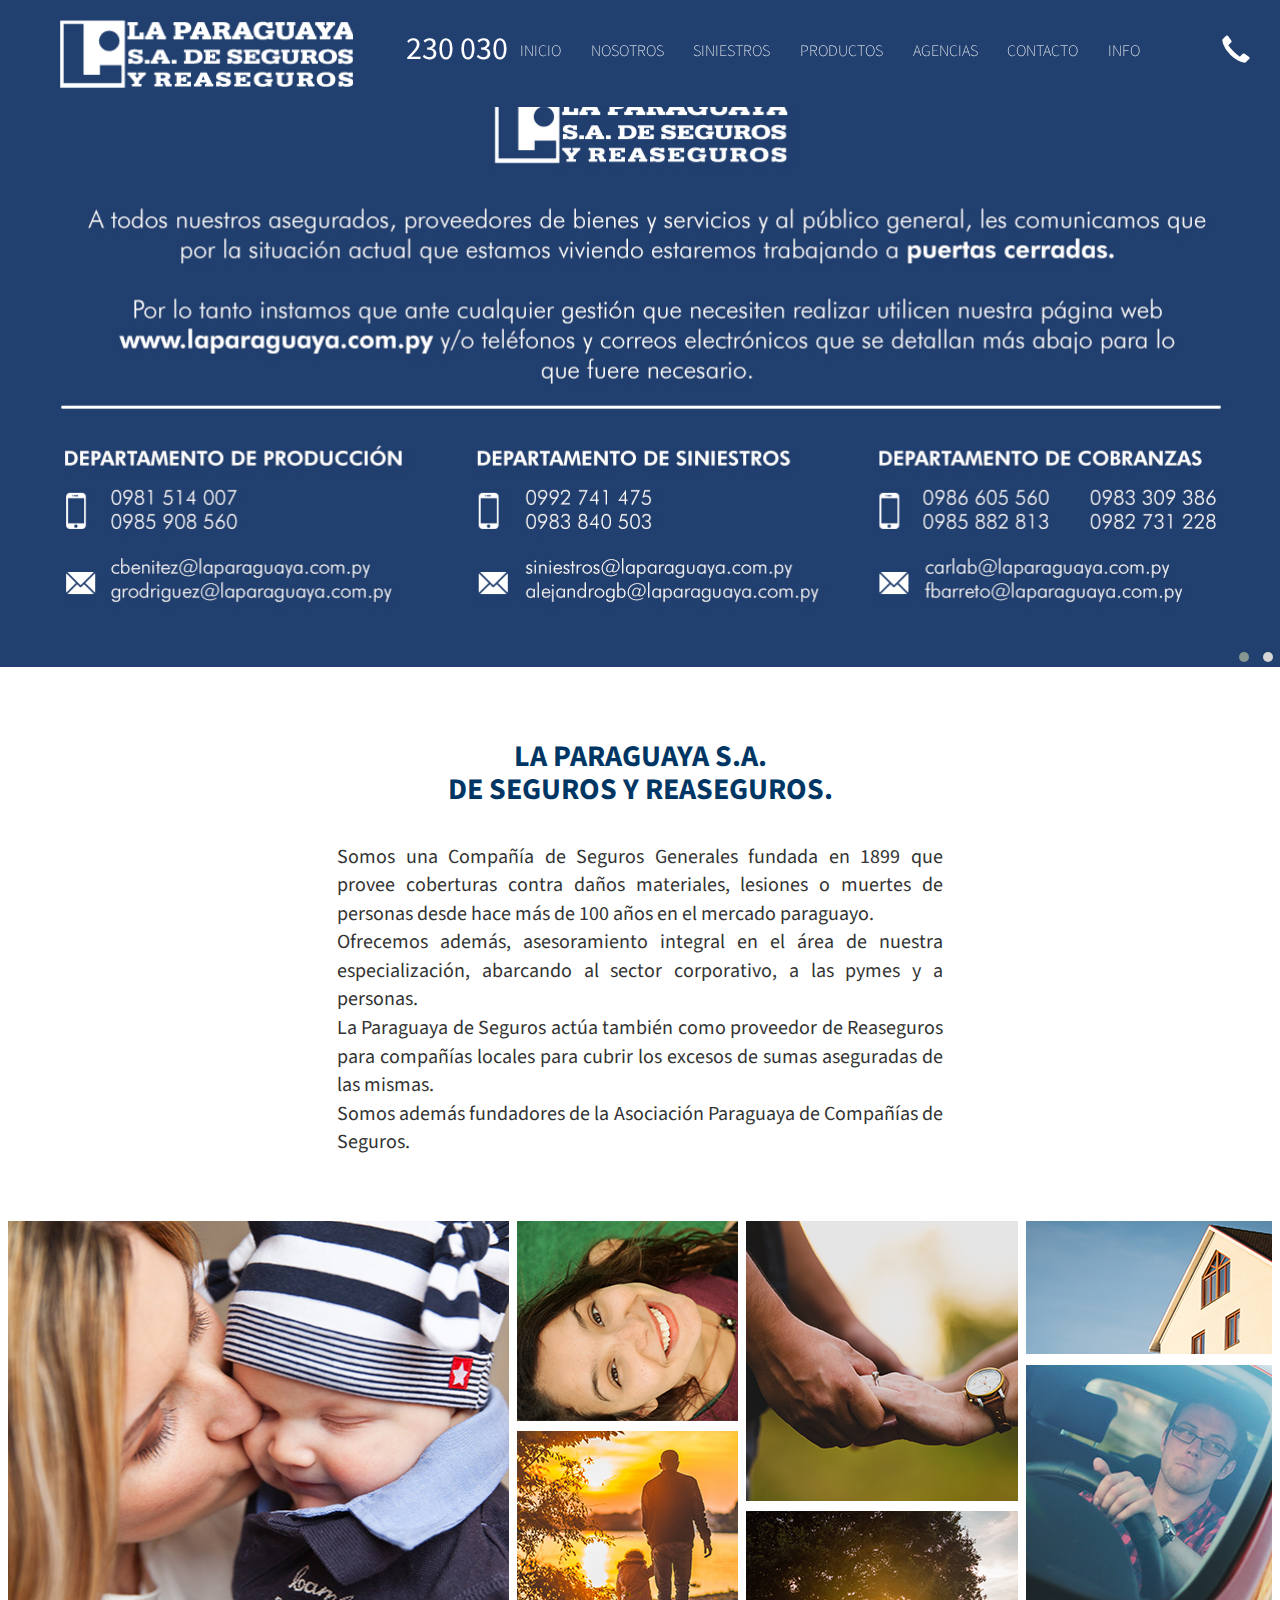
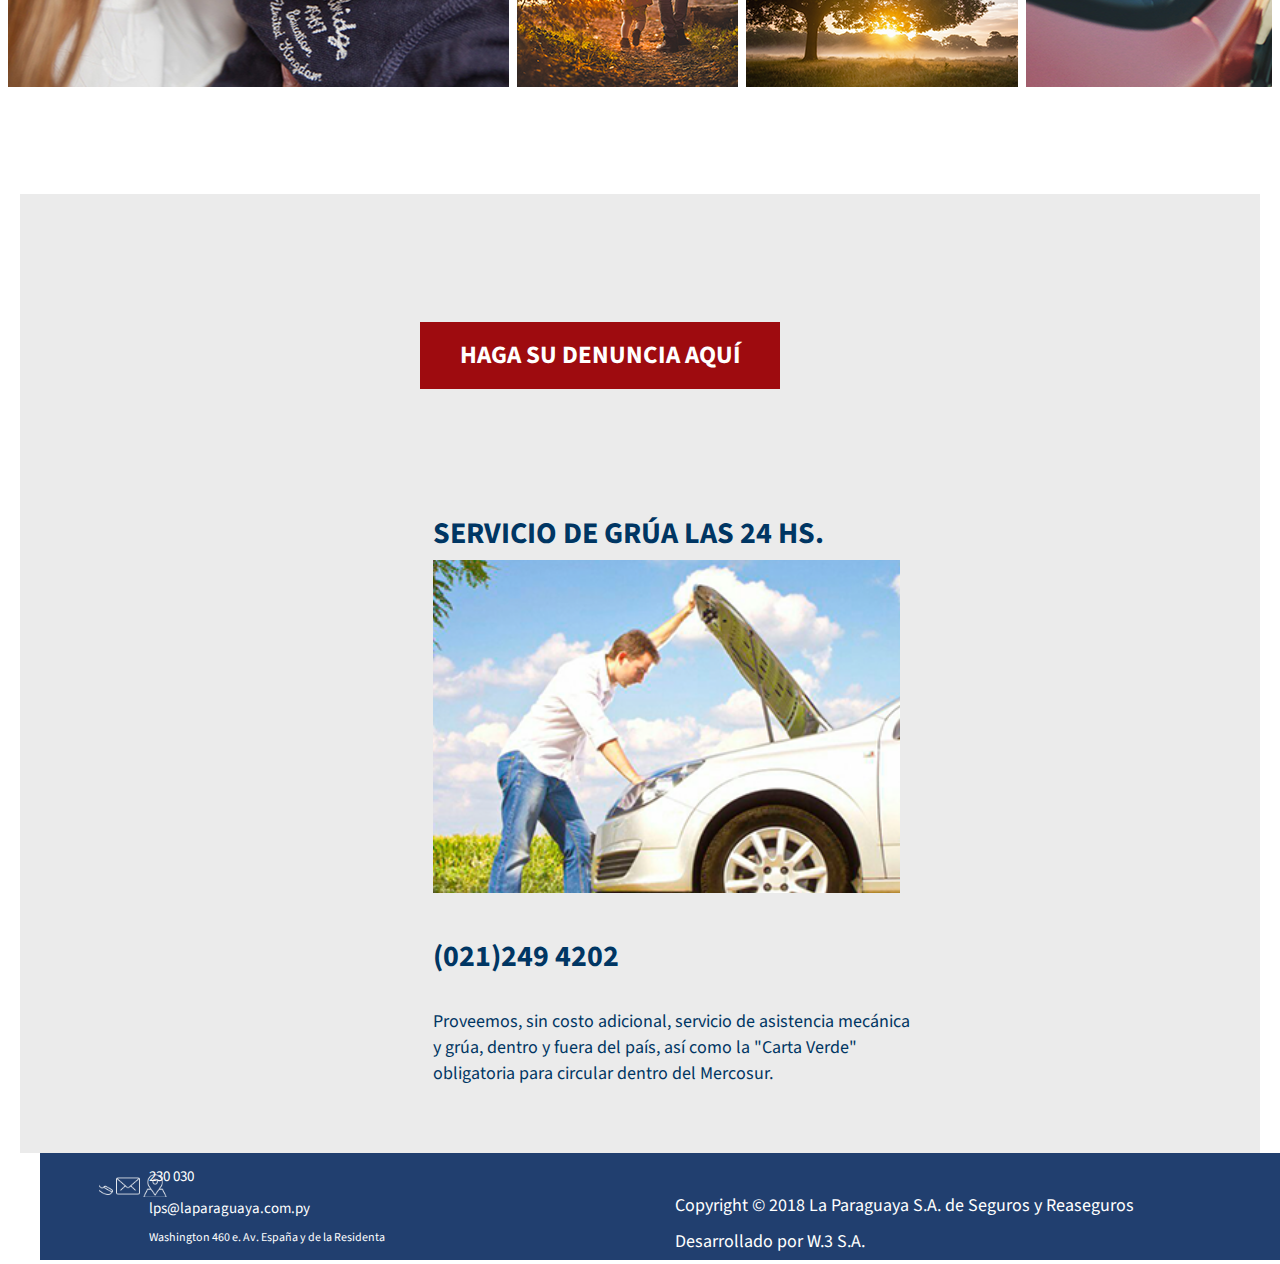
<file: index.html>
<html lang="en" class="no-js">

<!-- BEGIN HEAD -->

<head>



  <meta charset="utf-8"/>

  <title>La Paraguaya SA de Seguros</title>

  <meta http-equiv="X-UA-Compatible" content="IE=edge">

  <meta content="width=device-width, initial-scale=1" name="viewport"/>

  <meta content="" name="description"/>

  <meta content="" name="author"/>



  <!-- GLOBAL MANDATORY STYLES -->

  <link href="https://fonts.googleapis.com/css?family=Source+Sans+Pro:400,700" rel="stylesheet">

  <!--bootstrap-->

  <link rel="stylesheet" href="https://maxcdn.bootstrapcdn.com/bootstrap/3.3.7/css/bootstrap.min.css" integrity="sha384-BVYiiSIFeK1dGmJRAkycuHAHRg32OmUcww7on3RYdg4Va+PmSTsz/K68vbdEjh4u" crossorigin="anonymous"/>

  <link href="css/owl.carousel.css" rel="stylesheet" type="text/css"/>

  <link href="css/owl.theme.css" rel="stylesheet" type="text/css"/>

  <link href="css/style.css" rel="stylesheet" type="text/css"/>

  <!-- Favicon -->

  <link rel="icon" type="image/png" sizes="32x32" href="favicon-32x32.png">





        <!--Facebook meta properties-->

        <!--<meta property="og:url" content="http://www.w3.com.py/">

        <meta property="og:image" content="img/thumbnailimg.jpg">

        <meta property="og:description" content="Somos una agencia multimedios innovadora donde llevamos tu comunicación a un nuevo nivel. Cambiá la forma en la que ven tu marca hoy.">

        <meta property="og:title" content="W3">

        <meta property="og:site_name" content="W3">-->



        <!--Twitter meta properties-->

        <!--<meta name="twitter:card" content="summary">

        <meta name="twitter:url" content="http://www.w3.com.py/">

        <meta name="twitter:title" content="W3">

        <meta name="twitter:description" content="Somos una agencia multimedios innovadora donde llevamos tu comunicación a un nuevo nivel. Cambiá la forma en la que ven tu marca hoy.">

        <meta name="twitter:image" content="img/thumbnailimg.jpg">-->

        <!-- Smartsupp Live Chat script -->



  </head>

  <body id="inicio">

    <div class="lapya-body">

      <div class="header-section">

        <div class="header-inner">

          <div class="footer-items-container">

            <div>

              <div class="lapya-pages">
                <a href="index.html"><div class="lapya-pages-opt"><div class="page-opt-string">INICIO</div><div class="page-opt-bar"></div></div></a>
                <div class="lapya-pages-opt goto-nosotros"><div class="page-opt-string">NOSOTROS</div><div class="page-opt-bar"></div><div class="opt-expanded text-center clickeable"><a href="nosotros.html#empresa"><div>EMPRESA</div></a><a href="nosotros.html#directorio"><div>DIRECTORIO</div></a></div></div>
                <a href="siniestros.html"><div class="lapya-pages-opt"><div class="page-opt-string">SINIESTROS</div><div class="page-opt-bar"></div></div></a>                <div class="lapya-pages-opt goto-productos"><div class="page-opt-string">PRODUCTOS</div><div class="page-opt-bar"></div><div class="opt-expanded text-center clickeable"><a href="productos.html#seguros"><div>SEGUROS</div></a><a href="productos.html#reaseguros"><div>REASEGURADORAS</div></a></div></div>
                <a href="agencias.html"><div class="lapya-pages-opt"><div class="page-opt-string">AGENCIAS</div><div class="page-opt-bar"></div></div></a>
                <a href="contacto.html"><div class="lapya-pages-opt"><div class="page-opt-string">CONTACTO</div><div class="page-opt-bar"></div></div></a>
                <a href="registro.html"><div class="lapya-pages-opt"><div class="page-opt-string">INFO</div><div class="page-opt-bar"></div></div></a>
              
              </div>
              <div class="lapya-social">

                 <!--<div class="fb-icon"></div> -->

              </div>

              <div class="lapya-info">

                <div class="lapya-logo">



                </div>

                <div class="lapya-address header-address">

                  <div>

                    <span class="glyphicon glyphicon-earphone" aria-hidden="true"></span>

                    <div class="desc">230 030</div>

                  </div>

                </div>

              </div>

            </div>

          </div>

        </div>



      </div>

      <div class="hamburguer-toolbar">

          <div class="hamburguer-toolbar-inner">

            <div class="hamb-stick-1 toOpen"></div>

            <div class="hamb-stick-2"></div>

            <div class="hamb-stick-3"></div>

            <div class="hamb-close">X</div>

          </div>

      </div>

      <div class="slider-section">

        <div id="home-carousel">

            <div class="item">

              <div>

                <div id="slide-1" class="big-img"></div>

                <div class="item-child container">

                 <!-- <p class="big light">MÁS DE <b>100 AÑOS</b> <br> PROTEGIENDO <br> SUS BIENES</p>-->

                </div>

              </div>

            </div>

           <!-- <div class="item">

              <div>

                <div id="slide-seguros" class="big-img"></div>

              </div>

            </div>-->

            <div class="item">

              <div>

                <div id="slide-siniestros" class="big-img"></div>

              </div>

            </div>

          </div>

      </div>

      <style>

      .lapya-info-text{

        text-align: justify;text-justify: inter-word;

      }

      </style>

      <div class="lapya-info-home">

        <div class="info-home-text">

          <h2 class="lapya-info-title bold">LA PARAGUAYA S.A.<br>DE SEGUROS Y REASEGUROS.</h2>

          <div class="row">

            <div class="col-xs-2 col-sm-2 col-md-3 margindiv"></div>

            <div  style=""class="col-xs-9 col-sm-9 col-md-6 lapya-info-text">

              Somos una Compañía de Seguros Generales fundada en 1899 que provee coberturas contra daños materiales, lesiones o muertes de personas desde hace más de 100 años en el mercado paraguayo.<br>

              Ofrecemos además, asesoramiento integral en el área de nuestra especialización, abarcando al sector corporativo, a las pymes y a personas.<br>

              La Paraguaya de Seguros actúa también como proveedor de Reaseguros para compañías locales para cubrir los excesos de sumas aseguradas de las mismas.<br>

              Somos además fundadores de la Asociación Paraguaya de Compañías de Seguros.

            </div>

            <div class="col-xs-2"></div>

          </div>

        </div>

      </div>

      <div class="img-table">

        <div class="row">

          <div class="column-1 column">

            <div class="img-grid-1 img-grid"></div>

          </div>

          <div class="column-2 column">

            <div class="img-grid-2 img-grid"></div>

            <div class="img-grid-3 img-grid"></div>

          </div>

          <div class="column-3 column">

            <div class="img-grid-4 img-grid"></div>

            <div class="img-grid-5 img-grid"></div>

          </div>

          <div class="column-4 column">

            <div class="img-grid-6 img-grid"></div>

            <div class="img-grid-7 img-grid"></div>

          </div>

        </div>

      </div>



      <div class="products-section">

        <div class="products-inner-section">

          <div class="productos-title-container">



          </div>

          <div class="lapya-info-text"><br> </div>

          <div class="products-slide-container">

            <div class="row">

              <div class="col-xs-12 col-sm-12 col-md-4 product-card-container">



              <div class="col-xs-12 col-sm-12 col-md-4 product-card-container">



              </div>



            </div>



          </div>

          <div class="denuncias-polizas">

            <div class="row">

              <button class="denuncias-btn" data-toggle="modal" data-target="#denuncia-modal">HAGA SU DENUNCIA AQUÍ</button>



              <div class="col-xs-12 col-md-6">

              </div>

            </div>

          </div>

          <div class="servicio-grua">

            <h2 class="lapya-info-title bold">SERVICIO DE GRÚA LAS 24 HS.</h2>



            <div class="grua-img"></div>

            <h2 class="lapya-info-title bold">(021)249 4202</h2>

            <div class="lapya-info-text">Proveemos, sin costo adicional, servicio de asistencia mecánica<br> y grúa, dentro y fuera del país, así como la "Carta Verde"<br> obligatoria para circular dentro del Mercosur.</div>

          </div>

        </div>

        <!--<img class="chat-img" src="img/chat.jpg"/>-->

      </div>



      <div class="footer-section">

         <div class="header-inner">

            <div class="footer-items-container">

               <div>

                  <div class="row">

                    <div class="col-md-6">

                    <div class="col-1">

                    <div id="content">

                       <span class="glyphicon phoneicon images" aria-hidden="true"></span>

                       <span class="glyphicon mailicon images" aria-hidden="true"></span>

                       <span class="glyphicon mapicon images" aria-hidden="true"></span>

                    </div>

                  </div>

                  <div class="col-1" style="margin-left:50px">

                    <div id="content">

                       <p class"footer-martin" style="color:#fff;font-size:15px;">230 030</p>

                       <p class"footer-martin" style="color:#fff;font-size:15px;">lps@laparaguaya.com.py</p>

                       <p class"footer-martin" style="color:#fff;font-size:12px;margin-bottom:0;">Washington 460 e. Av. España y de la Residenta</p>

                  </div>

                </div>



              </div>



<div class="col-md-6 hidinginfo">

 <p class"footer-martin " style="color:#fff;font-size:18px;margin-top:40px;">Copyright © 2018 La Paraguaya S.A. de Seguros y Reaseguros</p>

 <p class"footer-martin" style="color:#fff;font-size:18px;margin-top:5px;">Desarrollado por <a style="color:white;"href="www.w3.com.py>">W.3 S.A. </a></p>



 <div class="lapya-social">

   <!--<div class="fb-icon"></div> -->

  </div>

</div>





                  </div>



               </div>

            </div>

         </div>

      </div>

      <div class="full-screen-menu text-center">

        <a href="index.html"><div class="hamb-opt dosis">INICIO</div></a>

        <a href="nosotros.html"><div class="hamb-opt dosis">NOSOTROS</div></a>

        <a href="siniestros.html"><div class="hamb-opt dosis">SINIESTROS</div></a>

        <a href="productos.html"><div class="hamb-opt dosis">PRODUCTOS</div></a>

        <a href="agencias.html"><div class="hamb-opt dosis">AGENCIAS</div></a>

        <a href="contacto.html"><div class="hamb-opt dosis">CONTACTO</div></a>
        <a href="registro.html"><div class="hamb-opt dosis">INFORMACIONES</div></a>
      </div>



    </div>



    <!--denuncia-modal-->

    <div id="denuncia-modal" class="modal fade" role="dialog">

      <div class="modal-dialog">

        <!-- Modal content-->

        <div class="modal-content">

          <div class="modal-header">

            <button type="button" class="close" data-dismiss="modal">&times;</button>

            <h2 class="modal-title">DENUNCIA POR SINIESTRO</h2>

          </div>

          <div class="modal-body">

            <form method="post" action="contact.php" name="contactform" id="contactform">

            <div class="row container">

              <div class="col-md-4"><p class="inline-block">*Fecha:</p><input class="inline-block datetime" placeholder="dd/mm/aaaa"></input></div>

            </div>

            <div class="col-md-4">

              <h3>Datos del Conductor</h3>

            </div>

            <div class="row container">

              <div class="col-md-4"><p>*Nombre:</p><input name="name" type="text" id="name" class="" placeholder="Su nombre"></input></div>

              <div class="col-md-4"><p>*Apellido:</p><input name="apellido" type="text" id="apellido" class="" placeholder="Su apellido"></input></div>

              <div class="col-md-4"><p>*Cédula de Identidad:</p><input name="cedula" type="text" id="cedula" placeholder="Su cédula"></input></div>

              <div class="col-md-4"><p>*Número de Registro:</p><input name="registro" type="text" id="registro" placeholder="Su número de registro"></input></div>

              <div class="col-md-8"><p>*Dirección Particular:</p><input name="direccion" type="text" id="direccion"placeholder="Su dirección"></input></div>

              <div class="col-md-4"><p>*Email:</p><input name="email" type="text" id="email" class="" placeholder="Su email"></input></div>

              <div class="col-md-4"><p>*Teléfono:</p><input name="telefono" type="text" id="telefono" class="" placeholder="Su teléfono"></input></div>

            </div>

            <div class="col-md-4">

              <h3>Datos del Vehículo</h3>

            </div>

            <div class="row container">

              <div class="col-md-4"><p>*Tipo:</p><input placeholder="El tipo de auto" name="tipoauto" type="text" id="tipoauto" class=""></input></div>

              <div class="col-md-4"><p>*Marca:</p><input placeholder="La marca de su auto"name="marcaauto" type="text" id="marcaauto" class=""></input></div>

              <div class="col-md-4"><p>*Motor N°:</p><input placeholder="El número del motor"name="numotor" type="text" id="numotor"></input></div>

              <div class="col-md-4"><p>*Chasis N°:</p><input placeholder="El número de chasis"name="chasis" type="text" id="chasis"></input></div>

              <div class="col-md-4"><p>*Chapa N°:</p><input placeholder="El número de la chapa"name="chapa" type="text" id="chapa"></input></div>

              <div class="col-md-4"><p>*Póliza N°:</p><input placeholder="El número de la póliza"name="numpoliza" type="text" id="numpoliza"></input></div>

            </div>

            <div class="col-md-4">

              <h3>Datos del Accidente</h3>

            </div>

            <div class="row container">

              <div class="col-md-4"><p>*Fecha del accidente:</p><input name="fechaccidente" type="text" id="fechaccidente" class="" placeholder="dd/mm/aaaa"></input></div>

              <div class="col-md-4"><p>*Dirección:</p><input placeholder="El lugar del accidente" name="lugaraccidente" type="text" id="lugaraccidente" class=""></input></div>

              <div class="col-md-8"><p>*Narración del Hecho:</p><textarea class="input-narracion" rows="5" placeholder="Su narración del siniestro"name="relato" type="text" id="relato" class=""></textarea></div>

              <div class="col-md-4"><p>*Testigos del Accidente:</p><input placeholder=""name="testigos" type="text" id="testigos" class=""></input></div>

              <div class="col-md-4"><p>*Quién resultó presumiblemente culpable a su criterio:</p><input placeholder=""name="culpabilidad" type="text" id="culpabilidad" class=""></input></div>

              <div class="col-md-4"><p>*Intervención de la policía:</p><input placeholder="Si/No"name="policia" type="text" id="policia" class=""></input></div>

              <div class="col-md-4"><p>*Lugar donde se podrá inspeccionar el vehículo siniestrado:</p><input placeholder=""name="lugar" type="text" id="lugar" class=""></input></div>

            </div>

            <div class="row container">

              <div class="col-md-4">

                <h3>Datos de Terceros</h3>

              </div>

            </div>

            <div class="row container">

              <div class="col-md-4"><p>*Nombre y Apellido:</p><input placeholder="Nombre completo"name="nombretercero" type="text" id="nombretercero" class=""></input></div>

              <div class="col-md-4"><p>*Numero de C.I.:</p><input placeholder="Cédula de identidad"name="citercero" type="text" id="citercero" class=""></input></div>

              <div class="col-md-4"><p>*Dirección:</p><input placeholder="Dirección"name="direcciontercero" type="text" id="direcciontercero" class=""></input></div>

              <div class="col-md-4"><p>*Número de chapa:</p><input placeholder="Número de chapa"name="chapatercero" type="text" id="chapatercero" class=""></input></div>

              <div class="col-md-4"><p>*Aseguradora:</p><input placeholder="Aseguradora"name="aseguradoratercero" type="text" id="aseguradoratercero" class=""></input></div>

              <div class="col-md-4"><p>*Teléfono:</p><input placeholder="Teléfono"name="telefonotercero" type="text" id="telefonotercero" class=""></input></div>

            </div>





          </div>

          <div class="modal-footer">





            <input type="submit" class="submit btn btn-sendFormSiniestro" id="submit" value="enviar" />



            <button type="button" class="btn btn-default" data-dismiss="modal">Cerrar</button>

          </div>

        </div>

  </form>

      </div>

    </div>

    <!--end siniestros-modal-->

      <!-- JAVASCRIPTS(Load javascripts at bottom, this will reduce page load time) -->

      <!-- CORE PLUGINS -->

      <script src="js/jquery.min.js" type="text/javascript"></script>

      <script src="https://maxcdn.bootstrapcdn.com/bootstrap/3.3.7/js/bootstrap.min.js" integrity="sha384-Tc5IQib027qvyjSMfHjOMaLkfuWVxZxUPnCJA7l2mCWNIpG9mGCD8wGNIcPD7Txa" crossorigin="anonymous"></script>

      <script src="js/main.js" type="text/javascript"></script>

      <!--carousel-->

      <script type="text/javascript" src="js/owl.carousel.min.js"></script>

      <script>

      $(document).ready(function() {

        $("#home-carousel").owlCarousel({

          autoplay:true,

          autoplayTimeout:4000,

          autoplayHoverPause:true,

          loop:true,

          navigation : false, // Show next and prev buttons

          slideSpeed : 300,

          paginationSpeed : 400,

          items : 1,

          itemsDesktop : false,

          itemsDesktopSmall : false,

          itemsTablet: false,

          itemsMobile : false

        });



      });

    </script>

    <script type="text/javascript">

    var _smartsupp = _smartsupp || {};

    _smartsupp.key = 'f0e7739414baa94cf24c1c333af12d892923be2b';

    window.smartsupp||(function(d) {

      var s,c,o=smartsupp=function(){ o._.push(arguments)};o._=[];

      s=d.getElementsByTagName('script')[0];c=d.createElement('script');

      c.type='text/javascript';c.charset='utf-8';c.async=true;

      c.src='https://www.smartsuppchat.com/loader.js?';s.parentNode.insertBefore(c,s);

    })(document);

    </script>

  </body>

</html>
</file>
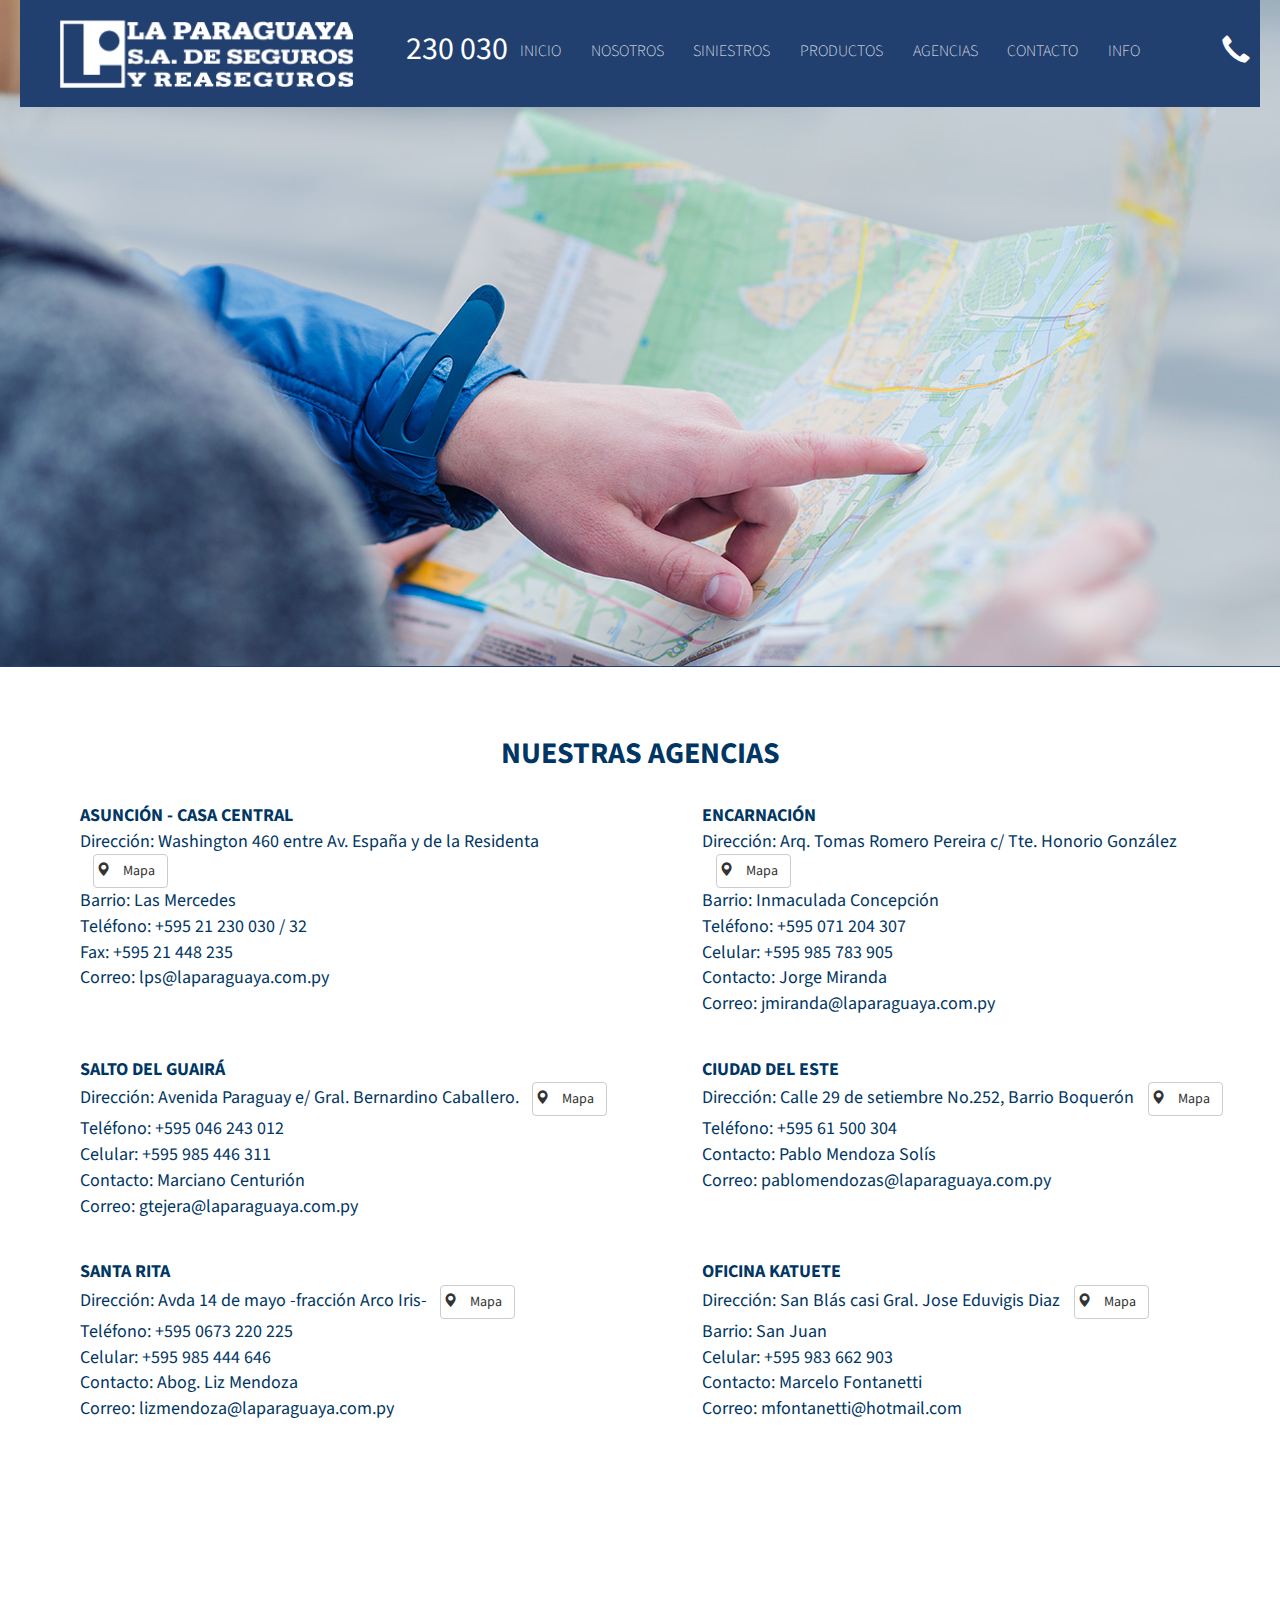
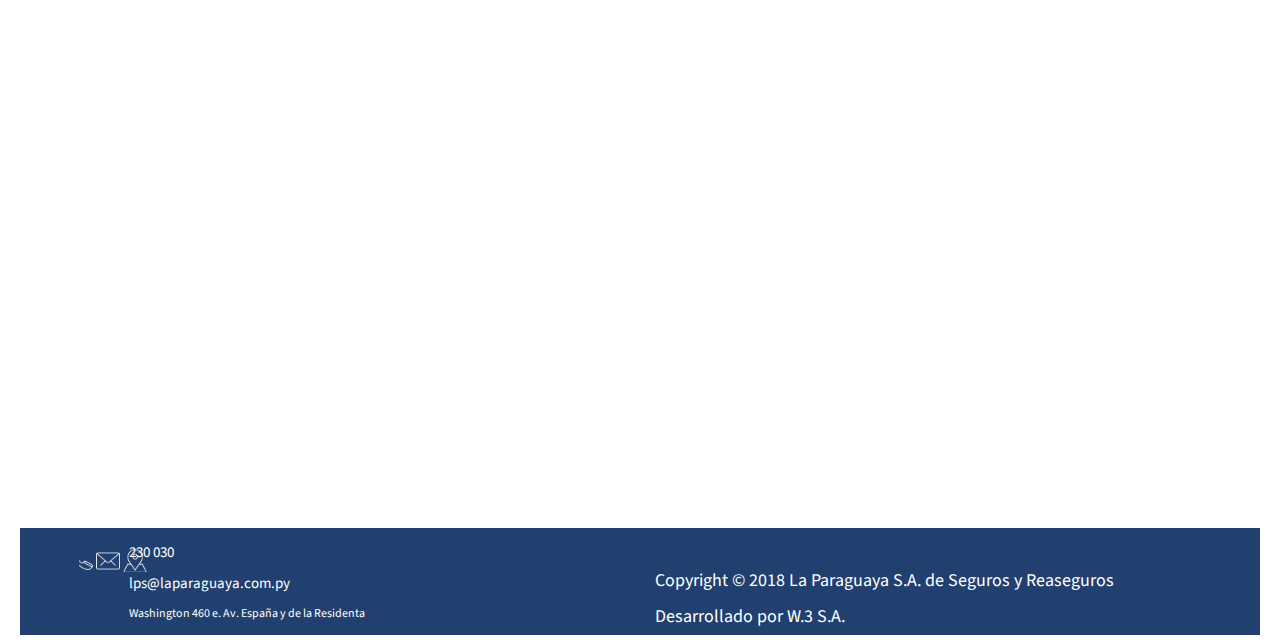
<file: agencias.html>
<html lang="en" class="no-js">

   <!-- BEGIN HEAD -->

   <head>

      <meta charset="utf-8"/>

      <title>La Paraguaya SA de Seguros y de Reaseguros</title>

      <meta http-equiv="X-UA-Compatible" content="IE=edge">

      <meta content="width=device-width, initial-scale=1" name="viewport"/>

      <meta content="" name="description"/>

      <meta content="" name="author"/>

      <!-- GLOBAL MANDATORY STYLES -->

      <link href="https://fonts.googleapis.com/css?family=Source+Sans+Pro:400,700" rel="stylesheet">

      <!--bootstrap-->

      <link rel="stylesheet" href="https://maxcdn.bootstrapcdn.com/bootstrap/3.3.7/css/bootstrap.min.css" integrity="sha384-BVYiiSIFeK1dGmJRAkycuHAHRg32OmUcww7on3RYdg4Va+PmSTsz/K68vbdEjh4u" crossorigin="anonymous"/>

      <link href="css/owl.carousel.css" rel="stylesheet" type="text/css"/>

      <link href="css/owl.theme.css" rel="stylesheet" type="text/css"/>

      <link href="css/style.css" rel="stylesheet" type="text/css"/>

      <!-- Favicon -->

      <link rel="icon" type="image/png" sizes="32x32" href="favicon-32x32.png">

      <!--Facebook meta properties-->

      <!--<meta property="og:url" content="http://www.w3.com.py/">

         <meta property="og:image" content="img/thumbnailimg.jpg">

         <meta property="og:description" content="Somos una agencia multimedios innovadora donde llevamos tu comunicación a un nuevo nivel. Cambiá la forma en la que ven tu marca hoy.">

         <meta property="og:title" content="W3">

         <meta property="og:site_name" content="W3">-->

      <!--Twitter meta properties-->

      <!--<meta name="twitter:card" content="summary">

         <meta name="twitter:url" content="http://www.w3.com.py/">

         <meta name="twitter:title" content="W3">

         <meta name="twitter:description" content="Somos una agencia multimedios innovadora donde llevamos tu comunicación a un nuevo nivel. Cambiá la forma en la que ven tu marca hoy.">

         <meta name="twitter:image" content="img/thumbnailimg.jpg">-->

         <!-- Smartsupp Live Chat script -->

   </head>

   <body id="inicio">

      <div class="lapya-body">

      <div class="header-section">

         <div class="header-inner">

            <div class="footer-items-container">

               <div>

                <div class="lapya-pages">
                  <a href="index.html"><div class="lapya-pages-opt"><div class="page-opt-string">INICIO</div><div class="page-opt-bar"></div></div></a>
                  <div class="lapya-pages-opt goto-nosotros"><div class="page-opt-string">NOSOTROS</div><div class="page-opt-bar"></div><div class="opt-expanded text-center clickeable"><a href="nosotros.html#empresa"><div>EMPRESA</div></a><a href="nosotros.html#directorio"><div>DIRECTORIO</div></a></div></div>
                  <a href="siniestros.html"><div class="lapya-pages-opt"><div class="page-opt-string">SINIESTROS</div><div class="page-opt-bar"></div></div></a>                <div class="lapya-pages-opt goto-productos"><div class="page-opt-string">PRODUCTOS</div><div class="page-opt-bar"></div><div class="opt-expanded text-center clickeable"><a href="productos.html#seguros"><div>SEGUROS</div></a><a href="productos.html#reaseguros"><div>REASEGURADORAS</div></a></div></div>
                  <a href="agencias.html"><div class="lapya-pages-opt"><div class="page-opt-string">AGENCIAS</div><div class="page-opt-bar"></div></div></a>
                  <a href="contacto.html"><div class="lapya-pages-opt"><div class="page-opt-string">CONTACTO</div><div class="page-opt-bar"></div></div></a>
                  <a href="registro.html"><div class="lapya-pages-opt"><div class="page-opt-string">INFO</div><div class="page-opt-bar"></div></div></a>
                
              </div>

                  <div class="lapya-social">

                     <!--<div class="fb-icon"></div> -->

                  </div>

                  <div class="lapya-info">

                     <div class="lapya-logo">

                     </div>

                     <div class="lapya-address header-address">

                        <div>

                           <span class="glyphicon glyphicon-earphone" aria-hidden="true"></span>

                           <div class="desc">230 030</div>

                        </div>

                     </div>

                  </div>

               </div>

            </div>

         </div>

      </div>

      <div class="hamburguer-toolbar">

         <div class="hamburguer-toolbar-inner">

            <div class="hamb-stick-1 toOpen"></div>

            <div class="hamb-stick-2"></div>

            <div class="hamb-stick-3"></div>

            <div class="hamb-close">X</div>

         </div>

      </div>

      <div class="slider-section">

         <div id="nosotros-carousel">

            <div class="item">

               <div>

                  <div id="slide-agencias" class="big-img"></div>

               </div>

            </div>

         </div>

      </div>

      <div class="agencias">

         <div class="lapya-content-title">NUESTRAS AGENCIAS</div>

         <div class="products-slide-container">

           <div class="row">

             <div class="col-sm-12 col-md-6 product-card-container directorio-tile-1">

               <div class="directorio-title">ASUNCIÓN - CASA CENTRAL</div>

               <div class="directorio-name">Dirección: Washington 460 entre Av. España y de la Residenta<button type="button" class="btn btn-default" data-toggle="modal" data-target="#mapacentral">

                                                                                                        <span class="glyphicon glyphicon-map-marker" aria-hidden="true"></span> Mapa

                                                                                                      </button><br>Barrio: Las Mercedes<br>Teléfono: +595 21 230 030 / 32<br>Fax: +595 21 448 235<br>Correo: lps@laparaguaya.com.py</div>

               <!-- Modal -->

               <div class="modal fade" id="mapacentral" tabindex="-1" role="dialog" aria-labelledby="exampleModalLabel" aria-hidden="true">

                  <div class="modal-dialog" role="document">

                     <div class="modal-content">

                        <div class="modal-header">

                           <h5 class="modal-title directorio-title" id="exampleModalLabel">ASUNCIÓN - CASA CENTRAL</h5>

                           <button type="button" class="close" data-dismiss="modal" aria-label="Close">

                           <span aria-hidden="true">&times;</span>

                           </button>

                        </div>

                        <div class="modal-body">

                           <iframe src="https://www.google.com/maps/embed?pb=!1m18!1m12!1m3!1d3607.4954308122024!2d-57.61681238510049!3d-25.287553583854255!2m3!1f0!2f0!3f0!3m2!1i1024!2i768!4f13.1!3m3!1m2!1s0x945da7db94a24ff3%3A0x65599e99b3f3a599!2sLa+Paraguaya+S.A.+de+Seguros+y+Reaseguros!5e0!3m2!1ses!2spy!4v1518181419703" width="100%" height="100%" frameborder="0" style="border:0" allowfullscreen></iframe>

                        </div>

                        <div class="modal-footer">

                           <button type="button" class="btn btn-secondary" data-dismiss="modal">Cerrar</button>

                        </div>

                     </div>

                  </div>

               </div>

             </div>

             <div class="col-sm-12 col-md-6 product-card-container directorio-tile-1">

               <div class="directorio-title">ENCARNACIÓN</div>

               <div class="directorio-name">Dirección: Arq. Tomas Romero Pereira c/ Tte. Honorio González<button type="button" class="btn btn-default" data-toggle="modal" data-target="#exampleModalEncarnacion">

                                                                                                        <span class="glyphicon glyphicon-map-marker" aria-hidden="true"></span> Mapa

                                                                                                      </button><br>Barrio: Inmaculada Concepción<br>Teléfono: +595 071 204 307<br>Celular: +595 985 783 905<br>Contacto: Jorge Miranda<br>Correo: jmiranda@laparaguaya.com.py</div>

               <!-- Modal -->

               <div class="modal fade" id="exampleModalEncarnacion" tabindex="-1" role="dialog" aria-labelledby="exampleModalLabel" aria-hidden="true">

                  <div class="modal-dialog" role="document">

                     <div class="modal-content">

                        <div class="modal-header">

                           <h5 class="modal-title directorio-title" id="exampleModalLabel">ENCARNACIÓN</h5>

                           <button type="button" class="close" data-dismiss="modal" aria-label="Close">

                           <span aria-hidden="true">&times;</span>

                           </button>

                        </div>

                        <div class="modal-body">

                            <iframe src="https://www.google.com/maps/embed?pb=!1m18!1m12!1m3!1d3544.420424363432!2d-55.862780584946044!3d-27.331321682949167!2m3!1f0!2f0!3f0!3m2!1i1024!2i768!4f13.1!3m3!1m2!1s0x0%3A0x0!2zMjfCsDE5JzUyLjgiUyA1NcKwNTEnMzguMSJX!5e0!3m2!1ses!2spy!4v1519136099861" width="100%" height="100%" frameborder="0" style="border:0" allowfullscreen></iframe>



                        </div>

                        <div class="modal-footer">

                           <button type="button" class="btn btn-secondary" data-dismiss="modal">Cerrar</button>

                        </div>

                     </div>

                  </div>

               </div>

             </div>





             </div>

            <div class="row">

             <div class="col-sm-12 col-md-6 product-card-container directorio-tile-1">

               <div class="directorio-title">SALTO DEL GUAIRÁ</div>

               <div class="directorio-name">Dirección: Avenida Paraguay e/ Gral. Bernardino Caballero.<button type="button" class="btn btn-default" data-toggle="modal" data-target="#exampleModalSALTO">

                                                                                                        <span class="glyphicon glyphicon-map-marker" aria-hidden="true"></span> Mapa

                                                                                                      </button><br>Teléfono: +595 046 243 012<br>Celular: +595 985 446 311<br>Contacto: Marciano Centurión<br>Correo: gtejera@laparaguaya.com.py</div>

               <!-- Modal -->

               <div class="modal fade" id="exampleModalSALTO" tabindex="-1" role="dialog" aria-labelledby="exampleModalLabel" aria-hidden="true">

                  <div class="modal-dialog" role="document">

                     <div class="modal-content">

                        <div class="modal-header">

                           <h5 class="modal-title directorio-title" id="exampleModalLabel">SALTO DEL GUAIRÁ</h5>

                           <button type="button" class="close" data-dismiss="modal" aria-label="Close">

                           <span aria-hidden="true">&times;</span>

                           </button>

                        </div>

                        <div class="modal-body">

                           <iframe src="https://www.google.com/maps/embed?pb=!1m18!1m12!1m3!1d2166.200072841149!2d-54.30808955084603!3d-24.06279152573169!2m3!1f0!2f0!3f0!3m2!1i1024!2i768!4f13.1!3m3!1m2!1s0x0%3A0x0!2zMjTCsDAzJzQ2LjgiUyA1NMKwMTgnMjUuOCJX!5e0!3m2!1ses!2spy!4v1519136466008" width="100%" height="100%" frameborder="0" style="border:0" allowfullscreen></iframe>

                        </div>

                        <div class="modal-footer">

                           <button type="button" class="btn btn-secondary" data-dismiss="modal">Cerrar</button>

                        </div>

                     </div>

                  </div>

               </div>

             </div>

             <div class="col-sm-12 col-md-6 product-card-container directorio-tile-1">

               <div class="directorio-title">CIUDAD DEL ESTE</div>

               <div class="directorio-name">Dirección: Calle 29 de setiembre No.252, Barrio Boquerón<button type="button" class="btn btn-default" data-toggle="modal" data-target="#exampleModalCDE">

                                                                                                        <span class="glyphicon glyphicon-map-marker" aria-hidden="true"></span> Mapa

                                                                                                      </button><br>Teléfono: +595 61 500 304<br>Contacto: Pablo Mendoza Solís<br>Correo: pablomendozas@laparaguaya.com.py </div>

               <!-- Modal -->

               <div class="modal fade" id="exampleModalCDE" tabindex="-1" role="dialog" aria-labelledby="exampleModalLabel" aria-hidden="true">

                  <div class="modal-dialog" role="document">

                     <div class="modal-content">

                        <div class="modal-header">

                           <h5 class="modal-title directorio-title" id="exampleModalLabel">CIUDAD DEL ESTE</h5>

                           <button type="button" class="close" data-dismiss="modal" aria-label="Close">

                           <span aria-hidden="true">&times;</span>

                           </button>

                        </div>

                        <div class="modal-body">

                           <iframe src="https://www.google.com/maps/embed?pb=!1m18!1m12!1m3!1d3600.5510934464437!2d-54.617831184983935!3d-25.520013783746997!2m3!1f0!2f0!3f0!3m2!1i1024!2i768!4f13.1!3m3!1m2!1s0x0%3A0x0!2zMjXCsDMxJzEyLjEiUyA1NMKwMzYnNTYuMyJX!5e0!3m2!1ses!2spy!4v1519136534388" width="100%" height="100%" frameborder="0" style="border:0" allowfullscreen></iframe>

                           <div class="modal-footer">

                              <button type="button" class="btn btn-secondary" data-dismiss="modal">Cerrar</button>

                           </div>

                        </div>

                     </div>

                  </div>

               </div>

             </div>



           </div>

           <div class="row">

             <div class="col-sm-12 col-md-6 product-card-container directorio-tile-1">

               <div class="directorio-title">SANTA RITA</div>

               <div class="directorio-name">Dirección: Avda 14 de mayo -fracción Arco Iris-<button type="button" class="btn btn-default" data-toggle="modal" data-target="#exampleModalSanta">

                                                                                                        <span class="glyphicon glyphicon-map-marker" aria-hidden="true"></span> Mapa

                                                                                                      </button><br>Teléfono: +595 0673 220 225 <br>Celular: +595 985 444 646<br>Contacto: Abog. Liz Mendoza<br>Correo: lizmendoza@laparaguaya.com.py</div>



               <div class="modal fade" id="exampleModalSanta" tabindex="-1" role="dialog" aria-labelledby="exampleModalLabel" aria-hidden="true">

                  <div class="modal-dialog" role="document">

                     <div class="modal-content">

                        <div class="modal-header">

                           <h5 class="modal-title directorio-title" id="exampleModalLabel" >SANTA RITA</h5>

                           <button class="botonmapa" type="button" class="close" data-dismiss="modal" aria-label="Close" >

                           <span aria-hidden="true">&times;</span>

                           </button>

                        </div>

                        <div class="modal-body">

                           <iframe src="https://www.google.com/maps/embed?pb=!1m14!1m8!1m3!1d3592.21863993409!2d-55.09606170654297!3d-25.79636001586914!3m2!1i1024!2i768!4f13.1!3m3!1m2!1s0x94f66a885253c8b9%3A0x196612e2b9a1c725!2sAvenida+14+de+mayo%2C+Santa+Rita!5e0!3m2!1ses!2spy!4v1518183133928" width="100%" height="100%" frameborder="0" style="border:0" allowfullscreen></iframe>

                        </div>

                        <div class="modal-footer">

                           <button type="button" class="btn btn-secondary" data-dismiss="modal">Cerrar</button>

                        </div>

                     </div>

                  </div>

               </div>

             </div>

             <div class="col-sm-12 col-md-6 product-card-container directorio-tile-1">

               <div class="directorio-title">OFICINA KATUETE</div>

               <div class="directorio-name">Dirección: San Blás casi Gral. Jose Eduvigis Diaz<button type="button" class="btn btn-default" data-toggle="modal" data-target="#exampleModalKatuete">

                                                                                                        <span class="glyphicon glyphicon-map-marker" aria-hidden="true"></span> Mapa

                                                                                                      </button><br>Barrio: San Juan <br>Celular: +595 983 662 903<br>Contacto: Marcelo Fontanetti<br>Correo: mfontanetti@hotmail.com <br></div>



               <div class="modal fade" id="exampleModalKatuete" tabindex="-1" role="dialog" aria-labelledby="exampleModalLabel " aria-hidden="true">

                  <div class="modal-dialog" role="document">

                     <div class="modal-content">

                        <div class="modal-header">

                           <h5 class="modal-title directorio-title" id="exampleModalLabelKatuete">Katuete</h5>

                           <button type="button" class="close" data-dismiss="modal" aria-label="Close">

                           <span aria-hidden="true">&times;</span>

                           </button>

                        </div>

                        <div class="modal-body">

                           <iframe src="https://www.google.com/maps/embed?pb=!1m18!1m12!1m3!1d3637.6724913864723!2d-54.76645466756523!3d-24.253230984343908!2m3!1f0!2f0!3f0!3m2!1i1024!2i768!4f13.1!3m3!1m2!1s0x0%3A0x0!2zMjTCsDE1JzExLjYiUyA1NMKwNDUnNDMuNSJX!5e0!3m2!1ses!2spy!4v1518187892819" width="100%" height="100%" frameborder="0" style="border:0" allowfullscreen></iframe>

                           <div class="modal-footer">

                              <button type="button" class="btn btn-secondary" data-dismiss="modal">Cerrar</button>

                           </div>

                        </div>

                     </div>

                  </div>

               </div>



             </div>

           </div>

         </div>

         <div class="googlemaps-container">

            <div id="map-canvas" class="wow animated fadeInUp"></div>

         </div>

         <div class="footer-section">

            <div class="header-inner">

               <div class="footer-items-container">

                  <div>

                     <div class="row">

                       <div class="col-md-6">

                       <div class="col-1">

                         <div id="content">

                            <span class="glyphicon phoneicon images" aria-hidden="true"></span>

                            <span class="glyphicon mailicon images" aria-hidden="true"></span>

                            <span class="glyphicon mapicon images" aria-hidden="true"></span>

                         </div>

                       </div>

                       <div class="col-1" style="margin-left:50px">

                         <div id="content">

                            <p class"footer-martin" style="color:#fff;font-size:15px;">230 030</p>

                            <p class"footer-martin" style="color:#fff;font-size:15px;">lps@laparaguaya.com.py</p>

                            <p class"footer-martin" style="color:#fff;font-size:12px;margin-bottom:0;">Washington 460 e. Av. España y de la Residenta</p>

                       </div>

                   </div>



                 </div>



  <div class="col-md-6 hidinginfo">

    <p class"footer-martin" style="color:#fff;font-size:18px;margin-top:40px;">Copyright © 2018 La Paraguaya S.A. de Seguros y Reaseguros</p>

    <p class"footer-martin" style="color:#fff;font-size:18px;margin-top:5px;">Desarrollado por <a style="color:white;"href="www.w3.com.py>">W.3 S.A. </a></p>



    <div class="lapya-social">

       <!--<div class="fb-icon"></div> -->

    </div>

  </div>





                     </div>



                  </div>

               </div>

            </div>

         </div>

         <div class="full-screen-menu text-center">

          <a href="index.html"><div class="hamb-opt dosis">INICIO</div></a>

          <a href="nosotros.html"><div class="hamb-opt dosis">NOSOTROS</div></a>

          <a href="siniestros.html"><div class="hamb-opt dosis">SINIESTROS</div></a>

          <a href="productos.html"><div class="hamb-opt dosis">PRODUCTOS</div></a>

          <a href="agencias.html"><div class="hamb-opt dosis">AGENCIAS</div></a>

          <a href="contacto.html"><div class="hamb-opt dosis">CONTACTO</div></a>
          <a href="registro.html"><div class="hamb-opt dosis">INFORMACIONES</div></a>

         </div>

      </div>

      <!-- JAVASCRIPTS(Load javascripts at bottom, this will reduce page load time) -->

      <!-- CORE PLUGINS -->

      <script src="js/jquery.min.js" type="text/javascript"></script>

      <script src="https://maxcdn.bootstrapcdn.com/bootstrap/3.3.7/js/bootstrap.min.js" integrity="sha384-Tc5IQib027qvyjSMfHjOMaLkfuWVxZxUPnCJA7l2mCWNIpG9mGCD8wGNIcPD7Txa" crossorigin="anonymous"></script>

      <script src="js/main.js" type="text/javascript"></script>

      <!-- Google Map API -->

      <script src="https://maps.google.com/maps/api/js?key=AIzaSyC9TS1HlyK0PfOiyyZFFyry0AwwCq-ikeU&sensor=false"></script>

      <script>

         /* ==========  START GOOGLE MAP ========== */



         // When the window has finished loading create our google map below

         google.maps.event.addDomListener(window, 'load', init);



         function init() {

         // Basic options for a simple Google Map

         // For more options see: https://developers.google.com/maps/documentation/javascript/reference#MapOptions



         var myLatLng = new google.maps.LatLng(-25.287554, -57.614624);



         var mapOptions = {

         zoom: 17,

         center: myLatLng,

         disableDefaultUI: true,

         scrollwheel: false,

         navigationControl: true,

         mapTypeControl: false,

         scaleControl: false,

         draggable: true,



         }

         // Get the HTML DOM element that will contain your map

         // We are using a div with id="map" seen below in the <body>

         var mapElement = document.getElementById('map-canvas');



         // Create the Google Map using our element and options defined above

         var map = new google.maps.Map(mapElement, mapOptions);

         var marker = new google.maps.Marker({

         position: new google.maps.LatLng(-25.287554, -57.614624),

         map: map,

         icon: 'img/icons/pin-red.png',

         });

         }



         // ========== END GOOGLE MAP ========== //

      </script>

      <script type="text/javascript">

      var _smartsupp = _smartsupp || {};

      _smartsupp.key = 'f0e7739414baa94cf24c1c333af12d892923be2b';

      window.smartsupp||(function(d) {

        var s,c,o=smartsupp=function(){ o._.push(arguments)};o._=[];

        s=d.getElementsByTagName('script')[0];c=d.createElement('script');

        c.type='text/javascript';c.charset='utf-8';c.async=true;

        c.src='https://www.smartsuppchat.com/loader.js?';s.parentNode.insertBefore(c,s);

      })(document);

      </script>

   </body>

</html>
</file>
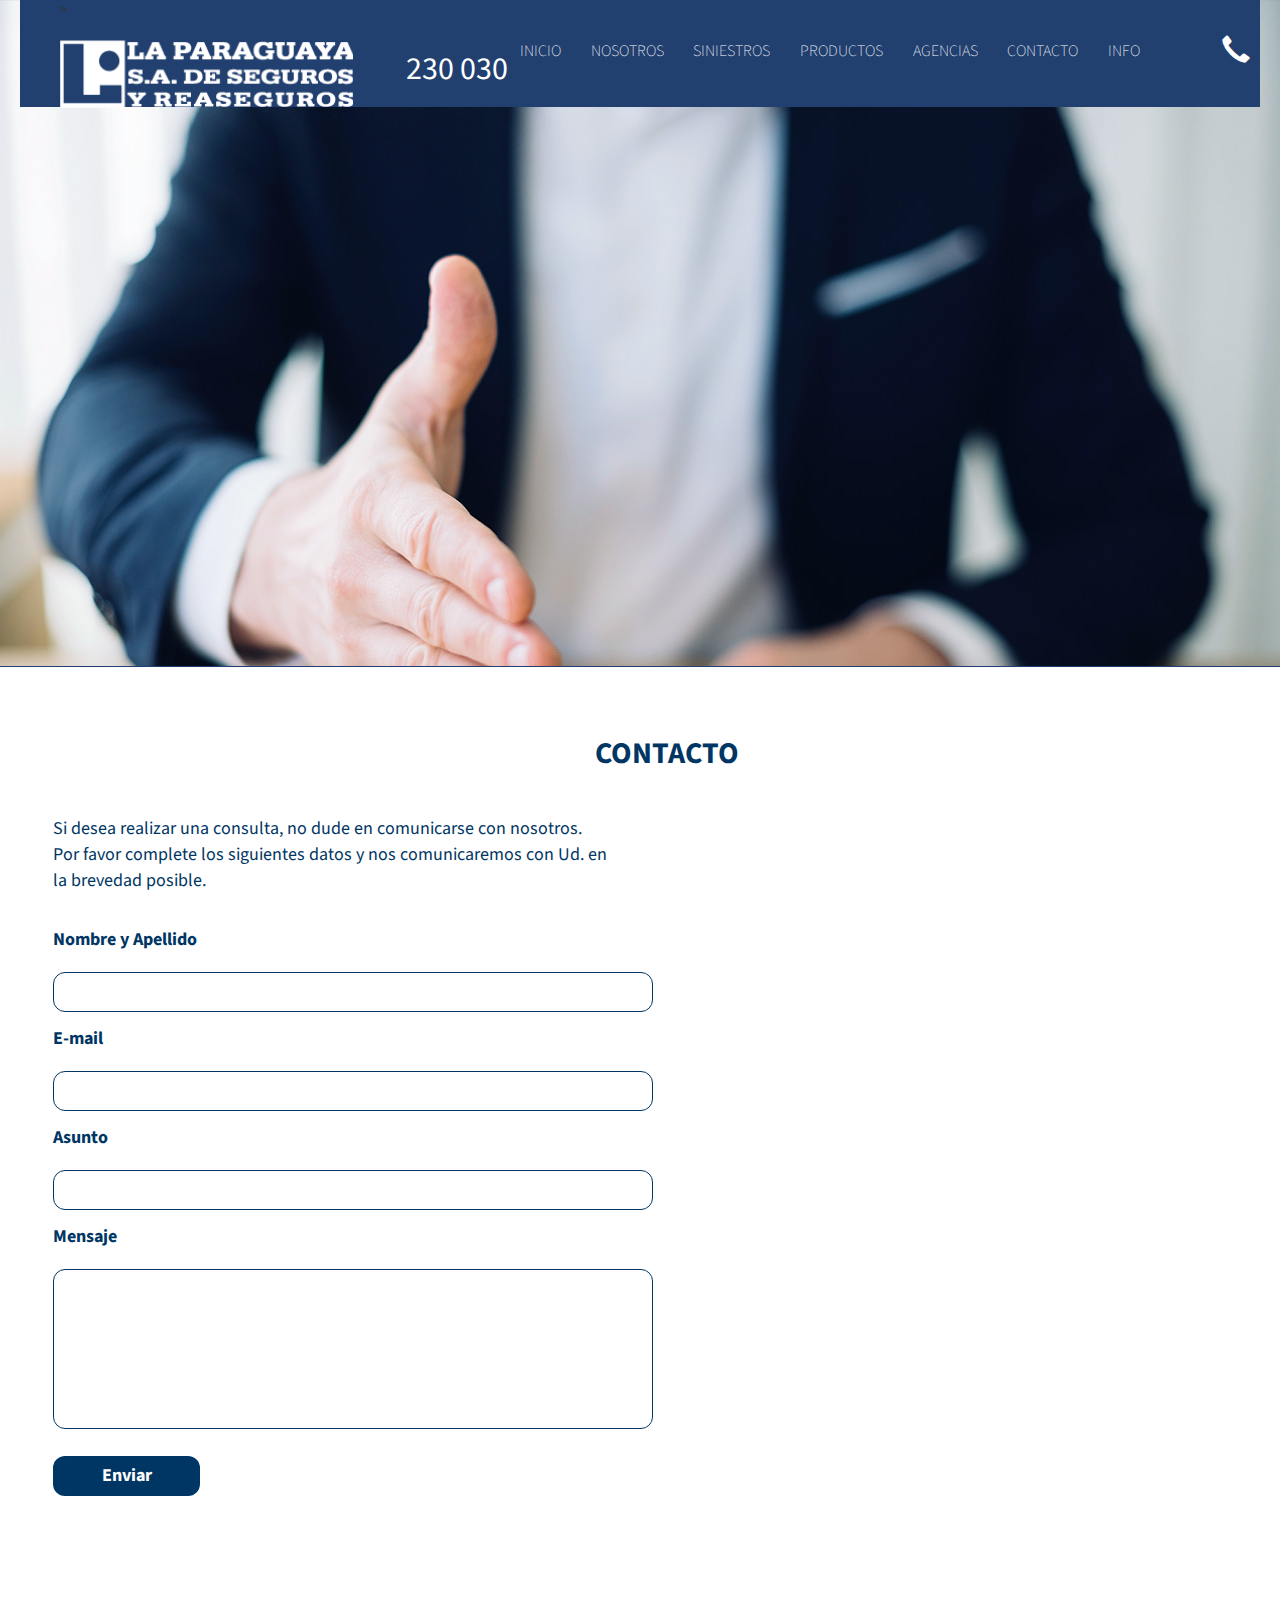
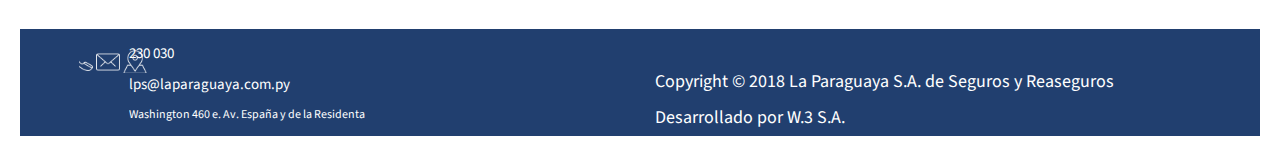
<file: contacto.html>
<html lang="en" class="no-js">

<!-- BEGIN HEAD -->

<head>



  <meta charset="utf-8"/>

  <title>La Paraguaya SA de Seguros</title>

  <meta http-equiv="X-UA-Compatible" content="IE=edge">

  <meta content="width=device-width, initial-scale=1" name="viewport"/>

  <meta content="" name="description"/>

  <meta content="" name="author"/>



  <!-- GLOBAL MANDATORY STYLES -->

  <link href="https://fonts.googleapis.com/css?family=Source+Sans+Pro:400,700" rel="stylesheet">

  <!--bootstrap-->

  <link rel="stylesheet" href="https://maxcdn.bootstrapcdn.com/bootstrap/3.3.7/css/bootstrap.min.css" integrity="sha384-BVYiiSIFeK1dGmJRAkycuHAHRg32OmUcww7on3RYdg4Va+PmSTsz/K68vbdEjh4u" crossorigin="anonymous"/>

  <link href="css/owl.carousel.css" rel="stylesheet" type="text/css"/>

  <link href="css/owl.theme.css" rel="stylesheet" type="text/css"/>

  <link href="css/style.css" rel="stylesheet" type="text/css"/>

  <!-- Favicon -->

  <link rel="icon" type="image/png" sizes="32x32" href="favicon-32x32.png">





        <!--Facebook meta properties-->

        <!--<meta property="og:url" content="http://www.w3.com.py/">

        <meta property="og:image" content="img/thumbnailimg.jpg">

        <meta property="og:description" content="Somos una agencia multimedios innovadora donde llevamos tu comunicación a un nuevo nivel. Cambiá la forma en la que ven tu marca hoy.">

        <meta property="og:title" content="W3">

        <meta property="og:site_name" content="W3">-->



        <!--Twitter meta properties-->

        <!--<meta name="twitter:card" content="summary">

        <meta name="twitter:url" content="http://www.w3.com.py/">

        <meta name="twitter:title" content="W3">

        <meta name="twitter:description" content="Somos una agencia multimedios innovadora donde llevamos tu comunicación a un nuevo nivel. Cambiá la forma en la que ven tu marca hoy.">

        <meta name="twitter:image" content="img/thumbnailimg.jpg">-->

        <!-- Smartsupp Live Chat script -->



  </head>

  <body id="inicio">

    <div class="lapya-body">

      <div class="header-section">

        <div class="header-inner">

          <div class="footer-items-container">

            <div>

              <div class="lapya-pages">
                <a href="index.html"><div class="lapya-pages-opt"><div class="page-opt-string">INICIO</div><div class="page-opt-bar"></div></div></a>
                <div class="lapya-pages-opt goto-nosotros"><div class="page-opt-string">NOSOTROS</div><div class="page-opt-bar"></div><div class="opt-expanded text-center clickeable"><a href="nosotros.html#empresa"><div>EMPRESA</div></a><a href="nosotros.html#directorio"><div>DIRECTORIO</div></a></div></div>
                <a href="siniestros.html"><div class="lapya-pages-opt"><div class="page-opt-string">SINIESTROS</div><div class="page-opt-bar"></div></div></a>                <div class="lapya-pages-opt goto-productos"><div class="page-opt-string">PRODUCTOS</div><div class="page-opt-bar"></div><div class="opt-expanded text-center clickeable"><a href="productos.html#seguros"><div>SEGUROS</div></a><a href="productos.html#reaseguros"><div>REASEGURADORAS</div></a></div></div>
                <a href="agencias.html"><div class="lapya-pages-opt"><div class="page-opt-string">AGENCIAS</div><div class="page-opt-bar"></div></div></a>
                <a href="contacto.html"><div class="lapya-pages-opt"><div class="page-opt-string">CONTACTO</div><div class="page-opt-bar"></div></div></a>
                <a href="registro.html"><div class="lapya-pages-opt"><div class="page-opt-string">INFO</div><div class="page-opt-bar"></div></div></a>
              
              </div>>

              <div class="lapya-social">

                 <!--<div class="fb-icon"></div> -->

              </div>

              <div class="lapya-info">

                <div class="lapya-logo">



                </div>

                <div class="lapya-address header-address">

                  <div>

                    <span class="glyphicon glyphicon-earphone" aria-hidden="true"></span>

                    <div class="desc">230 030</div>

                  </div>

                </div>

              </div>

            </div>

          </div>

        </div>

      </div>

      <div class="hamburguer-toolbar">

          <div class="hamburguer-toolbar-inner">

            <div class="hamb-stick-1 toOpen"></div>

            <div class="hamb-stick-2"></div>

            <div class="hamb-stick-3"></div>

            <div class="hamb-close">X</div>

          </div>

      </div>

      <div class="slider-section">

        <div id="nosotros-carousel">

            <div class="item">

              <div>

                <div id="slide-contacto" class="big-img"></div>

              </div>

            </div>

          </div>

      </div>

      <div class="contacto">

        <div class="lapya-content-title">CONTACTO</div>

        <div class="lapya-content-text">Si desea realizar una consulta, no dude en comunicarse con nosotros.<br>Por favor complete los siguientes datos y nos comunicaremos con Ud. en<br>la brevedad posible.</div>

        <div >

          <p class="lapya-content-text bold lesspadding">Nombre y Apellido</p>

          <input class="lapya-input">

          <p class="lapya-content-text bold lesspadding">E-mail</p>

          <input class="lapya-input">

          <p class="lapya-content-text bold lesspadding">Asunto</p>

          <input class="lapya-input">

          <p class="lapya-content-text bold lesspadding">Mensaje</p>

          <input class="lapya-input mensaje">

          <button class="btn-enviar">Enviar</button>

        </div>

      </div>

      <div class="footer-section">

         <div class="header-inner">

            <div class="footer-items-container">

               <div>

                  <div class="row">

                    <div class="col-md-6">

                    <div class="col-1">

                      <div id="content">

                         <span class="glyphicon phoneicon images" aria-hidden="true"></span>

                         <span class="glyphicon mailicon images" aria-hidden="true"></span>

                         <span class="glyphicon mapicon images" aria-hidden="true"></span>

                      </div>

                    </div>

                    <div class="col-1" style="margin-left:50px">

                      <div id="content">

                         <p class"footer-martin" style="color:#fff;font-size:15px;">230 030</p>

                         <p class"footer-martin" style="color:#fff;font-size:15px;">lps@laparaguaya.com.py</p>

                         <p class"footer-martin" style="color:#fff;font-size:12px;margin-bottom:0;">Washington 460 e. Av. España y de la Residenta</p>

                    </div>

                </div>



              </div>



<div class="col-md-6 hidinginfo">

 <p class"footer-martin" style="color:#fff;font-size:18px;margin-top:40px;">Copyright © 2018 La Paraguaya S.A. de Seguros y Reaseguros</p>

 <p class"footer-martin" style="color:#fff;font-size:18px;margin-top:5px;">Desarrollado por <a style="color:white;"href="www.w3.com.py>">W.3 S.A. </a></p>



 <div class="lapya-social">

   <!--<div class="fb-icon"></div> -->

 </div>

</div>





                  </div>



               </div>

            </div>

         </div>

      </div>

      <div class="full-screen-menu text-center">
        <a href="index.html"><div class="hamb-opt dosis">INICIO</div></a>

        <a href="nosotros.html"><div class="hamb-opt dosis">NOSOTROS</div></a>

        <a href="siniestros.html"><div class="hamb-opt dosis">SINIESTROS</div></a>

        <a href="productos.html"><div class="hamb-opt dosis">PRODUCTOS</div></a>

        <a href="agencias.html"><div class="hamb-opt dosis">AGENCIAS</div></a>

        <a href="contacto.html"><div class="hamb-opt dosis">CONTACTO</div></a>
        <a href="registro.html"><div class="hamb-opt dosis">INFORMACIONES</div></a>

      </div>

    </div>

      <!-- JAVASCRIPTS(Load javascripts at bottom, this will reduce page load time) -->

      <!-- CORE PLUGINS -->

      <script src="js/jquery.min.js" type="text/javascript"></script>

      <script src="https://maxcdn.bootstrapcdn.com/bootstrap/3.3.7/js/bootstrap.min.js" integrity="sha384-Tc5IQib027qvyjSMfHjOMaLkfuWVxZxUPnCJA7l2mCWNIpG9mGCD8wGNIcPD7Txa" crossorigin="anonymous"></script>

      <script src="js/main.js" type="text/javascript"></script>

      <script type="text/javascript">

      var _smartsupp = _smartsupp || {};

      _smartsupp.key = 'f0e7739414baa94cf24c1c333af12d892923be2b';

      window.smartsupp||(function(d) {

        var s,c,o=smartsupp=function(){ o._.push(arguments)};o._=[];

        s=d.getElementsByTagName('script')[0];c=d.createElement('script');

        c.type='text/javascript';c.charset='utf-8';c.async=true;

        c.src='https://www.smartsuppchat.com/loader.js?';s.parentNode.insertBefore(c,s);

      })(document);

      </script>

  </body>

</html>
</file>
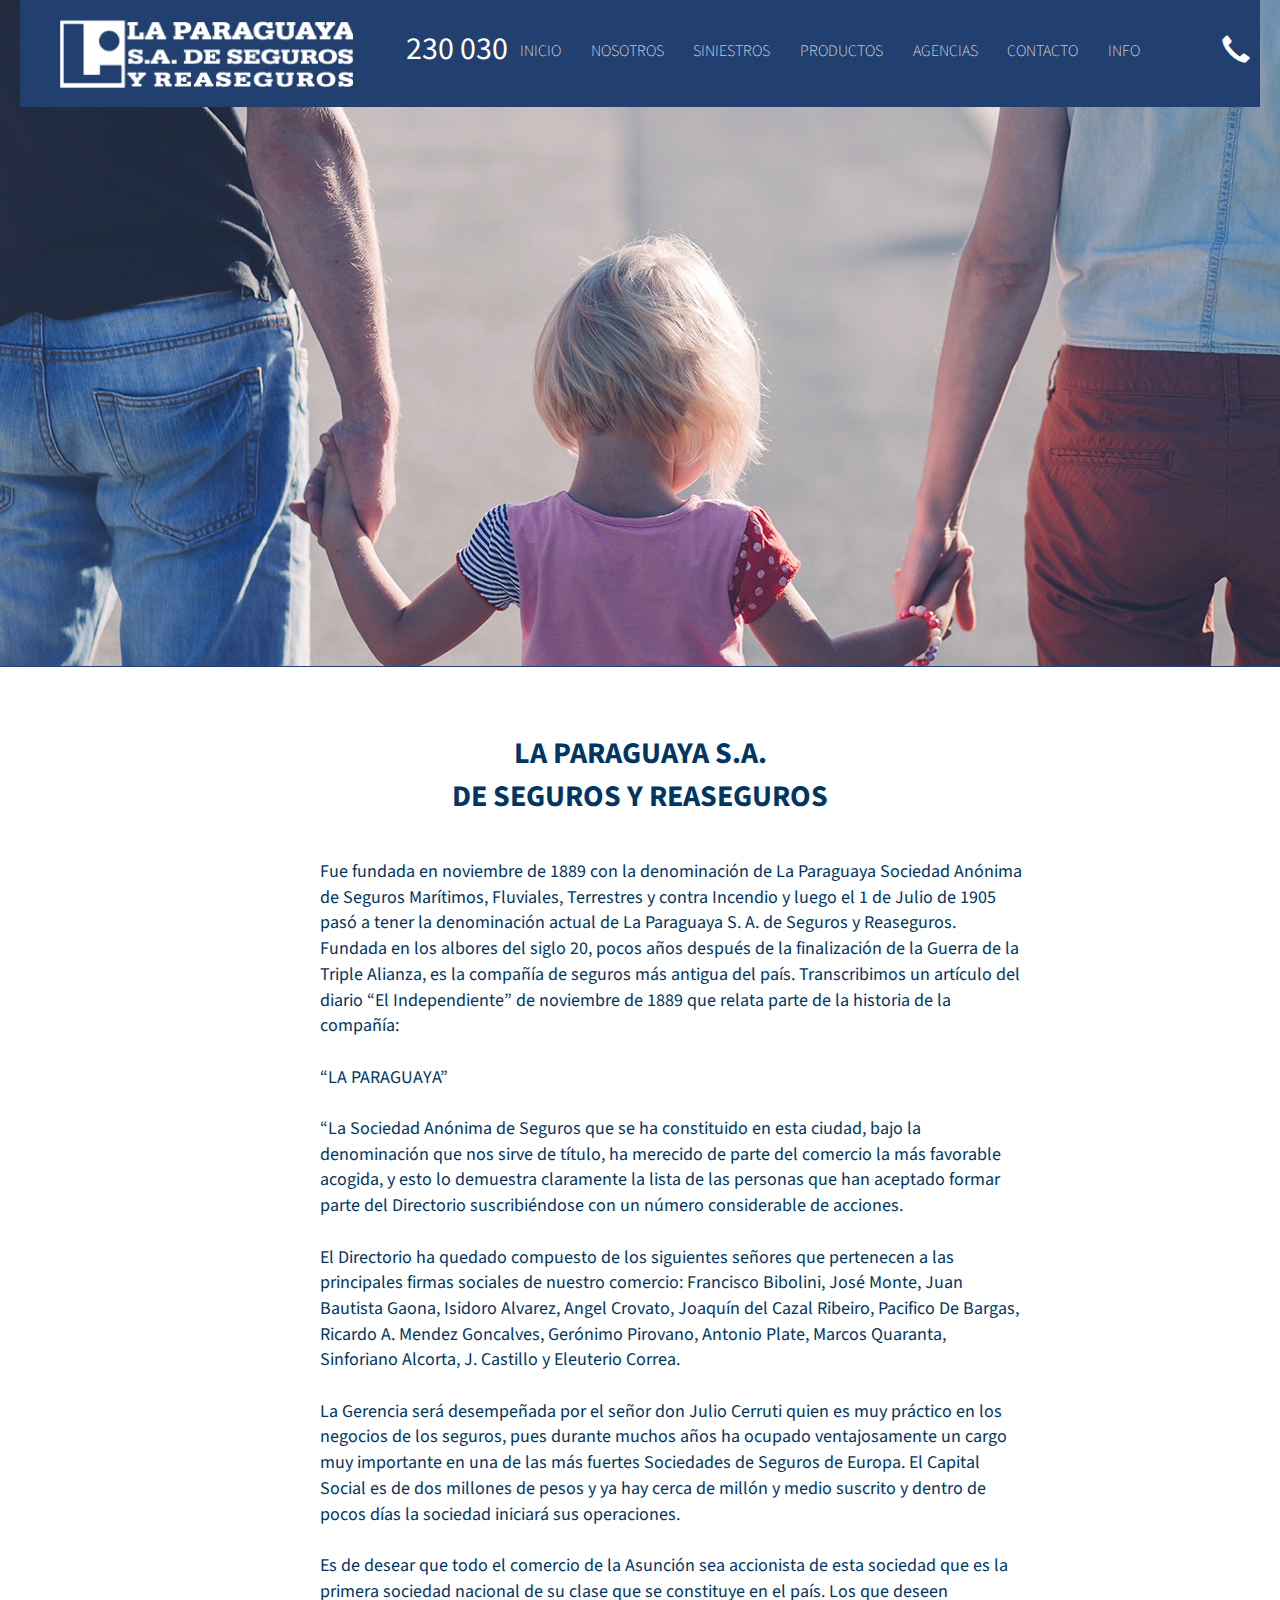
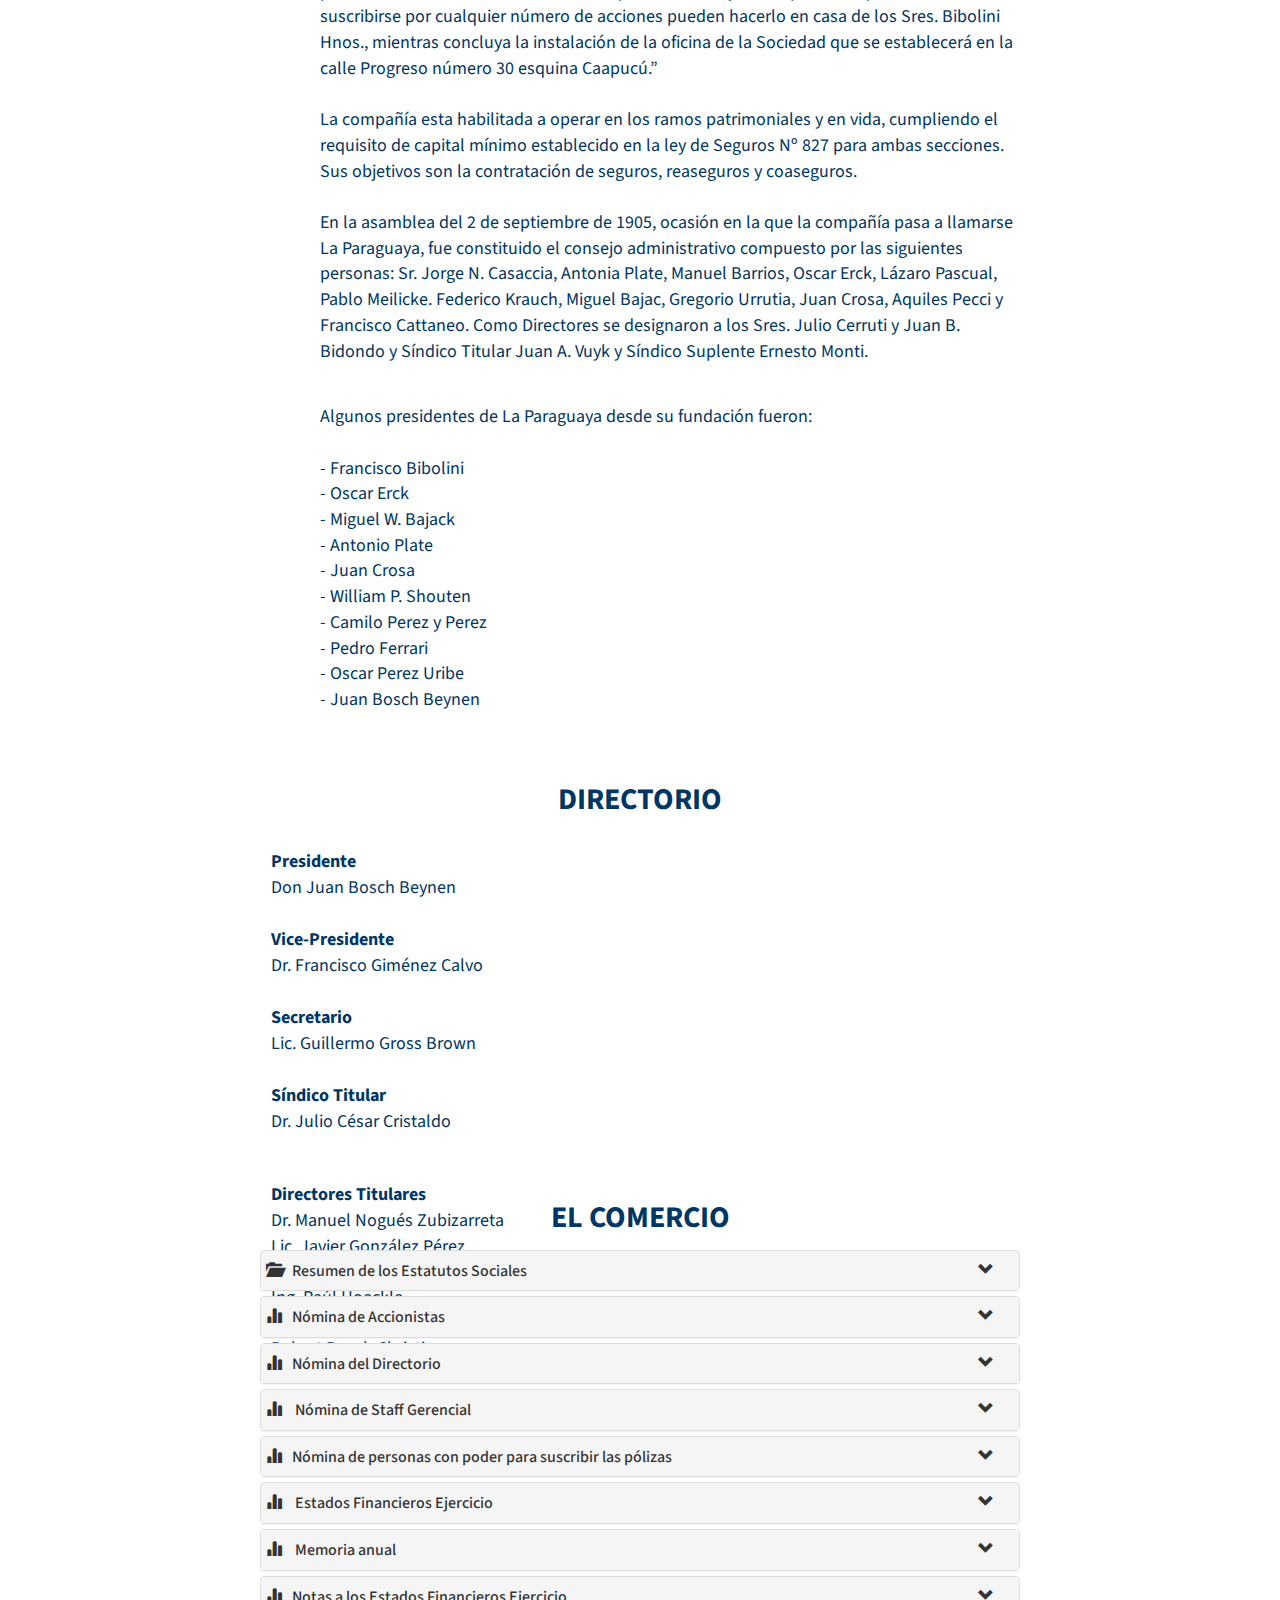
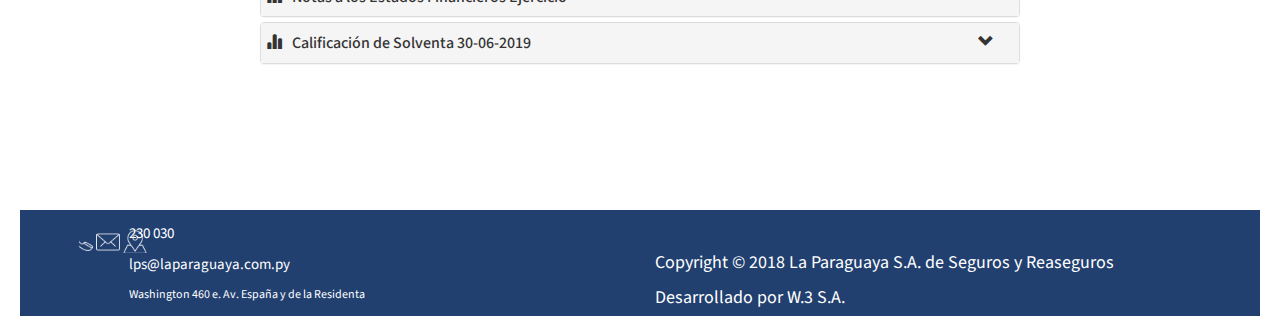
<file: nosotros.html>
<html lang="en" class="no-js">

<!-- BEGIN HEAD -->

<head>

  <meta charset="utf-8" />

  <title>La Paraguaya SA de Seguros</title>

  <meta http-equiv="X-UA-Compatible" content="IE=edge">

  <meta content="width=device-width, initial-scale=1" name="viewport" />

  <meta content="" name="description" />

  <meta content="" name="author" />



  <!-- GLOBAL MANDATORY STYLES -->

  <link href="https://fonts.googleapis.com/css?family=Source+Sans+Pro:400,700" rel="stylesheet">

  <!--bootstrap-->

  <link rel="stylesheet" href="https://maxcdn.bootstrapcdn.com/bootstrap/3.3.7/css/bootstrap.min.css"
    integrity="sha384-BVYiiSIFeK1dGmJRAkycuHAHRg32OmUcww7on3RYdg4Va+PmSTsz/K68vbdEjh4u" crossorigin="anonymous" />

  <link href="css/owl.carousel.css" rel="stylesheet" type="text/css" />

  <link href="css/owl.theme.css" rel="stylesheet" type="text/css" />

  <link href="css/style.css" rel="stylesheet" type="text/css" />

  <!-- Favicon -->

  <link rel="icon" type="image/png" sizes="32x32" href="favicon-32x32.png">





  <!--Facebook meta properties-->

  <!--<meta property="og:url" content="http://www.w3.com.py/">

        <meta property="og:image" content="img/thumbnailimg.jpg">

        <meta property="og:description" content="Somos una agencia multimedios innovadora donde llevamos tu comunicación a un nuevo nivel. Cambiá la forma en la que ven tu marca hoy.">

        <meta property="og:title" content="W3">

        <meta property="og:site_name" content="W3">-->



  <!--Twitter meta properties-->

  <!--<meta name="twitter:card" content="summary">

        <meta name="twitter:url" content="http://www.w3.com.py/">

        <meta name="twitter:title" content="W3">

        <meta name="twitter:description" content="Somos una agencia multimedios innovadora donde llevamos tu comunicación a un nuevo nivel. Cambiá la forma en la que ven tu marca hoy.">

        <meta name="twitter:image" content="img/thumbnailimg.jpg">-->

  <!-- Smartsupp Live Chat script -->



</head>

<body id="inicio">

  <div class="lapya-body">

    <div class="header-section">

      <div class="header-inner">

        <div class="footer-items-container">

          <div>

            <div class="lapya-pages">
              <a href="index.html">
                <div class="lapya-pages-opt">
                  <div class="page-opt-string">INICIO</div>
                  <div class="page-opt-bar"></div>
                </div>
              </a>
              <div class="lapya-pages-opt goto-nosotros">
                <div class="page-opt-string">NOSOTROS</div>
                <div class="page-opt-bar"></div>
                <div class="opt-expanded text-center clickeable"><a href="nosotros.html#empresa">
                    <div>EMPRESA</div>
                  </a><a href="nosotros.html#directorio">
                    <div>DIRECTORIO</div>
                  </a></div>
              </div>
              <a href="siniestros.html">
                <div class="lapya-pages-opt">
                  <div class="page-opt-string">SINIESTROS</div>
                  <div class="page-opt-bar"></div>
                </div>
              </a>
              <div class="lapya-pages-opt goto-productos">
                <div class="page-opt-string">PRODUCTOS</div>
                <div class="page-opt-bar"></div>
                <div class="opt-expanded text-center clickeable"><a href="productos.html#seguros">
                    <div>SEGUROS</div>
                  </a><a href="productos.html#reaseguros">
                    <div>REASEGURADORAS</div>
                  </a></div>
              </div>
              <a href="agencias.html">
                <div class="lapya-pages-opt">
                  <div class="page-opt-string">AGENCIAS</div>
                  <div class="page-opt-bar"></div>
                </div>
              </a>
              <a href="contacto.html">
                <div class="lapya-pages-opt">
                  <div class="page-opt-string">CONTACTO</div>
                  <div class="page-opt-bar"></div>
                </div>
              </a>
              <a href="registro.html">
                <div class="lapya-pages-opt">
                  <div class="page-opt-string">INFO</div>
                  <div class="page-opt-bar"></div>
                </div>
              </a>

            </div>

            <div class="lapya-social">

              <!--<div class="fb-icon"></div> -->

            </div>

            <div class="lapya-info">

              <div class="lapya-logo">



              </div>

              <div class="lapya-address header-address">

                <div>

                  <span class="glyphicon glyphicon-earphone" aria-hidden="true"></span>

                  <div class="desc">230 030</div>

                </div>

              </div>

            </div>

          </div>

        </div>

      </div>

    </div>

    <div class="hamburguer-toolbar">

      <div class="hamburguer-toolbar-inner">

        <div class="hamb-stick-1 toOpen"></div>

        <div class="hamb-stick-2"></div>

        <div class="hamb-stick-3"></div>

        <div class="hamb-close">X</div>

      </div>

    </div>

    <div class="slider-section">

      <div id="nosotros-carousel">

        <div class="item">

          <div>

            <div id="slide-nosotros" class="big-img"></div>

          </div>

        </div>

      </div>

    </div>

    <div class="lapya-content-container">

      <div id="empresa" class="empresa">

        <div class="lapya-content-title">LA PARAGUAYA S.A. <br> DE SEGUROS Y REASEGUROS</div>

        <div class="lapya-content-text">Fue fundada en noviembre de 1889 con la denominación de La Paraguaya Sociedad
          Anónima de Seguros Marítimos, Fluviales, Terrestres y contra Incendio y luego el 1 de Julio de 1905 pasó a
          tener la denominación actual de La Paraguaya S. A. de Seguros y Reaseguros. <br> Fundada en los albores del
          siglo 20, pocos años después de la finalización de la Guerra de la Triple Alianza, es la compañía de seguros
          más antigua del país. Transcribimos un artículo del diario “El Independiente” de noviembre de 1889 que relata
          parte de la historia de la compañía: <br><br> “LA PARAGUAYA” <br><br> “La Sociedad Anónima de Seguros que se
          ha constituido en esta ciudad, bajo la denominación que nos sirve de título, ha merecido de parte del comercio
          la más favorable acogida, y esto lo demuestra claramente la lista de las personas que han aceptado formar
          parte del Directorio suscribiéndose con un número considerable de acciones. <br><br> El Directorio ha quedado
          compuesto de los siguientes señores que pertenecen a las principales firmas sociales de nuestro comercio:
          Francisco Bibolini, José Monte, Juan Bautista Gaona, Isidoro Alvarez, Angel Crovato, Joaquín del Cazal
          Ribeiro, Pacifico De Bargas, Ricardo A. Mendez Goncalves, Gerónimo Pirovano, Antonio Plate, Marcos Quaranta,
          Sinforiano Alcorta, J. Castillo y Eleuterio Correa. <br><br> La Gerencia será desempeñada por el señor don
          Julio Cerruti quien es muy práctico en los negocios de los seguros, pues durante muchos años ha ocupado
          ventajosamente un cargo muy importante en una de las más fuertes Sociedades de Seguros de Europa. El Capital
          Social es de dos millones de pesos y ya hay cerca de millón y medio suscrito y dentro de pocos días la
          sociedad iniciará sus operaciones. <br> <br> Es de desear que todo el comercio de la Asunción sea accionista
          de esta sociedad que es la primera sociedad nacional de su clase que se constituye en el país. Los que deseen
          suscribirse por cualquier número de acciones pueden hacerlo en casa de los Sres. Bibolini Hnos., mientras
          concluya la instalación de la oficina de la Sociedad que se establecerá en la calle Progreso número 30 esquina
          Caapucú.” <br><br> La compañía esta habilitada a operar en los ramos patrimoniales y en vida, cumpliendo el
          requisito de capital mínimo establecido en la ley de Seguros Nº 827 para ambas secciones. Sus objetivos son la
          contratación de seguros, reaseguros y coaseguros. <br><br> En la asamblea del 2 de septiembre de 1905, ocasión
          en la que la compañía pasa a llamarse La Paraguaya, fue constituido el consejo administrativo compuesto por
          las siguientes personas: Sr. Jorge N. Casaccia, Antonia Plate, Manuel Barrios, Oscar Erck, Lázaro Pascual,
          Pablo Meilicke. Federico Krauch, Miguel Bajac, Gregorio Urrutia, Juan Crosa, Aquiles Pecci y Francisco
          Cattaneo. Como Directores se designaron a los Sres. Julio Cerruti y Juan B. Bidondo y Síndico Titular Juan A.
          Vuyk y Síndico Suplente Ernesto Monti.

        </div>



        <div class="lapya-content-text">Algunos presidentes de La Paraguaya desde su fundación fueron:<br><br> -
          Francisco Bibolini<br> - Oscar Erck<br> - Miguel W. Bajack<br> - Antonio Plate<br> - Juan Crosa<br> - William
          P. Shouten<br> - Camilo Perez y Perez<br> - Pedro Ferrari<br> - Oscar Perez Uribe<br> - Juan Bosch Beynen
        </div>

      </div>

      <div id="directorio" class="directorio">

        <div class="lapya-content-title">DIRECTORIO</div>

        <div class="row">

          <div class="directorio-tile-2">

            <div class="directorio-title">Presidente</div>
            <div class="directorio-name"> Don Juan Bosch Beynen</div>
            <div class="directorio-title">Vice-Presidente</div>
            <div class="directorio-name"> Dr. Francisco Giménez Calvo</div>
            <div class="directorio-title">Secretario</div>
            <div class="directorio-name"> Lic. Guillermo Gross Brown</div>
            <div class="directorio-title">Síndico Titular</div>
            <div class="directorio-name"> Dr. Julio César Cristaldo</div>

          </div>

          <div class="directorio-tile-2">

            <div class="directorio-title">Directores Titulares</div>
            <div class="directorio-name">Dr. Manuel Nogués Zubizarreta</div>
            <div class="directorio-name">Lic. Javier González Pérez</div>
            <div class="directorio-name">Don Eduardo Abente Saralegui</div>
            <div class="directorio-name">Ing. Raúl Hoeckle</div>
            <div class="directorio-name">Ing. Eloy Boggino Villalonga</div>
            <div class="directorio-name">Robert Bosch Christiansen</div>



          </div>

        </div>



      </div>

      <div class="lapya-content-title">EL COMERCIO</div>

      <section>
        <div class="bloque">
          <div class="modulo">
            <div class="panel-group" id="accordion">
              <div class="panel panel-default">
                <div class="panel-heading">
                  <h4 class="panel-title">
                    <a data-toggle="collapse" data-parent="#accordion" href="#collapseOne">
                      <span class="
                  glyphicon glyphicon-folder-open"></span>Resumen de los Estatutos Sociales
                      <span class="glyphicon glyphicon-chevron-down pull-right"></span>
                    </a>
                  </h4>
                </div>
                <div id="collapseOne" class="panel-collapse collapse ">
                  <div class="panel-body">
                    <div style="overflow-x: auto;">
                      <table class="table table-hover">
                        <thead>
                          <tr>
                            <td style="background-color: #003663; color:white;" scope="col">N°</td>
                            <td style="background-color: #003663; color:white;" scope="col">
                              Descripción</td>
                            <td style="background-color: #003663; color:white; text-align: center;" colspan="2"
                              scope="col">
                              Opciones</td>
                          </tr>
                        </thead>
                        <tbody>

                          <tr>
                            <th scope="row"> 1- </th>
                            <th> Resumen de los Estatutos Sociales</th>
                            <th title="Visualizar Doc"><a href="./recursos/a- Resumen de los Estatutos Sociales.pdf"
                                target="_blank">
                                Visualizar <i class="fa fa-search fa-lg" aria-hidden="true"></i>
                              </a></th>


                        </tbody>
                      </table>
                    </div>
                  </div>
                </div>
              </div>


              <div class="panel panel-default">
                <div class="panel-heading">
                  <h4 class="panel-title">
                    <a data-toggle="collapse" data-parent="#accordion" href="#collapseTwo">
                      <span class="glyphicon glyphicon-stats"></span>Nómina de Accionistas
                      <span class="glyphicon glyphicon-chevron-down pull-right"></span>
                    </a>
                  </h4>
                </div>
                <div id="collapseTwo" class="panel-collapse collapse">
                  <div class="panel-body">
                    <div style="overflow-x: auto;">
                      <table class="table table-hover">
                        <thead>
                          <tr>
                            <td style="background-color: #003663; color:white;" scope="col">N°</td>
                            <td style="background-color: #003663; color:white;" scope="col">
                              Descripción</td>
                            <td style="background-color: #003663; color:white; text-align: center;" colspan="2"
                              scope="col">
                              Opciones</td>
                          </tr>
                        </thead>
                        <tbody>

                          <tr>
                            <th scope="row"> 1- </th>
                            <th>Nómina de Accionistas</th>
                            <th title="Visualizar Doc"><a href="./recursos/c- Nómina de Accionistas.pdf"
                                target="_blank">
                                Visualizar <i class="fa fa-search fa-lg" aria-hidden="true"></i>
                              </a></th>


                        </tbody>
                      </table>
                    </div>
                  </div>
                </div>
              </div>
              <div class="panel panel-default">
                <div class="panel-heading">
                  <h4 class="panel-title">
                    <a data-toggle="collapse" data-parent="#accordion" href="#collapseThree">
                      <span class="glyphicon glyphicon-stats"></span>Nómina del Directorio
                      <span class="glyphicon glyphicon-chevron-down pull-right"></span>
                    </a>
                  </h4>
                </div>
                <div id="collapseThree" class="panel-collapse collapse">
                  <div class="panel-body">
                    <div style="overflow-x: auto;">
                      <table class="table table-hover">
                        <thead>
                          <tr>
                            <td style="background-color: #003663; color:white;" scope="col">N°</td>
                            <td style="background-color: #003663; color:white;" scope="col">
                              Descripción</td>
                            <td style="background-color: #003663; color:white; text-align: center;" colspan="2"
                              scope="col">
                              Opciones</td>
                          </tr>
                        </thead>
                        <tbody>

                          <tr>
                            <th scope="row"> 1- </th>
                            <th>Nómina del Directorio</th>
                            <th title="Visualizar Doc"><a href="./recursos/d- Nómina del Directorio.pdf"
                                target="_blank">
                                Visualizar <i class="fa fa-search fa-lg" aria-hidden="true"></i>
                              </a></th>


                        </tbody>
                      </table>
                    </div>
                  </div>
                </div>
              </div>

              <div class="panel panel-default">
                <div class="panel-heading">
                  <h4 class="panel-title">
                    <a data-toggle="collapse" data-parent="#accordion" href="#collapseFive">
                      <span class="glyphicon glyphicon-stats"></span> Nómina de Staff Gerencial
                      <span class="glyphicon glyphicon-chevron-down pull-right"></span>
                    </a>
                  </h4>
                </div>

                <div id="collapseFive" class="panel-collapse collapse">
                  <div class="panel-body">
                    <div style="overflow-x: auto;">
                      <table class="table table-hover">
                        <thead>
                          <tr>
                            <td style="background-color: #003663; color:white;" scope="col">N°</td>
                            <td style="background-color: #003663; color:white;" scope="col">
                              Descripción</td>
                            <td style="background-color: #003663; color:white; text-align: center;" colspan="2"
                              scope="col">
                              Opciones</td>
                          </tr>
                        </thead>
                        <tbody>

                          <tr>
                            <th scope="row"> 1- </th>
                            <th> Nómina de Staff Gerencial</th>
                            <th title="Visualizar Doc"><a href="./recursos/e- Nómina de Staff Gerencial.pdf"
                                target="_blank">
                                Visualizar <i class="fa fa-search fa-lg" aria-hidden="true"></i>
                              </a></th>


                        </tbody>
                      </table>
                    </div>
                  </div>
                </div>
              </div>

              <div class="panel panel-default">
                <div class="panel-heading">
                  <h4 class="panel-title">
                    <a data-toggle="collapse" data-parent="#accordion" href="#collapseSix">
                      <span class="glyphicon glyphicon-stats"></span>Nómina de personas con poder para suscribir las
                      pólizas
                      <span class="glyphicon glyphicon-chevron-down pull-right"></span>
                    </a>
                  </h4>
                </div>
                <div id="collapseSix" class="panel-collapse collapse">
                  <div class="panel-body">
                    <div style="overflow-x: auto;">
                      <table class="table table-hover">
                        <thead>
                          <tr>
                            <td style="background-color: #003663; color:white;" scope="col">N°</td>
                            <td style="background-color: #003663; color:white;" scope="col">
                              Descripción</td>
                            <td style="background-color: #003663; color:white; text-align: center;" colspan="2"
                              scope="col">
                              Opciones</td>
                          </tr>
                        </thead>
                        <tbody>

                          <tr>
                            <th scope="row"> 1- </th>
                            <th>Nómina de personas con poder para suscribir las pólizas</th>
                            <th title="Visualizar Doc"><a
                                href="./recursos/f- Nómina de personas con poder para suscribir las pólizas.pdf"
                                target="_blank">
                                Visualizar <i class="fa fa-search fa-lg" aria-hidden="true"></i>
                              </a></th>


                        </tbody>
                      </table>
                    </div>
                  </div>
                </div>
              </div>

              <div class="panel panel-default">
                <div class="panel-heading">
                  <h4 class="panel-title">
                    <a data-toggle="collapse" data-parent="#accordion" href="#collapseSeven">
                      <span class="glyphicon glyphicon-stats"></span> Estados Financieros Ejercicio
                      <span class="glyphicon glyphicon-chevron-down pull-right"></span>
                    </a>
                  </h4>
                </div>
                <div id="collapseSeven" class="panel-collapse collapse">
                  <div class="panel-body">
                    <div style="overflow-x: auto;">
                      <table class="table table-hover">
                        <thead>
                          <tr>
                            <td style="background-color: #003663; color:white;" scope="col">N°</td>
                            <td style="background-color: #003663; color:white;" scope="col">
                              Descripción</td>
                            <td style="background-color: #003663; color:white; text-align: center;" colspan="2"
                              scope="col">
                              Opciones</td>
                          </tr>
                        </thead>
                        <tbody>

                          <tr>
                            <th scope="row"> 1- </th>
                            <th> Estados Financieros Ejercicio 2019</th>
                            <th title="Visualizar Doc"><a href="./recursos/h- Estados Financieros Ejercicio 2019.pdf"
                                target="_blank">
                                Visualizar <i class="fa fa-search fa-lg" aria-hidden="true"></i>
                              </a></th>

                          <tr>
                            <th scope="row"> 2- </th>
                            <th> Estados Financieros Ejercicio 2018</th>
                            <th title="Visualizar Doc"><a href="./recursos/h- Estados Financieros Ejercicio 2018.pdf"
                                target="_blank">
                                Visualizar <i class="fa fa-search fa-lg" aria-hidden="true"></i>
                              </a></th>


                          <tr>
                            <th scope="row"> 3- </th>
                            <th> Estados Financieros Ejercicio 2017</th>
                            <th title="Visualizar Doc"><a href="./recursos/h- Estados Financieros Ejercicio 2017.pdf"
                                target="_blank">
                                Visualizar <i class="fa fa-search fa-lg" aria-hidden="true"></i>
                              </a></th>

                        </tbody>
                      </table>
                    </div>
                  </div>
                </div>
              </div>
              <div class="panel panel-default">
                <div class="panel-heading">
                  <h4 class="panel-title">
                    <a data-toggle="collapse" data-parent="#accordion" href="#collapseEight">
                      <span class="glyphicon glyphicon-stats"></span> Memoria anual
                      <span class="glyphicon glyphicon-chevron-down pull-right"></span>
                    </a>
                  </h4>
                </div>
                <div id="collapseEight" class="panel-collapse collapse">
                  <div class="panel-body">
                    <div style="overflow-x: auto;">
                      <table class="table table-hover">
                        <thead>
                          <tr>
                            <td style="background-color: #003663; color:white;" scope="col">N°</td>
                            <td style="background-color: #003663; color:white;" scope="col">
                              Descripción</td>
                            <td style="background-color: #003663; color:white; text-align: center;" colspan="2"
                              scope="col">
                              Opciones</td>
                          </tr>
                        </thead>
                        <tbody>

                          <tr>
                            <th scope="row"> 1- </th>
                            <th>Memoria anual 2019</th>
                            <th title="Visualizar Doc"><a href="./recursos/h- Estados Financieros Ejercicio 2019.pdf"
                                target="_blank">
                                Visualizar <i class="fa fa-search fa-lg" aria-hidden="true"></i>
                              </a></th>

                          <tr>
                            <th scope="row"> 2- </th>
                            <th>Memoria anual 2018</th>
                            <th title="Visualizar Doc"><a href="./recursos/h- Memoria anual al 2018.pdf"
                                target="_blank">
                                Visualizar <i class="fa fa-search fa-lg" aria-hidden="true"></i>
                              </a></th>

                          <tr>
                            <th scope="row"> 3- </th>
                            <th>Memoria anual 2017</th>
                            <th title="Visualizar Doc"><a href="./recursos/h- Memoria anual al 2017.pdf"
                                target="_blank">
                                Visualizar <i class="fa fa-search fa-lg" aria-hidden="true"></i>
                              </a></th>


                        </tbody>
                      </table>
                    </div>
                  </div>
                </div>
              </div>

              <div class="panel panel-default">
                <div class="panel-heading">
                  <h4 class="panel-title">
                    <a data-toggle="collapse" data-parent="#accordion" href="#collapseNine">
                      <span class="glyphicon glyphicon-stats"></span>Notas a los Estados Financieros Ejercicio
                      <span class="glyphicon glyphicon-chevron-down pull-right"></span>
                    </a>
                  </h4>
                </div>
                <div id="collapseNine" class="panel-collapse collapse">
                  <div class="panel-body">
                    <div style="overflow-x: auto;">
                      <table class="table table-hover">
                        <thead>
                          <tr>
                            <td style="background-color: #003663; color:white;" scope="col">N°</td>
                            <td style="background-color: #003663; color:white;" scope="col">
                              Descripción</td>
                            <td style="background-color: #003663; color:white; text-align: center;" colspan="2"
                              scope="col">
                              Opciones</td>
                          </tr>
                        </thead>
                        <tbody>

                          <tr>
                            <th scope="row"> 1- </th>
                            <th>Notas a los Estados Financieros Ejercicio 2019</th>
                            <th title="Visualizar Doc"><a href="./recursos/h- Memoria anual al 2019.pdf"
                                target="_blank">
                                Visualizar <i class="fa fa-search fa-lg" aria-hidden="true"></i>
                              </a></th>

                          <tr>
                            <th scope="row"> 1- </th>
                            <th>Notas a los Estados Financieros Ejercicio 2018</th>
                            <th title="Visualizar Doc"><a href="./recursos/h- Memoria anual al 2018.pdf"
                                target="_blank">
                                Visualizar <i class="fa fa-search fa-lg" aria-hidden="true"></i>
                              </a></th>

                          <tr>
                            <th scope="row"> 1- </th>
                            <th>Notas a los Estados Financieros Ejercicio 2017</th>
                            <th title="Visualizar Doc"><a href="./recursos/h- Memoria anual al 2017.pdf"
                                target="_blank">
                                Visualizar <i class="fa fa-search fa-lg" aria-hidden="true"></i>
                              </a></th>


                        </tbody>
                      </table>
                    </div>
                  </div>
                </div>
              </div>
              <div class="panel panel-default">
                <div class="panel-heading">
                  <h4 class="panel-title">
                    <a data-toggle="collapse" data-parent="#accordion" href="#collapseTen">
                      <span class="glyphicon glyphicon-stats"></span>Calificación de Solventa 30-06-2019
                      <span class="glyphicon glyphicon-chevron-down pull-right"></span>
                    </a>
                  </h4>
                </div>
                <div id="collapseTen" class="panel-collapse collapse">
                  <div class="panel-body">
                    <div style="overflow-x: auto;">
                      <table class="table table-hover">
                        <thead>
                          <tr>
                            <td style="background-color: #003663; color:white;" scope="col">N°</td>
                            <td style="background-color: #003663; color:white;" scope="col">
                              Descripción</td>
                            <td style="background-color: #003663; color:white; text-align: center;" colspan="2"
                              scope="col">
                              Opciones</td>
                          </tr>
                        </thead>
                        <tbody>

                          <tr>
                            <th scope="row"> 1- </th>
                            <th>Calificación de Solventa 30-06-2019</th>
                            <th title="Visualizar Doc"><a href="./recursos/i- Calificación de Solventa 30-06-2019.pdf"
                                target="_blank">
                                Visualizar <i class="fa fa-search fa-lg" aria-hidden="true"></i>
                              </a></th>


                        </tbody>
                      </table>
                    </div>
                  </div>
                </div>
              </div>


            </div>
          </div>
        </div>
    </div>
  </div>
  </div>
  </div>

  </div>
  </div>
  </section>


  <div class="footer-section">

    <div class="header-inner">

      <div class="footer-items-container">

        <div>

          <div class="row">

            <div class="col-md-6">

              <div class="col-1">

                <div id="content">

                  <span class="glyphicon phoneicon images" aria-hidden="true"></span>

                  <span class="glyphicon mailicon images" aria-hidden="true"></span>

                  <span class="glyphicon mapicon images" aria-hidden="true"></span>

                </div>

              </div>

              <div class="col-1" style="margin-left:50px">

                <div id="content">

                  <p class"footer-martin" style="color:#fff;font-size:15px;">230 030</p>

                  <p class"footer-martin" style="color:#fff;font-size:15px;">lps@laparaguaya.com.py</p>

                  <p class"footer-martin" style="color:#fff;font-size:12px;margin-bottom:0;">Washington 460 e. Av.
                    España y de la Residenta</p>

                </div>

              </div>



            </div>



            <div class="col-md-6 hidinginfo">

              <p class"footer-martin" style="color:#fff;font-size:18px;margin-top:40px;">Copyright © 2018 La
                Paraguaya
                S.A. de Seguros y Reaseguros</p>

              <p class"footer-martin" style="color:#fff;font-size:18px;margin-top:5px;">Desarrollado por <a
                  style="color:white;" href="www.w3.com.py>">W.3 S.A. </a></p>



              <div class="lapya-social">

                <!--<div class="fb-icon"></div> -->

              </div>

            </div>





          </div>



        </div>

      </div>

    </div>

  </div>

  <div class="full-screen-menu text-center">

    <a href="index.html">
      <div class="hamb-opt dosis">INICIO</div>
    </a>

    <a href="nosotros.html">
      <div class="hamb-opt dosis">NOSOTROS</div>
    </a>

    <a href="siniestros.html">
      <div class="hamb-opt dosis">SINIESTROS</div>
    </a>

    <a href="productos.html">
      <div class="hamb-opt dosis">PRODUCTOS</div>
    </a>

    <a href="agencias.html">
      <div class="hamb-opt dosis">AGENCIAS</div>
    </a>

    <a href="contacto.html">
      <div class="hamb-opt dosis">CONTACTO</div>
    </a>
    <a href="registro.html">
      <div class="hamb-opt dosis">INFORMACIONES</div>
    </a>

  </div>

  </div>

  <!-- JAVASCRIPTS(Load javascripts at bottom, this will reduce page load time) -->

  <!-- CORE PLUGINS -->

  <script src="js/jquery.min.js" type="text/javascript"></script>

  <script src="https://maxcdn.bootstrapcdn.com/bootstrap/3.3.7/js/bootstrap.min.js"
    integrity="sha384-Tc5IQib027qvyjSMfHjOMaLkfuWVxZxUPnCJA7l2mCWNIpG9mGCD8wGNIcPD7Txa"
    crossorigin="anonymous"></script>

  <script src="js/main.js" type="text/javascript"></script>

  <!--carousel-->

  <script type="text/javascript" src="js/owl.carousel.min.js"></script>

  <script>

    $(document).ready(function () {





    });

  </script>

  <script type="text/javascript">

    var _smartsupp = _smartsupp || {};

    _smartsupp.key = 'f0e7739414baa94cf24c1c333af12d892923be2b';

    window.smartsupp || (function (d) {

      var s, c, o = smartsupp = function () { o._.push(arguments) }; o._ = [];

      s = d.getElementsByTagName('script')[0]; c = d.createElement('script');

      c.type = 'text/javascript'; c.charset = 'utf-8'; c.async = true;

      c.src = 'https://www.smartsuppchat.com/loader.js?'; s.parentNode.insertBefore(c, s);

    })(document);

  </script>

</body>

</html>
</file>
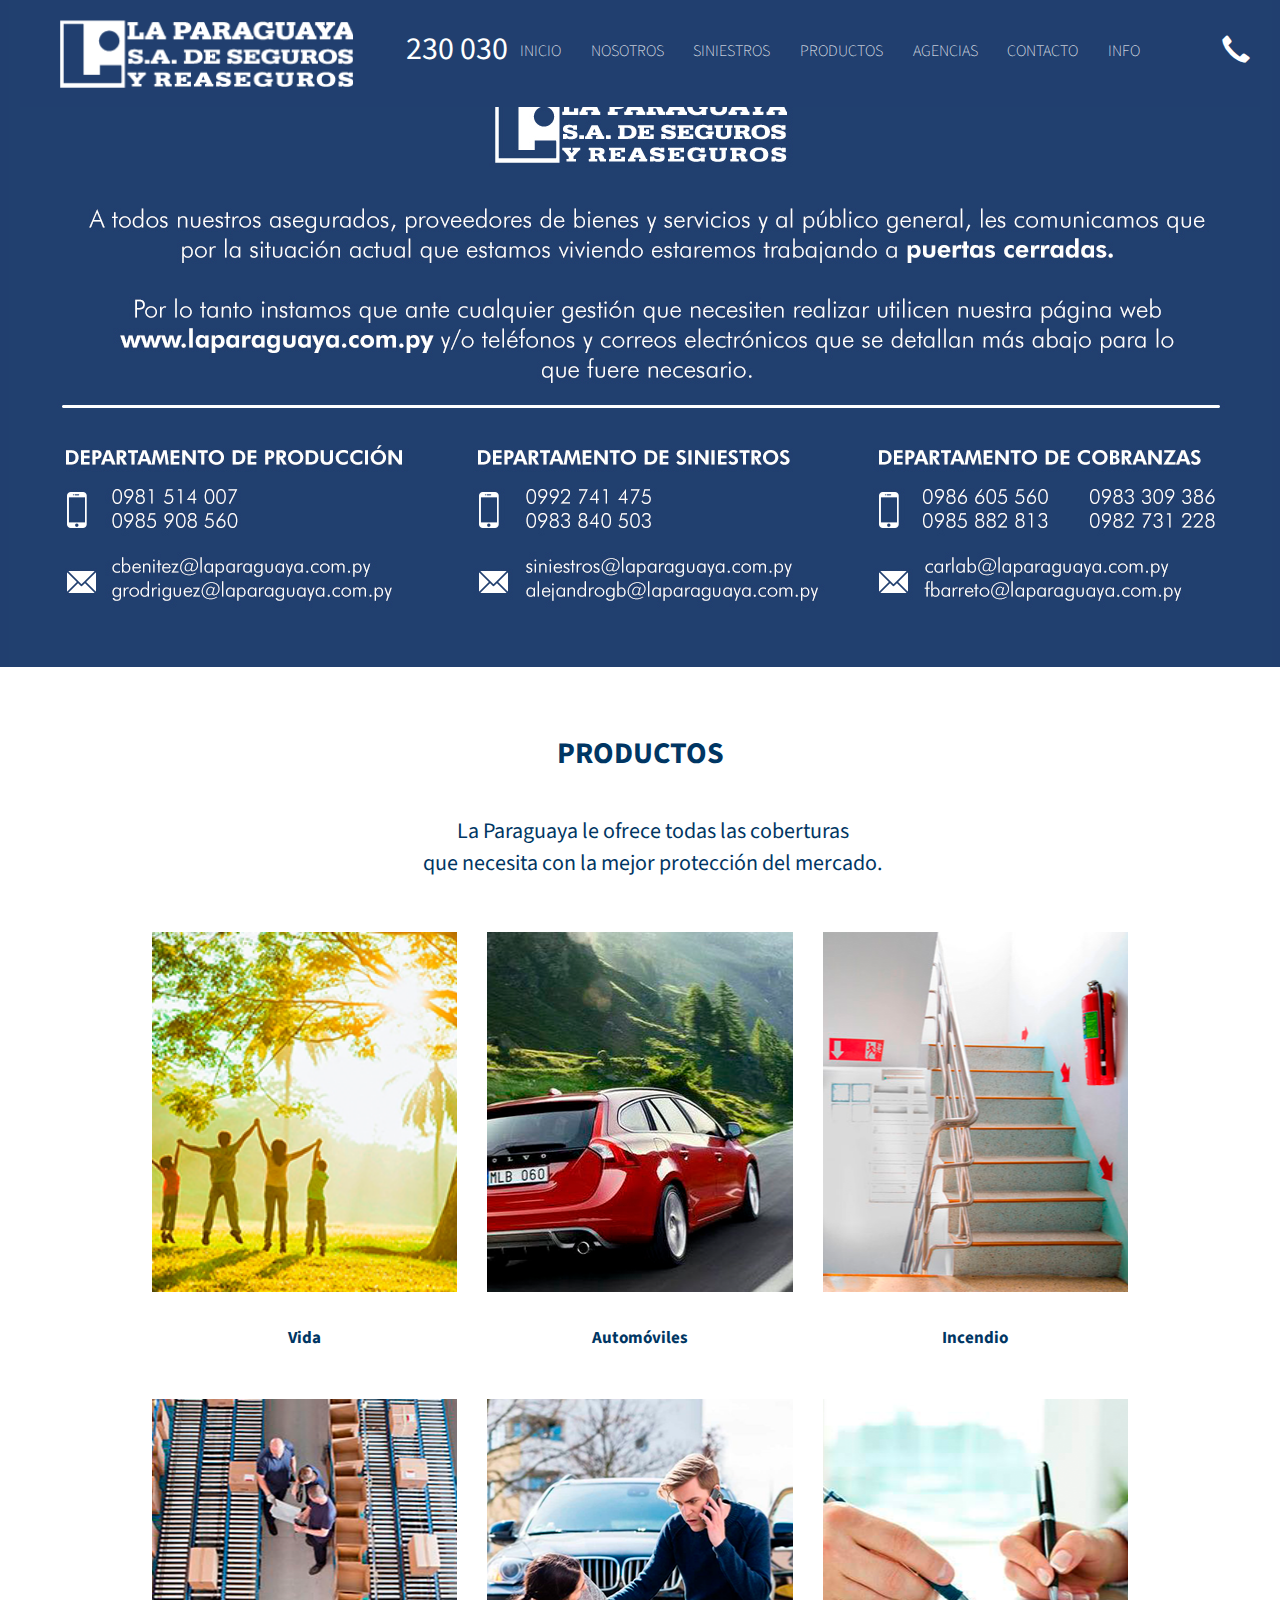
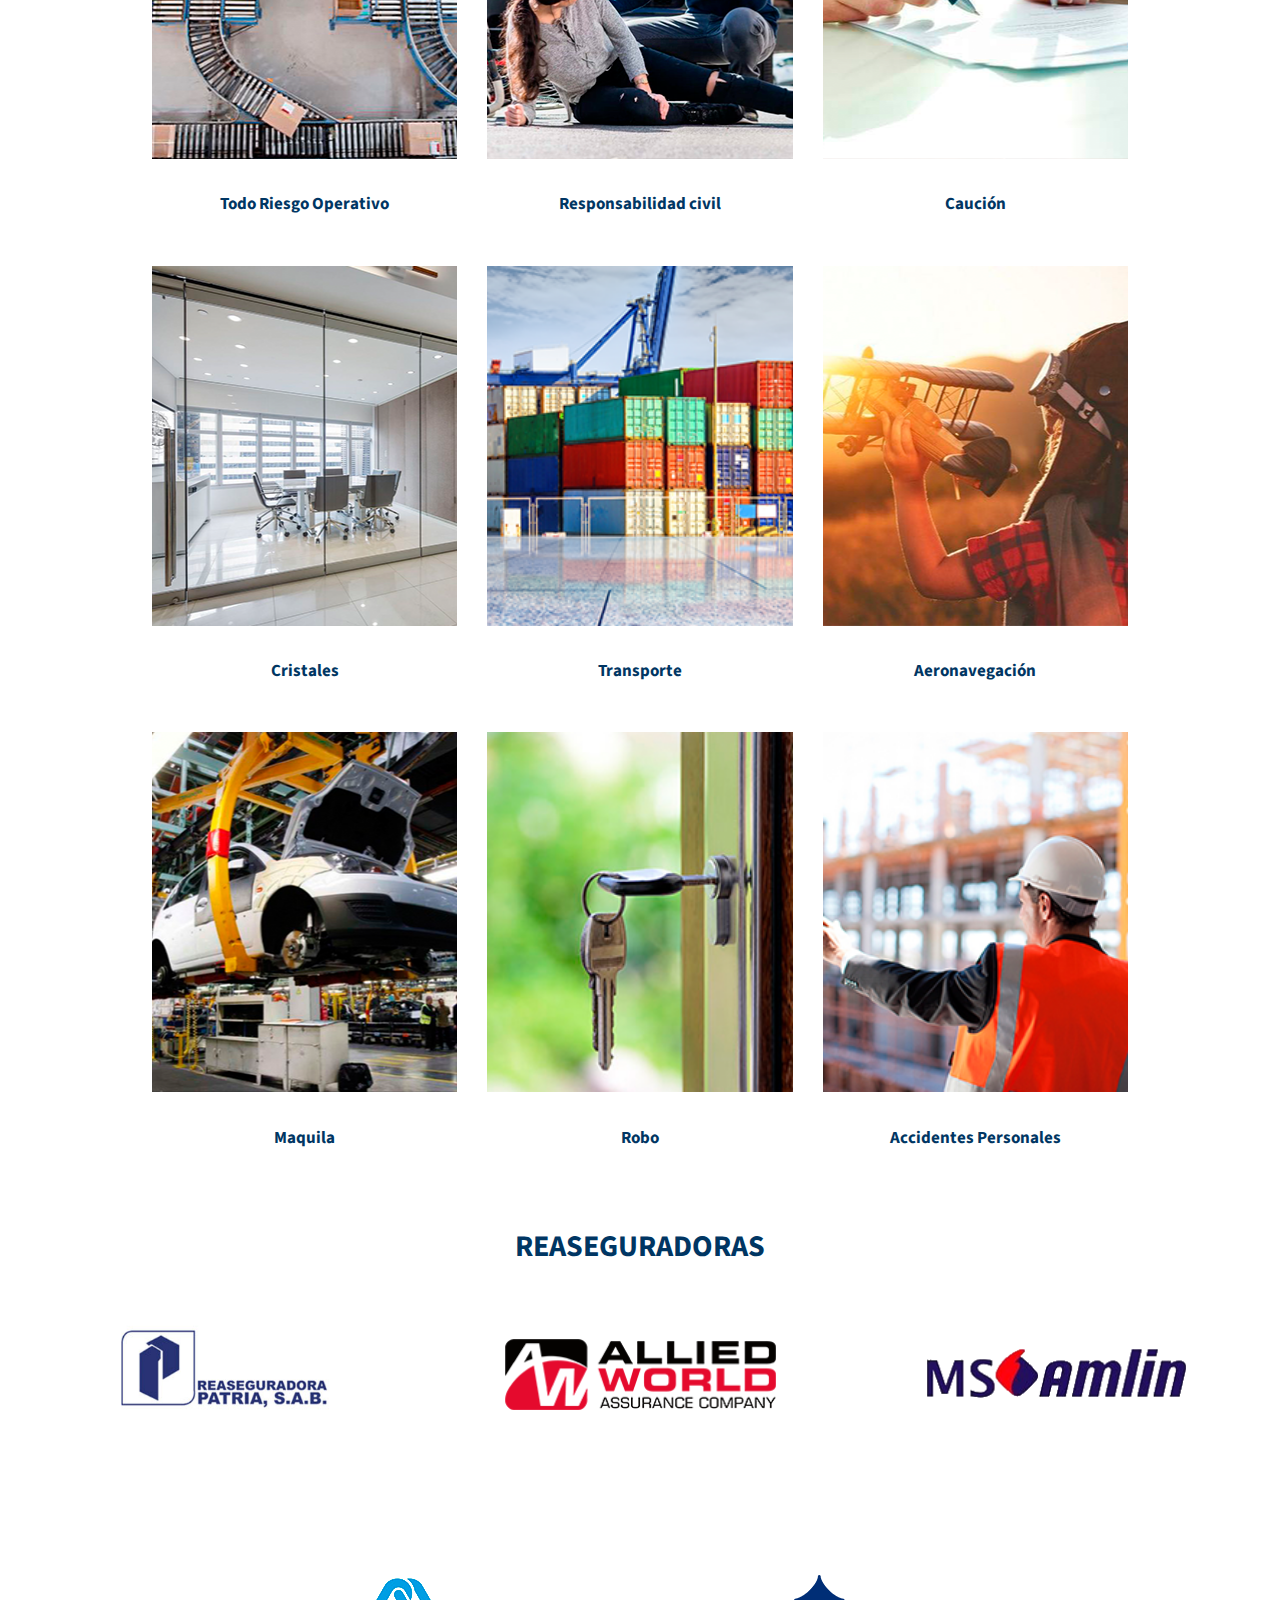
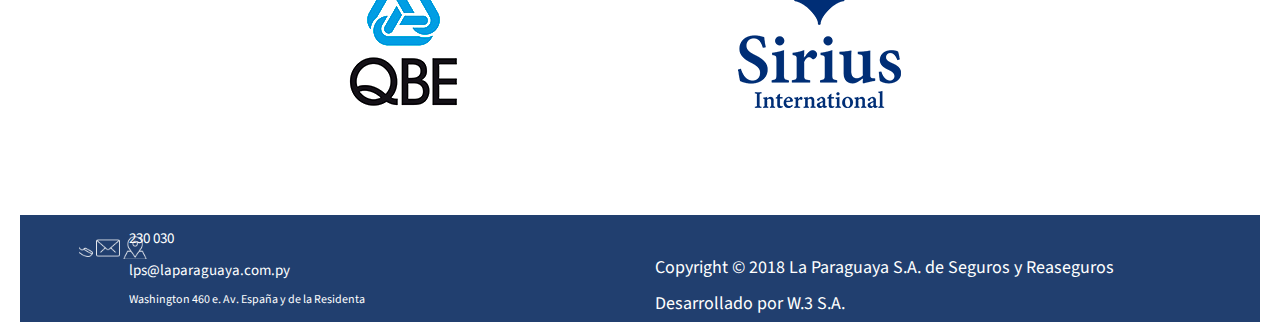
<file: productos.html>
<html lang="en" class="no-js">

<!-- BEGIN HEAD -->

<head>

  <meta charset="utf-8"/>



  <title>La Paraguaya SA de Seguros</title>

  <meta http-equiv="X-UA-Compatible" content="IE=edge">

  <meta content="width=device-width, initial-scale=1" name="viewport"/>

  <meta content="" name="description"/>

  <meta content="" name="author"/>



  <!-- GLOBAL MANDATORY STYLES -->

  <link href="https://fonts.googleapis.com/css?family=Source+Sans+Pro:400,700" rel="stylesheet">

  <!--bootstrap-->

  <link rel="stylesheet" href="https://maxcdn.bootstrapcdn.com/bootstrap/3.3.7/css/bootstrap.min.css" integrity="sha384-BVYiiSIFeK1dGmJRAkycuHAHRg32OmUcww7on3RYdg4Va+PmSTsz/K68vbdEjh4u" crossorigin="anonymous"/>

  <link href="css/owl.carousel.css" rel="stylesheet" type="text/css"/>

  <link href="css/owl.theme.css" rel="stylesheet" type="text/css"/>

  <link href="css/style.css" rel="stylesheet" type="text/css"/>

  <!-- Favicon -->

  <link rel="icon" type="image/png" sizes="32x32" href="favicon-32x32.png">





        <!--Facebook meta properties-->

        <!--<meta property="og:url" content="http://www.w3.com.py/">

        <meta property="og:image" content="img/thumbnailimg.jpg">

        <meta property="og:description" content="Somos una agencia multimedios innovadora donde llevamos tu comunicación a un nuevo nivel. Cambiá la forma en la que ven tu marca hoy.">

        <meta property="og:title" content="W3">

        <meta property="og:site_name" content="W3">-->



        <!--Twitter meta properties-->

        <!--<meta name="twitter:card" content="summary">

        <meta name="twitter:url" content="http://www.w3.com.py/">

        <meta name="twitter:title" content="W3">

        <meta name="twitter:description" content="Somos una agencia multimedios innovadora donde llevamos tu comunicación a un nuevo nivel. Cambiá la forma en la que ven tu marca hoy.">

        <meta name="twitter:image" content="img/thumbnailimg.jpg">-->

        <!-- Smartsupp Live Chat script -->



  </head>

  <body id="inicio">

    <div class="lapya-body">

      <div class="header-section">

        <div class="header-inner">

          <div class="footer-items-container">

            <div>
              <div class="lapya-pages">
                <a href="index.html"><div class="lapya-pages-opt"><div class="page-opt-string">INICIO</div><div class="page-opt-bar"></div></div></a>
                <div class="lapya-pages-opt goto-nosotros"><div class="page-opt-string">NOSOTROS</div><div class="page-opt-bar"></div><div class="opt-expanded text-center clickeable"><a href="nosotros.html#empresa"><div>EMPRESA</div></a><a href="nosotros.html#directorio"><div>DIRECTORIO</div></a></div></div>
                <a href="siniestros.html"><div class="lapya-pages-opt"><div class="page-opt-string">SINIESTROS</div><div class="page-opt-bar"></div></div></a>                <div class="lapya-pages-opt goto-productos"><div class="page-opt-string">PRODUCTOS</div><div class="page-opt-bar"></div><div class="opt-expanded text-center clickeable"><a href="productos.html#seguros"><div>SEGUROS</div></a><a href="productos.html#reaseguros"><div>REASEGURADORAS</div></a></div></div>
                <a href="agencias.html"><div class="lapya-pages-opt"><div class="page-opt-string">AGENCIAS</div><div class="page-opt-bar"></div></div></a>
                <a href="contacto.html"><div class="lapya-pages-opt"><div class="page-opt-string">CONTACTO</div><div class="page-opt-bar"></div></div></a>
                <a href="registro.html"><div class="lapya-pages-opt"><div class="page-opt-string">INFO</div><div class="page-opt-bar"></div></div></a>
              
              </div>

              <div class="lapya-social">

                 <!--<div class="fb-icon"></div> -->

              </div>

              <div class="lapya-info">

                <div class="lapya-logo">



                </div>

                <div class="lapya-address header-address">

                  <div>

                    <span class="glyphicon glyphicon-earphone" aria-hidden="true"></span>

                    <div class="desc">230 030</div>

                  </div>

                </div>

              </div>

            </div>

          </div>

        </div>

      </div>

      <div class="hamburguer-toolbar">

          <div class="hamburguer-toolbar-inner">

            <div class="hamb-stick-1 toOpen"></div>

            <div class="hamb-stick-2"></div>

            <div class="hamb-stick-3"></div>

            <div class="hamb-close">X</div>

          </div>

      </div>

      <div class="slider-section">

        <div id="nosotros-carousel">

            <div class="item">

              <div>

                <div id="slide-seguros" class="big-img"></div>

              </div>

            </div>

          </div>

      </div>

      <div id="seguros" class="seguros">

        <div class="lapya-content-title">PRODUCTOS</div>

        <div class="lapya-content-text">La Paraguaya le ofrece todas las coberturas <br>que necesita con la mejor protección del mercado.</div>

        <div class="products-slide-container">

          <div class="row">

            <div class="col-xs-12 col-sm-12 col-md-4 product-card-container">

              <div class="product-card">

                <div class="product-img prod-1">

                </div>

                <div class="product-name">

                  <p class="product-title">Vida</p>

                  <!--<p class="product-desc">Brindamos las coberturas de fidelidad de Empleados, Valores de Tránsito, Valores en Cajas Fuerte, Hogares, Locales Comerciales e Industriales.</p>-->

                </div>



              </div>

            </div>

            <div class="col-xs-12 col-sm-12 col-md-4 product-card-container">

              <div class="product-card">

                <div class="product-img prod-10">

                </div>

                <div class="product-name">

                  <p class="product-title">Automóviles</p>

                  <!--<p class="product-desc">Brindamos las coberturas de fidelidad de Empleados, Valores de Tránsito, Valores en Cajas Fuerte, Hogares, Locales Comerciales e Industriales.</p>-->

                </div>

              </div>

            </div>

            <div class="col-xs-12 col-sm-12 col-md-4 product-card-container">

              <div class="product-card">

                <div class="product-img prod-12">

                </div>

                <div class="product-name">

                  <p class="product-title">Incendio</p>

                  <!--<p class="product-desc">Aseguramos vehículos en general contra todos los riesgos tales como: Incendio, Accidentes, Robos, Responsabilidad Civil hacia terceros y Lesiones a los Ocupantes del Vehículo.</p>-->

                </div>



              </div>



            </div>

          </div>

          <div class="row">

            <div class="col-xs-12 col-sm-12 col-md-4 product-card-container">

              <div class="product-card">

                <div class="product-img prod-16">

                </div>

                <div class="product-name">

                  <p class="product-title">Todo Riesgo Operativo</p>

                  <!--<p class="product-desc">Brindamos las coberturas de fidelidad de Empleados, Valores de Tránsito, Valores en Cajas Fuerte, Hogares, Locales Comerciales e Industriales.</p>-->

                </div>



              </div>

            </div>

            <div class="col-xs-12 col-sm-12 col-md-4 product-card-container">

              <div class="product-card">

                <div class="product-img prod-5">

                </div>

                <div class="product-name">

                  <p class="product-title">Responsabilidad civil</p>

                  <!--<p class="product-desc">Aseguramos vehículos en general contra todos los riesgos tales como: Incendio, Accidentes, Robos, Responsabilidad Civil hacia terceros y Lesiones a los Ocupantes del Vehículo.</p>-->

                </div>



              </div>

            </div>

            <div class="col-xs-12 col-sm-12 col-md-4 product-card-container">

              <div class="product-card">

                <div class="product-img prod-15">

                </div>

                <div class="product-name">

                  <p class="product-title">Caución</p>

                  <!--<p class="product-desc">Brindamos las coberturas de fidelidad de Empleados, Valores de Tránsito, Valores en Cajas Fuerte, Hogares, Locales Comerciales e Industriales.</p>-->

                </div>



              </div>

            </div>

          </div>

        </div>





        <div class="products-slide-container">

          <div class="row">

            <div class="col-xs-12 col-sm-12 col-md-4 product-card-container">

              <div class="product-card">

                <div class="product-img prod-7">

                </div>

                <div class="product-name">

                  <p class="product-title">Cristales</p>

                  <!--<p class="product-desc">Brindamos las coberturas de fidelidad de Empleados, Valores de Tránsito, Valores en Cajas Fuerte, Hogares, Locales Comerciales e Industriales.</p>-->

                </div>



              </div>

            </div>

            <div class="col-xs-12 col-sm-12 col-md-4 product-card-container">

              <div class="product-card">

                <div class="product-img prod-8">

                </div>

                <div class="product-name">

                  <p class="product-title">Transporte</p>

                  <!--<p class="product-desc">Aseguramos vehículos en general contra todos los riesgos tales como: Incendio, Accidentes, Robos, Responsabilidad Civil hacia terceros y Lesiones a los Ocupantes del Vehículo.</p>-->

                </div>



              </div>

            </div>

            <div class="col-xs-12 col-sm-12 col-md-4 product-card-container">

              <div class="product-card">

                <div class="product-img prod-9">

                </div>

                <div class="product-name">

                  <p class="product-title">Aeronavegación</p>

                  <!--<p class="product-desc">Brindamos las coberturas de fidelidad de Empleados, Valores de Tránsito, Valores en Cajas Fuerte, Hogares, Locales Comerciales e Industriales.</p>-->

                </div>



              </div>

            </div>

          </div>

          <div class="row">

            <div class="col-xs-12 col-sm-12 col-md-4 product-card-container">



              <div class="product-card">

                <div class="product-img prod-2">

                </div>

                <div class="product-name">

                  <p class="product-title">Maquila</p>

                  <!--<p class="product-desc">Aseguramos vehículos en general contra todos los riesgos tales como: Incendio, Accidentes, Robos, Responsabilidad Civil hacia terceros y Lesiones a los Ocupantes del Vehículo.</p>-->

                </div>



              </div>

            </div>

            <div class="col-xs-12 col-sm-12 col-md-4 product-card-container">

              <div class="product-card">

                <div class="product-img prod-3">

                </div>

                <div class="product-name">

                  <p class="product-title">Robo</p>

                  <!--<p class="product-desc">Brindamos las coberturas de fidelidad de Empleados, Valores de Tránsito, Valores en Cajas Fuerte, Hogares, Locales Comerciales e Industriales.</p>-->

                </div>



              </div>

            </div>

            <div class="col-xs-12 col-sm-12 col-md-4 product-card-container">

              <div class="product-card">

                <div class="product-img prod-4">

                </div>

                <div class="product-name">

                  <p class="product-title">Accidentes Personales</p>

                  <!--<p class="product-desc">Brindamos las coberturas de fidelidad de Empleados, Valores de Tránsito, Valores en Cajas Fuerte, Hogares, Locales Comerciales e Industriales.</p>-->

                </div>



              </div>

            </div>

          </div>



          <div class="row">





          </div>



        </div>





      </div>

      <div id="reaseguros" class="reaseguros">

        <div class="lapya-content-title">REASEGURADORAS</div>

        <div class="products-slide-container">

          <div class="row">

            <div class="col-sm-12 col-md-4 product-card-container">

              <div class="product-card">

                <div class="product-img reaseguradoras-img">

                </div>

                <div class="product-name">

                <!--  <p class="product-desc">Brindamos las coberturas de fidelidad de Empleados, Valores de Tránsito, Valores en Cajas Fuerte, Hogares, Locales Comerciales e Industriales.</p> -->

                </div>

              </div>

            </div>

            <div class="col-sm-12 col-md-4 product-card-container">

              <div class="product-card">

                <div class="product-img reaseguradoras-img1">

                </div>

                <div class="product-name">

              <!--    <p class="product-desc">Aseguramos vehículos en general contra todos los riesgos tales como: Incendio, Accidentes, Robos, Responsabilidad Civil hacia terceros y Lesiones a los Ocupantes del Vehículo.</p>-->

                </div>

              </div>

            </div>

            <div class="col-sm-12 col-md-4 product-card-container">

              <div class="product-card">

                <div class="product-img reaseguradoras-img2">

                </div>

                <div class="product-name">

                  <!--<p class="product-desc">Brindamos las coberturas de fidelidad de Empleados, Valores de Tránsito, Valores en Cajas Fuerte, Hogares, Locales Comerciales e Industriales.</p>-->

                </div>

              </div>

            </div>



            <div class="col-sm-12 col-md-4 product-card-container" style="margin-left:180px;">

              <div class="product-card">

                <div class="product-img reaseguradoras-img3">

                </div>

                <div class="product-name">

                  <!--<p class="product-desc">Brindamos las coberturas de fidelidad de Empleados, Valores de Tránsito, Valores en Cajas Fuerte, Hogares, Locales Comerciales e Industriales.</p>-->

                </div>

              </div>

            </div>



            <div class="col-sm-12 col-md-4 product-card-container">

              <div class="product-card">

                <div class="product-img reaseguradoras-img4">

                </div>

                <div class="product-name">

                  <!--<p class="product-desc">Brindamos las coberturas de fidelidad de Empleados, Valores de Tránsito, Valores en Cajas Fuerte, Hogares, Locales Comerciales e Industriales.</p>-->

                </div>

              </div>

            </div>

          </div>

        </div>

      </div>

      <div class="footer-section">

         <div class="header-inner">

            <div class="footer-items-container">

               <div>

                  <div class="row">

                    <div class="col-md-6">

                    <div class="col-1">

                      <div id="content">

                         <span class="glyphicon phoneicon images" aria-hidden="true"></span>

                         <span class="glyphicon mailicon images" aria-hidden="true"></span>

                         <span class="glyphicon mapicon images" aria-hidden="true"></span>

                      </div>

                    </div>

                    <div class="col-1" style="margin-left:50px">

                      <div id="content">

                         <p class"footer-martin" style="color:#fff;font-size:15px;">230 030</p>

                         <p class"footer-martin" style="color:#fff;font-size:15px;">lps@laparaguaya.com.py</p>

                         <p class"footer-martin" style="color:#fff;font-size:12px;margin-bottom:0;">Washington 460 e. Av. España y de la Residenta</p>

                    </div>

                </div>



              </div>



<div class="col-md-6 hidinginfo">

 <p class"footer-martin" style="color:#fff;font-size:18px;margin-top:40px;">Copyright © 2018 La Paraguaya S.A. de Seguros y Reaseguros</p>

 <p class"footer-martin" style="color:#fff;font-size:18px;margin-top:5px;">Desarrollado por <a style="color:white;"href="www.w3.com.py>">W.3 S.A. </a></p>



 <div class="lapya-social">

      <!--<div class="fb-icon"></div> -->

 </div>

</div>





                  </div>



               </div>

            </div>

         </div>

      </div>

      <div class="full-screen-menu text-center">

        <a href="index.html"><div class="hamb-opt dosis">INICIO</div></a>

        <a href="nosotros.html"><div class="hamb-opt dosis">NOSOTROS</div></a>

        <a href="siniestros.html"><div class="hamb-opt dosis">SINIESTROS</div></a>

        <a href="productos.html"><div class="hamb-opt dosis">PRODUCTOS</div></a>

        <a href="agencias.html"><div class="hamb-opt dosis">AGENCIAS</div></a>

        <a href="contacto.html"><div class="hamb-opt dosis">CONTACTO</div></a>
        <a href="registro.html"><div class="hamb-opt dosis">INFORMACIONES</div></a>

      </div>

    </div>

      <!-- JAVASCRIPTS(Load javascripts at bottom, this will reduce page load time) -->

      <!-- CORE PLUGINS -->

      <script src="js/jquery.min.js" type="text/javascript"></script>

      <script src="https://maxcdn.bootstrapcdn.com/bootstrap/3.3.7/js/bootstrap.min.js" integrity="sha384-Tc5IQib027qvyjSMfHjOMaLkfuWVxZxUPnCJA7l2mCWNIpG9mGCD8wGNIcPD7Txa" crossorigin="anonymous"></script>

      <script src="js/main.js" type="text/javascript"></script>

      <script>

      $(document).ready(function() {





      });

    </script>

    <script type="text/javascript">

    var _smartsupp = _smartsupp || {};

    _smartsupp.key = 'f0e7739414baa94cf24c1c333af12d892923be2b';

    window.smartsupp||(function(d) {

      var s,c,o=smartsupp=function(){ o._.push(arguments)};o._=[];

      s=d.getElementsByTagName('script')[0];c=d.createElement('script');

      c.type='text/javascript';c.charset='utf-8';c.async=true;

      c.src='https://www.smartsuppchat.com/loader.js?';s.parentNode.insertBefore(c,s);

    })(document);

    </script>

  </body>

</html>
</file>
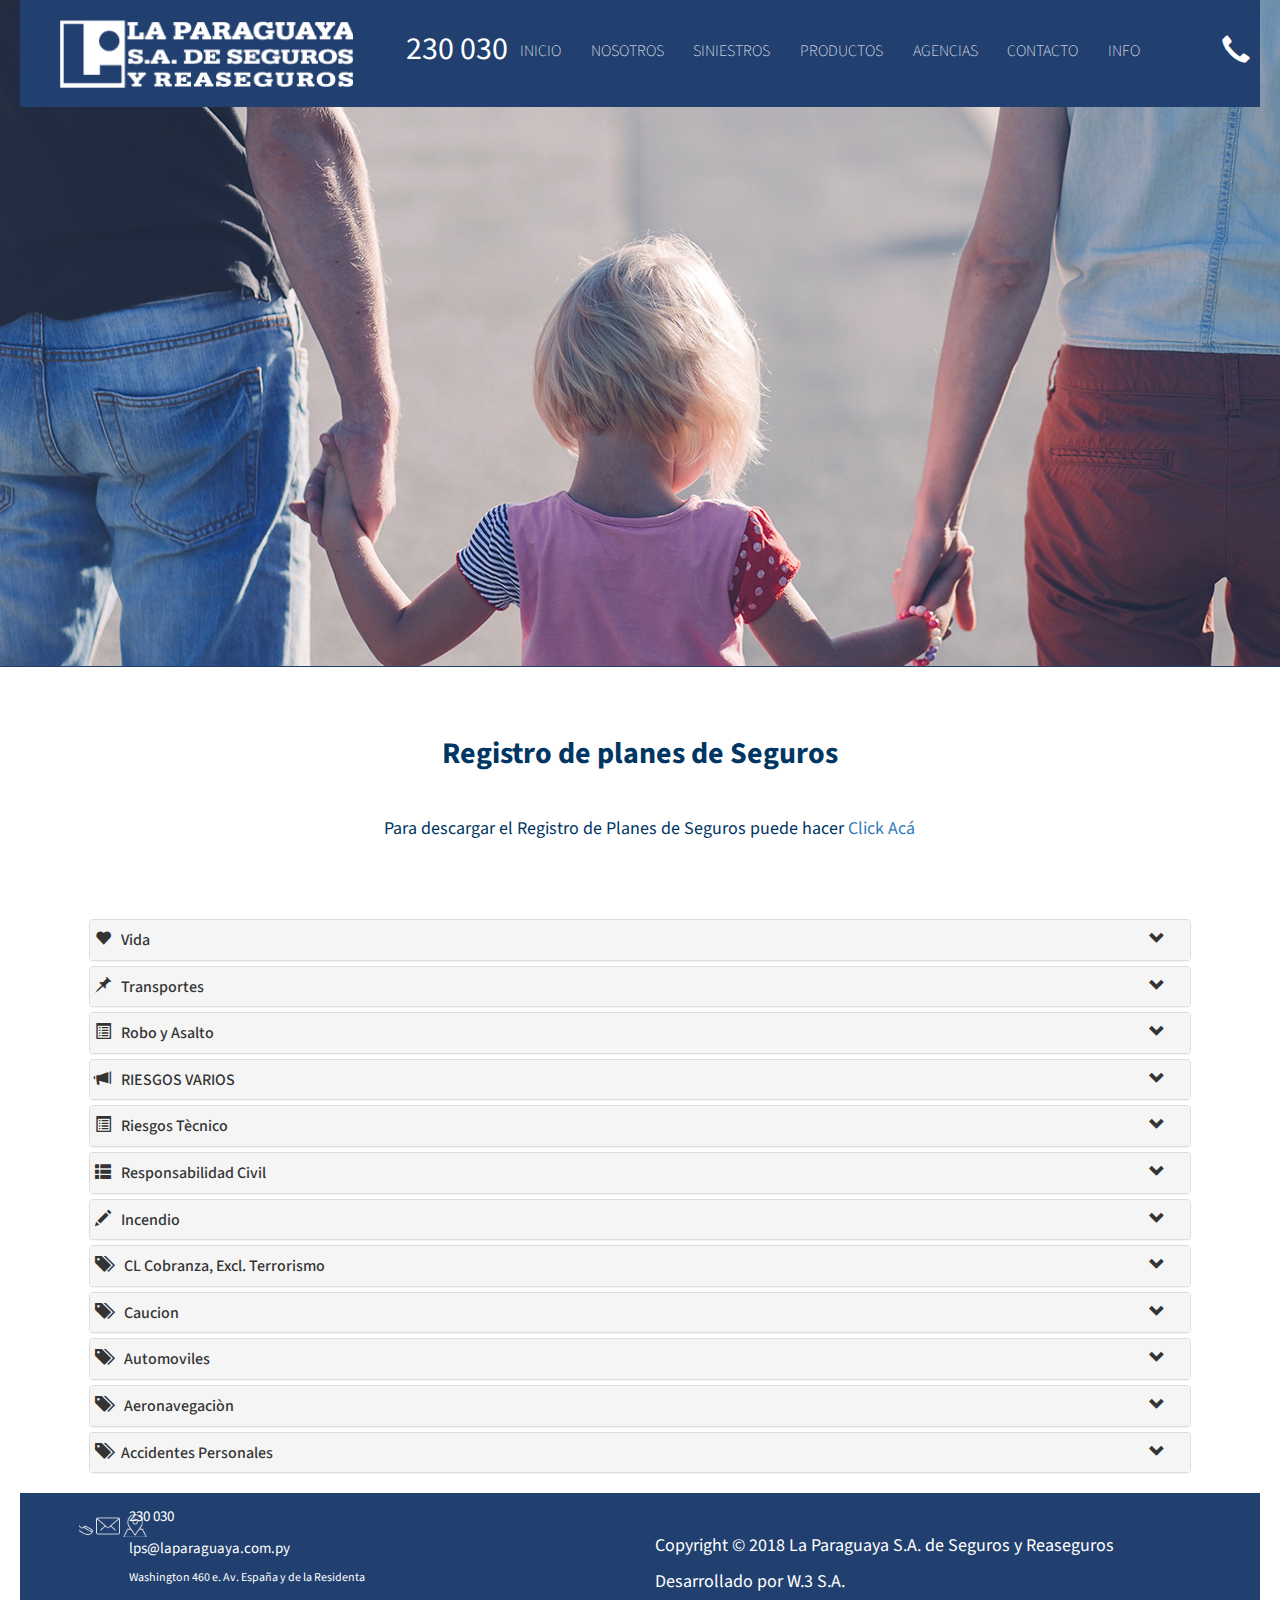
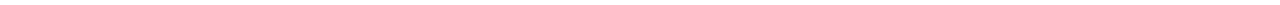
<file: registro.html>
<html lang="en" class="no-js">

<!-- BEGIN HEAD -->

<head>

  <meta charset="utf-8" />

  <title>La Paraguaya SA de Seguros</title>

  <meta http-equiv="X-UA-Compatible" content="IE=edge">

  <meta content="width=device-width, initial-scale=1" name="viewport" />

  <meta content="" name="description" />

  <meta content="" name="author" />



  <!-- GLOBAL MANDATORY STYLES -->

  <link href="https://fonts.googleapis.com/css?family=Source+Sans+Pro:400,700" rel="stylesheet">

  <!--bootstrap-->

  <link rel="stylesheet" href="https://maxcdn.bootstrapcdn.com/bootstrap/3.3.7/css/bootstrap.min.css"
    integrity="sha384-BVYiiSIFeK1dGmJRAkycuHAHRg32OmUcww7on3RYdg4Va+PmSTsz/K68vbdEjh4u" crossorigin="anonymous" />

  <link href="css/owl.carousel.css" rel="stylesheet" type="text/css" />

  <link href="css/owl.theme.css" rel="stylesheet" type="text/css" />

  <link href="css/style.css" rel="stylesheet" type="text/css" />

  <!-- Favicon -->

  <link rel="icon" type="image/png" sizes="32x32" href="favicon-32x32.png">





  <!--Facebook meta properties-->

  <!--<meta property="og:url" content="http://www.w3.com.py/">

        <meta property="og:image" content="img/thumbnailimg.jpg">

        <meta property="og:description" content="Somos una agencia multimedios innovadora donde llevamos tu comunicación a un nuevo nivel. Cambiá la forma en la que ven tu marca hoy.">

        <meta property="og:title" content="W3">

        <meta property="og:site_name" content="W3">-->



  <!--Twitter meta properties-->

  <!--<meta name="twitter:card" content="summary">

        <meta name="twitter:url" content="http://www.w3.com.py/">

        <meta name="twitter:title" content="W3">

        <meta name="twitter:description" content="Somos una agencia multimedios innovadora donde llevamos tu comunicación a un nuevo nivel. Cambiá la forma en la que ven tu marca hoy.">

        <meta name="twitter:image" content="img/thumbnailimg.jpg">-->

  <!-- Smartsupp Live Chat script -->



</head>

<body id="inicio">

  <div class="lapya-body">

    <div class="header-section">

      <div class="header-inner">

        <div class="footer-items-container">

          <div>

            <div class="lapya-pages">
              <a href="index.html">
                <div class="lapya-pages-opt">
                  <div class="page-opt-string">INICIO</div>
                  <div class="page-opt-bar"></div>
                </div>
              </a>
              <div class="lapya-pages-opt goto-nosotros">
                <div class="page-opt-string">NOSOTROS</div>
                <div class="page-opt-bar"></div>
                <div class="opt-expanded text-center clickeable"><a href="nosotros.html#empresa">
                    <div>EMPRESA</div>
                  </a><a href="nosotros.html#directorio">
                    <div>DIRECTORIO</div>
                  </a></div>
              </div>
              <a href="siniestros.html">
                <div class="lapya-pages-opt">
                  <div class="page-opt-string">SINIESTROS</div>
                  <div class="page-opt-bar"></div>
                </div>
              </a>
              <div class="lapya-pages-opt goto-productos">
                <div class="page-opt-string">PRODUCTOS</div>
                <div class="page-opt-bar"></div>
                <div class="opt-expanded text-center clickeable"><a href="productos.html#seguros">
                    <div>SEGUROS</div>
                  </a><a href="productos.html#reaseguros">
                    <div>REASEGURADORAS</div>
                  </a></div>
              </div>
              <a href="agencias.html">
                <div class="lapya-pages-opt">
                  <div class="page-opt-string">AGENCIAS</div>
                  <div class="page-opt-bar"></div>
                </div>
              </a>
              <a href="contacto.html">
                <div class="lapya-pages-opt">
                  <div class="page-opt-string">CONTACTO</div>
                  <div class="page-opt-bar"></div>
                </div>
              </a>
              <a href="registro.html">
                <div class="lapya-pages-opt">
                  <div class="page-opt-string">INFO</div>
                  <div class="page-opt-bar"></div>
                </div>
              </a>


            </div>
            <div class="lapya-social">

              <!--<div class="fb-icon"></div> -->

            </div>

            <div class="lapya-info">

              <div class="lapya-logo">



              </div>

              <div class="lapya-address header-address">

                <div>

                  <span class="glyphicon glyphicon-earphone" aria-hidden="true"></span>

                  <div class="desc">230 030</div>

                </div>

              </div>

            </div>

          </div>

        </div>

      </div>

    </div>

    <div class="hamburguer-toolbar">

      <div class="hamburguer-toolbar-inner">

        <div class="hamb-stick-1 toOpen"></div>

        <div class="hamb-stick-2"></div>

        <div class="hamb-stick-3"></div>

        <div class="hamb-close">X</div>

      </div>

    </div>

    <div class="slider-section">

      <div id="nosotros-carousel">

        <div class="item">

          <div>

            <div id="slide-nosotros" class="big-img"></div>

          </div>

        </div>

      </div>

    </div>

    <div class="lapya-content-container">

      <div id="empresa" class="empresa">

        <div class="lapya-content-title">Registro de planes de Seguros</div>
        <div class="lapya-content-text" style="margin-left:5%;">
          Para descargar el Registro de Planes de Seguros puede hacer <a href="RegistroDePlanesDeSeguros.pdf"
            target="_blank">Click Acá</a><br><br><br><br>
        </div>


        <div class="container">
          <div class="row">
            <div class="col-sm-12">

              <div class="panel-group" id="accordion">
                <div class="panel panel-default">
                  <div class="panel-heading">
                    <h4 class="panel-title">
                      <a data-toggle="collapse" data-parent="#accordion" href="#collapseOne">
                        <span class="
                        glyphicon glyphicon-heart"></span>Vida
                        <span class="glyphicon glyphicon-chevron-down pull-right"></span>
                      </a>
                    </h4>
                  </div>

                  <div id="collapseOne" class="panel-collapse collapse ">
                    <div class="panel-body">
                      <div style="overflow-x: auto;">
                        <table class="table table-hover">
                          <thead>
                            <tr>
                              <td style="background-color: #003663;; color:white;" scope="col">N°</td>
                              <td style="background-color: #003663;; color:white;" scope="col">
                                Descripción</td>
                              <td style="background-color: #003663;; color:white; text-align: center;" colspan="2"
                                scope="col">
                              </td>
                            </tr>
                          </thead>
                          <tbody>

                            <tr>
                              <th scope="row"> 1- </th>
                              <th>Vida Colectivo </th>

                              <th title="Visualizar Doc"><a href="./media/VIDA/VIDA COLECTIVO/VIDA COLECTIVO.pdf"
                                  target="_blank">
                                  Visualizar <i class="fa fa-search fa-lg" aria-hidden="true"></i>
                                </a></th>


                            </tr>
                            <tr>
                              <th scope="row"> 2- </th>
                              <th>Vida Temporario </th>

                              <th title="Visualizar Doc"><a href="./media/VIDA/VIDA TEMPORARIO/VIDA TEMPORARIO.pdf"
                                  target="_blank">
                                  Visualizar <i class="fa fa-search fa-lg" aria-hidden="true"></i>
                                </a></th>


                            </tr>



                            </tr>
                          </tbody>
                        </table>
                      </div>
                    </div>
                  </div>
                </div>

                <div class="panel panel-default">
                  <div class="panel-heading">
                    <h4 class="panel-title">
                      <a data-toggle="collapse" data-parent="#accordion" href="#collapseTwo">
                        <span class="glyphicon glyphicon-pushpin"></span>Transportes
                        <span class="glyphicon glyphicon-chevron-down pull-right"></span>
                      </a>
                    </h4>
                  </div>

                  <div id="collapseTwo" class="panel-collapse collapse">
                    <div class="panel-body">
                      <div style="overflow-x: auto;">
                        <table class="table table-hover">
                          <thead>
                            <tr>
                              <td style="background-color: #003663;; color:white;" scope="col">N°</td>
                              <td style="background-color: #003663;; color:white;" scope="col">
                                Descripción</td>
                              <td style="background-color: #003663;; color:white; text-align: center;" colspan="2"
                                scope="col">
                              </td>
                            </tr>
                          </thead>
                          <tbody>

                            <tr>
                              <th scope="row"> 1- </th>
                              <th>CASCO</th>
                              <th title="Visualizar Doc"><a href="./media/TRANSPORTES/CASCO/TRANSPORTE CASCO.pdf"
                                  target="_blank">
                                  Visualizar <i class="fa fa-search fa-lg" aria-hidden="true"></i>
                                </a></th>


                            </tr>
                            <tr>

                              <th scope="row"> 2- </th>
                              <th>MERCADERIAS</th>
                              <th title="Visualizar Doc"><a
                                  href="./media/TRANSPORTES/MERCADERIAS/TRANSPORTE MERCADERIAS.pdf" target="_blank">
                                  Visualizar <i class="fa fa-search fa-lg" aria-hidden="true"></i>
                                </a></th>


                            </tr>


                          </tbody>
                        </table>
                      </div>
                    </div>
                  </div>
                </div>

                <div class="panel panel-default">
                  <div class="panel-heading">
                    <h4 class="panel-title">
                      <a data-toggle="collapse" data-parent="#accordion" href="#collapseThree">
                        <span class="glyphicon glyphicon-list-alt"></span>Robo y Asalto
                        <span class="glyphicon glyphicon-chevron-down pull-right"></span>
                      </a>
                    </h4>
                  </div>

                  <div id="collapseThree" class="panel-collapse collapse">
                    <div class="panel-body">
                      <div style="overflow-x: auto;">
                        <table class="table table-hover">
                          <thead>
                            <tr>
                              <td style="background-color: #003663;; color:white;" scope="col">N°</td>
                              <td style="background-color: #003663;; color:white;" scope="col">
                                Descripción</td>
                              <td style="background-color: #003663;; color:white; text-align: center;" colspan="2"
                                scope="col">
                              </td>
                            </tr>
                          </thead>
                          <tbody>

                            <tr>
                              <th scope="row"> 1- </th>
                              <th>FIDELIDAD DE EMPLEADOS </th>
                              <th title="Visualizar Doc"><a
                                  href="./media/ROBO Y ASALTO/FIDELIDAD DE EMPLEADOS/FIDELIDAD DE EMPLEADOS.pdf"
                                  target="_blank">
                                  Visualizar <i class="fa fa-search fa-lg" aria-hidden="true"></i>
                                </a></th>

                            </tr>
                            <tr>
                              <th scope="row"> 2- </th>
                              <th>LOCALES CORMECIALES </th>
                              <th title="Visualizar Doc"><a
                                  href="./media/ROBO Y ASALTO/LOCALES CORMECIALES/ROBO LOCALES COMERCIALES.pdf"
                                  target="_blank">
                                  Visualizar <i class="fa fa-search fa-lg" aria-hidden="true"></i>
                                </a></th>

                            </tr>

                            <tr>
                              <th scope="row"> 3- </th>
                              <th>TARJETA DE CREDITOS </th>
                              <th title="Visualizar Doc"><a
                                  href="./media/ROBO Y ASALTO/TARJETA DE CREDITOS/TARJETA DE CREDITO.pdf"
                                  target="_blank">
                                  Visualizar <i class="fa fa-search fa-lg" aria-hidden="true"></i>
                                </a></th>

                            </tr>

                            <tr>
                              <th scope="row"> 4- </th>
                              <th>VALORES EN CAJA FUERTE </th>
                              <th title="Visualizar Doc"><a
                                  href="./media/ROBO Y ASALTO/VALORES EN CAJA FUERTE/VALORES EN CAJA FUERTE.pdf"
                                  target="_blank">
                                  Visualizar <i class="fa fa-search fa-lg" aria-hidden="true"></i>
                                </a></th>

                            </tr>

                            <tr>
                              <th scope="row"> 5- </th>
                              <th>VALORES EN TRANSITO </th>
                              <th title="Visualizar Doc"><a
                                  href="./media/ROBO Y ASALTO/VALORES EN TRANSITO/VALORES EN TRANSITO.pdf"
                                  target="_blank">
                                  Visualizar <i class="fa fa-search fa-lg" aria-hidden="true"></i>
                                </a></th>

                            </tr>

                            <tr>
                              <th scope="row"> 6- </th>
                              <th>VIVIENDA PARTICULARES</th>
                              <th title="Visualizar Doc"><a
                                  href="./media/ROBO Y ASALTO/VIVIENDA PARTICULARES/ROBO VIVIENDA PARTICULARES.pdf"
                                  target="_blank">
                                  Visualizar <i class="fa fa-search fa-lg" aria-hidden="true"></i>
                                </a></th>

                            </tr>

                          </tbody>
                        </table>
                      </div>
                    </div>
                  </div>
                </div>

                <div class="panel panel-default">
                  <div class="panel-heading">
                    <h4 class="panel-title">
                      <a data-toggle="collapse" data-parent="#accordion" href="#collapsefour">
                        <span class="glyphicon glyphicon-bullhorn"></span>RIESGOS VARIOS
                        <span class="glyphicon glyphicon-chevron-down pull-right"></span>
                      </a>
                    </h4>
                  </div>

                  <div id="collapsefour" class="panel-collapse collapse">
                    <div class="panel-body">
                      <div style="overflow-x: auto;">
                        <table class="table table-hover">
                          <thead>
                            <tr>
                              <td style="background-color: #003663;; color:white;" scope="col">N°</td>
                              <td style="background-color: #003663;; color:white;" scope="col">
                                Descripción</td>
                              <td style="background-color: #003663;; color:white; text-align: center;" colspan="2"
                                scope="col">
                              </td>
                            </tr>
                          </thead>
                          <tbody>

                            <tr>
                              <th scope="row"> 1- </th>
                              <th>ALL RISK VIVIENDA INTEGRAL</th>
                              <th title="Visualizar Doc"><a
                                  href="./media/RIESGOS VARIOS/ALL RISK VIVIENDA INTEGRAL/VIVIENDA INTEGRAL ALL RISK.pdf"
                                  target="_blank">
                                  Visualizar <i class="fa fa-search fa-lg" aria-hidden="true"></i>
                                </a></th>


                            </tr>
                            <tr>
                              <th scope="row"> 2- </th>
                              <th>CRISTALES</th>
                              <th title="Visualizar Doc"><a href="./media/RIESGOS VARIOS/CRISTALES/CRISTALES.pdf"
                                  target="_blank">
                                  Visualizar <i class="fa fa-search fa-lg" aria-hidden="true"></i>
                                </a></th>



                            </tr>
                            <tr>
                              <th scope="row"> 3- </th>
                              <th>DAÑOS A LA MERCADERIAS</th>
                              <th title="Visualizar Doc"><a
                                  href="./media/RIESGOS VARIOS/DAÑOS A LA MERCADERIAS/DAÑOS A LA MERCADERIA POR FALTA DE FRIO.pdf"
                                  target="_blank">
                                  Visualizar <i class="fa fa-search fa-lg" aria-hidden="true"></i>
                                </a></th>


                            </tr>

                            <tr>
                              <th scope="row"> 4- </th>
                              <th>DAÑOS POR AGUA</th>
                              <th title="Visualizar Doc"><a
                                  href="./media/RIESGOS VARIOS/DAÑOS POR AGUA/DAÑOS POR ACCION DEL AGUA O OTRAS SUSTANCIA.pdf"
                                  target="_blank">
                                  Visualizar <i class="fa fa-search fa-lg" aria-hidden="true"></i>
                                </a></th>


                            </tr>

                            <tr>
                              <th scope="row"> 5- </th>
                              <th>DAÑOS POR INUNDACION</th>
                              <th title="Visualizar Doc"><a
                                  href="./media/RIESGOS VARIOS/DAÑOS POR INUNDACION/DAÑOS POR INUNDACION.pdf"
                                  target="_blank">
                                  Visualizar <i class="fa fa-search fa-lg" aria-hidden="true"></i>
                                </a></th>


                            </tr>

                            <tr>
                              <th scope="row"> 6- </th>
                              <th>OBJETOS DIVERSOS</th>
                              <th title="Visualizar Doc"><a
                                  href="./media/RIESGOS VARIOS/OBJETOS DIVERSOS/SEGURO DE OBJETOS POR DAÑOS.pdf"
                                  target="_blank">
                                  Visualizar <i class="fa fa-search fa-lg" aria-hidden="true"></i>
                                </a></th>


                            </tr>

                            <tr>
                              <th scope="row"> 7- </th>
                              <th>PERDIDA DE SUSTANCIA LIQUIDAS</th>
                              <th title="Visualizar Doc"><a
                                  href="./media/RIESGOS VARIOS/PERDIDA DE SUSTANCIA LIQUIDAS/PERDIDAS DE SUSTANCIAS LIQUIDAS Y GASEOSAS.pdf"
                                  target="_blank">
                                  Visualizar <i class="fa fa-search fa-lg" aria-hidden="true"></i>
                                </a></th>


                            </tr>

                            <tr>
                              <th scope="row"> 8- </th>
                              <th>RECEPTORES DE TELEVISION</th>
                              <th title="Visualizar Doc"><a
                                  href="./media/RIESGOS VARIOS/RECEPTORES DE TELEVISION/RECEPTOR DE TELEVISORES.pdf"
                                  target="_blank">
                                  Visualizar <i class="fa fa-search fa-lg" aria-hidden="true"></i>
                                </a></th>


                            </tr>


                            <tr>
                              <th scope="row"> 9- </th>
                              <th>SEGURO BANCARIO </th>
                              <th title="Visualizar Doc"><a
                                  href="./media/RIESGOS VARIOS/SEGURO BANCARIO/LPO/SEGURO BANCARIO LPO218.pdf"
                                  target="_blank">
                                  LPO <i class="fa fa-search fa-lg" aria-hidden="true"></i>
                                </a></th>
                              <th title="Visualizar Doc"><a
                                  href="./media/RIESGOS VARIOS/SEGURO BANCARIO/NMA 2626/INTEGRAL BANCARIA NMA 108.pdf"
                                  target="_blank">
                                  NMA 2626 <i class="fa fa-search fa-lg" aria-hidden="true"></i>
                                </a></th>


                            </tr>

                            <tr>
                              <th scope="row"> 10- </th>
                              <th>SEGURO DE EQUIPAJE</th>
                              <th title="Visualizar Doc"><a
                                  href="./media/RIESGOS VARIOS/SEGURO DE EQUIPAJE/SEGURO DE EQUIPAJE.pdf"
                                  target="_blank">
                                  Visualizar <i class="fa fa-search fa-lg" aria-hidden="true"></i>
                                </a></th>


                            </tr>

                            <tr>
                              <th scope="row"> 11- </th>
                              <th>SEGURO DE LLUVIA</th>
                              <th title="Visualizar Doc"><a
                                  href="./media/RIESGOS VARIOS/SEGURO DE LLUVIA/SEGURO DE LLUVIA.pdf" target="_blank">
                                  Visualizar <i class="fa fa-search fa-lg" aria-hidden="true"></i>
                                </a></th>


                            </tr>


                            <tr>
                              <th scope="row"> 12- </th>
                              <th>TODO RIESGO OPERATIVO</th>
                              <th title="Visualizar Doc"><a
                                  href="./media/RIESGOS VARIOS/TODO RIESGO OPERATIVO/TODO RIESGO PARA CONTRATISTA.pdf"
                                  target="_blank">
                                  Visualizar <i class="fa fa-search fa-lg" aria-hidden="true"></i>
                                </a></th>


                            </tr>

                          </tbody>
                        </table>
                      </div>
                    </div>
                  </div>
                </div>

                <div class="panel panel-default">
                  <div class="panel-heading">
                    <h4 class="panel-title">
                      <a data-toggle="collapse" data-parent="#accordion" href="#collapseSix">
                        <span class="glyphicon glyphicon-list-alt"></span>Riesgos Tècnico
                        <span class="glyphicon glyphicon-chevron-down pull-right"></span>
                      </a>
                    </h4>
                  </div>
                  <div id="collapseSix" class="panel-collapse collapse">
                    <div class="panel-body">
                      <div style="overflow-x: auto;">
                        <table class="table table-hover">
                          <thead>
                            <tr>
                              <td style="background-color: #003663;; color:white;" scope="col">N°</td>
                              <td style="background-color: #003663;; color:white;" scope="col">
                                Descripción</td>
                              <td style="background-color: #003663;; color:white; text-align: center;" colspan="2"
                                scope="col">
                              </td>
                            </tr>
                          </thead>
                          <tbody>

                            <tr>
                              <th scope="row"> 1- </th>
                              <th>CTR CONTRATISTA</th>
                              <th title="Visualizar Doc"><a
                                  href="./media/RIESGOS TECNICOS/CTR CONTRATISTA/TODO RIESGO PARA CONSTRATISTA.pdf"
                                  target="_blank">
                                  Visualizar <i class="fa fa-search fa-lg" aria-hidden="true"></i>
                                </a></th>


                            </tr>
                            <tr>
                              <th scope="row"> 2- </th>
                              <th>EQUIPO ELECTRONICO</th>
                              <th title="Visualizar Doc"><a
                                  href="./media/RIESGOS TECNICOS/EQUIPO ELECTRONICO/EQUIPO ELECTRONICO.pdf"
                                  target="_blank">
                                  Visualizar <i class="fa fa-search fa-lg" aria-hidden="true"></i>
                                </a></th>


                            </tr>

                            <tr>
                              <th scope="row"> 3- </th>
                              <th>ROTURA DE MAQUINARIA</th>
                              <th title="Visualizar Doc"><a
                                  href="./media/RIESGOS TECNICOS/ROTURA DE MAQUINARIA/ROTURA DE MAQUINARIA.pdf"
                                  target="_blank">
                                  Visualizar <i class="fa fa-search fa-lg" aria-hidden="true"></i>
                                </a></th>


                            </tr>

                            <tr>
                              <th scope="row"> 4- </th>
                              <th>SEGURO DE MONTAJE</th>
                              <th title="Visualizar Doc"><a
                                  href="./media/RIESGOS TECNICOS/SEGURO DE MONTAJE/SEGURO DE MONTAJE.pdf"
                                  target="_blank">
                                  Visualizar <i class="fa fa-search fa-lg" aria-hidden="true"></i>
                                </a></th>


                            </tr>





                          </tbody>
                        </table>
                      </div>
                    </div>
                  </div>
                </div>

                <div class="panel panel-default">
                  <div class="panel-heading">
                    <h4 class="panel-title">
                      <a data-toggle="collapse" data-parent="#accordion" href="#collapseSeven">
                        <span class="glyphicon glyphicon-th-list"></span>Responsabilidad Civil
                        <span class="glyphicon glyphicon-chevron-down pull-right"></span>
                      </a>
                    </h4>
                  </div>

                  <div id="collapseSeven" class="panel-collapse collapse">
                    <div class="panel-body">
                      <div style="overflow-x: auto;">
                        <table class="table table-hover">
                          <thead>
                            <tr>
                              <td style="background-color: #003663;; color:white;" scope="col">N°</td>
                              <td style="background-color: #003663;; color:white;" scope="col">
                                Descripción</td>
                              <td style="background-color: #003663;; color:white; text-align: center;" colspan="2"
                                scope="col">
                              </td>
                            </tr>
                          </thead>
                          <tbody>

                            <tr>
                              <th scope="row"> 1- </th>
                              <th>ASCENSORES, MONTACARGA</th>
                              <th title="Visualizar Doc"><a
                                  href="./media/RESPONSABILIDAD CIVIL/ASCENSORES, MONTACARGA/ASCENSORES, MONTACARGAS.pdf"
                                  target="_blank">
                                  Visualizar <i class="fa fa-search fa-lg" aria-hidden="true"></i>
                                </a></th>


                            </tr>

                            <tr>
                              <th scope="row"> 2- </th>
                              <th>CONST.EDIFICIO, MONTAJE</th>
                              <th title="Visualizar Doc"><a
                                  href="./media/RESPONSABILIDAD CIVIL/CONST.EDIFICIO, MONTAJE/CONSTRUCCION REFACCION DE EDIFICIO, MONTAJE.pdf"
                                  target="_blank">
                                  Visualizar <i class="fa fa-search fa-lg" aria-hidden="true"></i>
                                </a></th>


                            </tr>



                            <tr>
                              <th scope="row"> 3- </th>
                              <th>ESTACION DE SERVICIO, TALLERES</th>
                              <th title="Visualizar Doc"><a
                                  href="./media/RESPONSABILIDAD CIVIL/ESTACION DE SERVICIO, TALLERES/EXPLOTACION ESTACIONES DE SERVICIOS,TALLERES .pdf"
                                  target="_blank">
                                  Visualizar <i class="fa fa-search fa-lg" aria-hidden="true"></i>
                                </a></th>


                            </tr>


                            <tr>
                              <th scope="row"> 4- </th>
                              <th>EXPLOTACION DE TINTORERIA</th>
                              <th title="Visualizar Doc"><a
                                  href="./media/RESPONSABILIDAD CIVIL/EXPLOTACION DE TINTORERIA/EXPLOTACION DE TINTORERIA.pdf"
                                  target="_blank">
                                  Visualizar <i class="fa fa-search fa-lg" aria-hidden="true"></i>
                                </a></th>


                            </tr>

                            <tr>
                              <th scope="row"> 5- </th>
                              <th>EXPLOTACION GARAGES, PLAYAS DE EST</th>
                              <th title="Visualizar Doc"><a
                                  href="./media/RESPONSABILIDAD CIVIL/EXPLOTACION GARAGES, PLAYAS DE EST/EXPLOTACION DE GARAGES,PLAYAS DE ESTACION.pdf"
                                  target="_blank">
                                  Visualizar <i class="fa fa-search fa-lg" aria-hidden="true"></i>
                                </a></th>


                            </tr>

                            <tr>
                              <th scope="row"> 6- </th>
                              <th>R.CIVIL COMPRENSIVA</th>
                              <th title="Visualizar Doc"><a
                                  href="./media/RESPONSABILIDAD CIVIL/R.CIVIL COMPRENSIVA/RESPONSABILIDAD CIVIL COMPRENSIVA.pdf"
                                  target="_blank">
                                  Visualizar <i class="fa fa-search fa-lg" aria-hidden="true"></i>
                                </a></th>


                            </tr>

                            <tr>
                              <th scope="row"> 7- </th>
                              <th>RESP.CIVIL VIDA PRIVADA</th>
                              <th title="Visualizar Doc"><a
                                  href="./media/RESPONSABILIDAD CIVIL/RESP.CIVIL VIDA PRIVADA/RESPONSABILIDAD CIVIL VIDA PRIVADA.pdf"
                                  target="_blank">
                                  Visualizar <i class="fa fa-search fa-lg" aria-hidden="true"></i>
                                </a></th>


                            </tr>

                            <tr>
                              <th scope="row"> 8- </th>
                              <th>SEG.CARTELES, LETREROS</th>
                              <th title="Visualizar Doc"><a
                                  href="./media/RESPONSABILIDAD CIVIL/SEG.CARTELES, LETREROS/CARTELES Y LETREROS.pdf"
                                  target="_blank">
                                  Visualizar <i class="fa fa-search fa-lg" aria-hidden="true"></i>
                                </a></th>


                            </tr>

                          </tbody>
                        </table>
                      </div>
                    </div>
                  </div>
                </div>

                <div class="panel panel-default">
                  <div class="panel-heading">
                    <h4 class="panel-title">
                      <a data-toggle="collapse" data-parent="#accordion" href="#collapseEight">
                        <span class="glyphicon glyphicon-pencil"></span>Incendio
                        <span class="glyphicon glyphicon-chevron-down pull-right"></span>
                      </a>
                    </h4>
                  </div>
                  <div id="collapseEight" class="panel-collapse collapse">
                    <div class="panel-body">
                      <div style="overflow-x: auto;">
                        <table class="table table-hover">
                          <thead>
                            <tr>
                              <td style="background-color: #003663;; color:white;" scope="col">N°</td>
                              <td style="background-color: #003663;; color:white;" scope="col">
                                Descripción</td>
                              <td style="background-color: #003663;; color:white; text-align: center;" colspan="2"
                                scope="col">
                              </td>
                            </tr>
                          </thead>
                          <tbody>

                            <tr>
                              <th scope="row"> 1- </th>
                              <th>Incendio</th>
                              <th title="Visualizar Doc"><a href="./media/INCENDIO/INCENDIO.pdf" target="_blank">
                                  Visualizar <i class="fa fa-search fa-lg" aria-hidden="true"></i>
                                </a></th>


                            </tr>


                          </tbody>
                        </table>
                      </div>
                    </div>
                  </div>
                </div>

                <div class="panel panel-default">
                  <div class="panel-heading">
                    <h4 class="panel-title">
                      <a data-toggle="collapse" data-parent="#accordion" href="#collapseNine">
                        <span class="glyphicon glyphicon-tags"></span> CL Cobranza, Excl. Terrorismo
                        <span class="glyphicon glyphicon-chevron-down pull-right"></span>
                      </a>
                    </h4>
                  </div>
                  <div id="collapseNine" class="panel-collapse collapse">
                    <div class="panel-body">
                      <div style="overflow-x: auto;">
                        <table class="table table-hover">
                          <thead>
                            <tr>
                              <td style="background-color: #003663;; color:white;" scope="col">N°</td>
                              <td style="background-color: #003663;; color:white;" scope="col">
                                Descripción</td>
                              <td style="background-color: #003663;; color:white; text-align: center;" colspan="2"
                                scope="col">
                              </td>
                            </tr>
                          </thead>
                          <tbody>

                            <tr>
                              <th scope="row"> 1- </th>
                              <th>CL.COBRANZA, EXCL.TERRORISMO</th>
                              <th title="Visualizar Doc"><a
                                  href="./media/CL.COBRANZA, EXCL.TERRORISMO/Digitalizacion La Paraguaya.pdf"
                                  target="_blank">
                                  Visualizar <i class="fa fa-search fa-lg" aria-hidden="true"></i>
                                </a></th>


                            </tr>


                          </tbody>
                        </table>
                      </div>
                    </div>
                  </div>
                </div>
                <div class="panel panel-default">
                  <div class="panel-heading">
                    <h4 class="panel-title">
                      <a data-toggle="collapse" data-parent="#accordion" href="#collapseTen">
                        <span class="glyphicon glyphicon-tags"></span> Caucion
                        <span class="glyphicon glyphicon-chevron-down pull-right"></span>
                      </a>
                    </h4>
                  </div>
                  <div id="collapseTen" class="panel-collapse collapse">
                    <div class="panel-body">
                      <div style="overflow-x: auto;">
                        <table class="table table-hover">
                          <thead>
                            <tr>
                              <td style="background-color: #003663;; color:white;" scope="col">N°</td>
                              <td style="background-color: #003663;; color:white;" scope="col">
                                Descripción</td>
                              <td style="background-color: #003663;; color:white; text-align: center;" colspan="2"
                                scope="col">
                              </td>
                            </tr>
                          </thead>
                          <tbody>

                            <tr>
                              <th scope="row"> 1- </th>
                              <th>AGENCIA DE TURISMO Y VIAJES</th>
                              <th title="Visualizar Doc"><a
                                  href="./media/CAUCION/AGENCIA DE TURISMO Y VIAJES/AGENCIA DE TURISMO Y VIAJES.pdf"
                                  target="_blank">
                                  Visualizar <i class="fa fa-search fa-lg" aria-hidden="true"></i>
                                </a></th>


                            </tr>

                            <tr>
                              <th scope="row"> 2- </th>
                              <th>ALQUILER</th>
                              <th title="Visualizar Doc"><a href="./media/CAUCION/ALQUILER/ALQUILER.pdf"
                                  target="_blank">
                                  Visualizar <i class="fa fa-search fa-lg" aria-hidden="true"></i>
                                </a></th>


                            </tr>

                            <tr>
                              <th scope="row"> 3- </th>
                              <th>ANTICIPO FINANCIERO OBRAS PUB.Y PRIV</th>
                              <th title="Visualizar Doc"><a
                                  href="./media/CAUCION/ANTICIPO FINANCIERO OBRAS PUB.Y PRIV/ANTICIPO FINANCIERO O.PUB O PRIV .pdf"
                                  target="_blank">
                                  Visualizar <i class="fa fa-search fa-lg" aria-hidden="true"></i>
                                </a></th>


                            </tr>
                            <tr>
                              <th scope="row"> 4- </th>
                              <th>CONTRAT. SUMIN. O SERV. G.DE LA OFER</th>
                              <th title="Visualizar Doc"><a
                                  href="./media/CAUCION/CONTRAT. SUMIN. O SERV. G.DE LA OFER/CONTRAT.SUMINISTRO O SERVICIOS GARANTIA DE LA OFERTA.pdf"
                                  target="_blank">
                                  Visualizar <i class="fa fa-search fa-lg" aria-hidden="true"></i>
                                </a></th>


                            </tr>

                            <tr>
                              <th scope="row"> 5- </th>
                              <th>DESEMPEÑO ACTIVIDAD PROFESIONAL</th>
                              <th title="Visualizar Doc"><a
                                  href="./media/CAUCION/DESEMPEÑO ACTIVIDAD PROFESIONAL/DESEMPEÑO ACTIVIDAD PROFESIONAL .pdf"
                                  target="_blank">
                                  Visualizar <i class="fa fa-search fa-lg" aria-hidden="true"></i>
                                </a></th>


                            </tr>

                            <tr>
                              <th scope="row"> 6- </th>
                              <th>EJEC.CONTRATO OBRAS PUB O PRIV</th>
                              <th title="Visualizar Doc"><a
                                  href="./media/CAUCION/EJEC.CONTRATO OBRAS PUB O PRIV/EJECUCION DE CONTRATO OBRAS PUB. O PRIVADAS.pdf"
                                  target="_blank">
                                  Visualizar <i class="fa fa-search fa-lg" aria-hidden="true"></i>
                                </a></th>


                            </tr>

                            <tr>
                              <th scope="row"> 7- </th>
                              <th>EJECUCION CONTRATO O.PUBLICA</th>
                              <th title="Visualizar Doc"><a
                                  href="./media/CAUCION/EJECUCION CONTRATO O.PUBLICA/EJECUCION CONTRATO OBRAS PUBLICAS.pdf"
                                  target="_blank">
                                  Visualizar <i class="fa fa-search fa-lg" aria-hidden="true"></i>
                                </a></th>


                            </tr>

                            <tr>
                              <th scope="row"> 8- </th>
                              <th>GARANTIA ADUANERA</th>
                              <th title="Visualizar Doc"><a
                                  href="./media/CAUCION/GARANTIA ADUANERA/GARANTIA ADUANERA.pdf" target="_blank">
                                  Visualizar <i class="fa fa-search fa-lg" aria-hidden="true"></i>
                                </a></th>


                            </tr>


                            <tr>
                              <th scope="row"> 9- </th>
                              <th>GARANTIA DE ANTICIPO</th>
                              <th title="Visualizar Doc"><a
                                  href="./media/CAUCION/GARANTIA DE ANTICIPO/GARANTIA DE ANTICIPO.pdf" target="_blank">
                                  Visualizar <i class="fa fa-search fa-lg" aria-hidden="true"></i>
                                </a></th>


                            </tr>

                            <tr>
                              <th scope="row"> 10- </th>
                              <th>GARANTIA DE LA ADJ. ENTID.PUBLICAS</th>
                              <th title="Visualizar Doc"><a
                                  href="./media/CAUCION/GARANTIA DE LA ADJ. ENTID.PUBLICAS/GARANTIA DE LA ADJUDICACION ENT.PUB..pdf"
                                  target="_blank">
                                  Visualizar <i class="fa fa-search fa-lg" aria-hidden="true"></i>
                                </a></th>


                            </tr>

                            <tr>
                              <th scope="row"> 11- </th>
                              <th>GARANTIA DE LA ADJUD.PUB O PRIV</th>
                              <th title="Visualizar Doc"><a
                                  href="./media/CAUCION/GARANTIA DE LA ADJUD.PUB O PRIV/GARANTIA DE LA ADJUDICACION SUM.O SERV.PUB.P PRIV..pdf"
                                  target="_blank">
                                  Visualizar <i class="fa fa-search fa-lg" aria-hidden="true"></i>
                                </a></th>


                            </tr>


                            <tr>
                              <th scope="row"> 12- </th>
                              <th>GARANTIA OFERTA SUM.PUB O PRIV</th>
                              <th title="Visualizar Doc"><a
                                  href="./media/CAUCION/GARANTIA OFERTA SUM.PUB O PRIV/GARANTIA DE LA OFERTA SUM. O SERV.PUB.O PRIV. .pdf"
                                  target="_blank">
                                  Visualizar <i class="fa fa-search fa-lg" aria-hidden="true"></i>
                                </a></th>


                            </tr>


                            <tr>
                              <th scope="row"> 13- </th>
                              <th>GARANTIA PAGO A PROVEEDORES</th>
                              <th title="Visualizar Doc"><a
                                  href="./media/CAUCION/GARANTIA PAGO A PROVEEDORES/GARANTIA PAGO A PROVEEDORES.pdf"
                                  target="_blank">
                                  Visualizar <i class="fa fa-search fa-lg" aria-hidden="true"></i>
                                </a></th>


                            </tr>

                            <tr>
                              <th scope="row"> 14- </th>
                              <th>GARANTIA PAGO A PROVEEDORES SERV.PUB. O PRIV</th>
                              <th title="Visualizar Doc"><a
                                  href="./media/CAUCION/GARANTIA PAGO A PROVEEDORES SERV.PUB. O PRIV/GARANTIA PAGO A PROVEEDORES SERV.PUB. O PRIV.pdf"
                                  target="_blank">
                                  Visualizar <i class="fa fa-search fa-lg" aria-hidden="true"></i>
                                </a></th>


                            </tr>


                            <tr>
                              <th scope="row"> 15- </th>
                              <th>GARANTIAS JUDICIALES</th>
                              <th title="Visualizar Doc"><a
                                  href="./media/CAUCION/GARANTIAS JUDICIALES/GARANTIAS JUDICIALES.pdf" target="_blank">
                                  Visualizar <i class="fa fa-search fa-lg" aria-hidden="true"></i>
                                </a></th>


                            </tr>


                            <tr>
                              <th scope="row"> 16- </th>
                              <th>MANT.OFERTA CONT.OBRAS PUB</th>
                              <th title="Visualizar Doc"><a
                                  href="./media/CAUCION/MANT.OFERTA CONT.OBRAS PUB/MANTENIMIENTO DE OFERTA OBRAS PUB.pdf"
                                  target="_blank">
                                  Visualizar <i class="fa fa-search fa-lg" aria-hidden="true"></i>
                                </a></th>


                            </tr>


                            <tr>
                              <th scope="row"> 17- </th>
                              <th>MANT.OFERTA OBRAS PUB.O PRIV</th>
                              <th title="Visualizar Doc"><a
                                  href="./media/CAUCION/MANT.OFERTA OBRAS PUB.O PRIV/MANTENIMIENTO DE OFERTA OBRAS PUB.O PRIV..pdf"
                                  target="_blank">
                                  Visualizar <i class="fa fa-search fa-lg" aria-hidden="true"></i>
                                </a></th>


                            </tr>


                            <tr>
                              <th scope="row"> 18- </th>
                              <th>SUM.O SERVICIO GARANTIA ADJUD</th>
                              <th title="Visualizar Doc"><a
                                  href="./media/CAUCION/SUM.O SERVICIO GARANTIA ADJUD/SUMINISTRO O SERVICIOS GARANTIA DE LA ADJUDICACION.pdf"
                                  target="_blank">
                                  Visualizar <i class="fa fa-search fa-lg" aria-hidden="true"></i>
                                </a></th>


                            </tr>


                            <tr>
                              <th scope="row"> 19- </th>
                              <th>SUSTIT.FONDE DE REPARO O. PUB O PRIV</th>
                              <th title="Visualizar Doc"><a
                                  href="./media/CAUCION/SUSTIT.FONDE DE REPARO O. PUB O PRIV/SUSTITUCION FONDO DE REPARO OBRAS PUB.O PRIV.pdf"
                                  target="_blank">
                                  Visualizar <i class="fa fa-search fa-lg" aria-hidden="true"></i>
                                </a></th>


                            </tr>


                            <tr>
                              <th scope="row"> 20- </th>
                              <th>SUSTITUCION FONDO DE REPARO</th>
                              <th title="Visualizar Doc"><a
                                  href="./media/CAUCION/SUSTITUCION FONDO DE REPARO/SUSTITUCION FONDO DE REPARO.pdf"
                                  target="_blank">
                                  Visualizar <i class="fa fa-search fa-lg" aria-hidden="true"></i>
                                </a></th>


                            </tr>


                          </tbody>
                        </table>
                      </div>
                    </div>
                  </div>
                </div>

                <div class="panel panel-default">
                  <div class="panel-heading">
                    <h4 class="panel-title">
                      <a data-toggle="collapse" data-parent="#accordion" href="#collapseEleven">
                        <span class="glyphicon glyphicon-tags"></span> Automoviles
                        <span class="glyphicon glyphicon-chevron-down pull-right"></span>
                      </a>
                    </h4>
                  </div>
                  <div id="collapseEleven" class="panel-collapse collapse">
                    <div class="panel-body">
                      <div style="overflow-x: auto;">
                        <table class="table table-hover">
                          <thead>
                            <tr>
                              <td style="background-color: #003663;; color:white;" scope="col">N°</td>
                              <td style="background-color: #003663;; color:white;" scope="col">
                                Descripción</td>
                              <td style="background-color: #003663;; color:white; text-align: center;" colspan="2"
                                scope="col">
                              </td>
                            </tr>
                          </thead>
                          <tbody>

                            <tr>
                              <th scope="row"> 1- </th>
                              <th>AUTOMOVIL</th>
                              <th title="Visualizar Doc"><a href="./media/AUTOMOVILES/Automovil.pdf" target="_blank">
                                  Visualizar <i class="fa fa-search fa-lg" aria-hidden="true"></i>
                                </a></th>


                            </tr>


                          </tbody>
                        </table>
                      </div>
                    </div>
                  </div>
                </div>

                <div class="panel panel-default">
                  <div class="panel-heading">
                    <h4 class="panel-title">
                      <a data-toggle="collapse" data-parent="#accordion" href="#collapseTwelve">
                        <span class="glyphicon glyphicon-tags"></span> Aeronavegaciòn
                        <span class="glyphicon glyphicon-chevron-down pull-right"></span>
                      </a>
                    </h4>
                  </div>
                  <div id="collapseTwelve" class="panel-collapse collapse">
                    <div class="panel-body">
                      <div style="overflow-x: auto;">
                        <table class="table table-hover">
                          <thead>
                            <tr>
                              <td style="background-color: #003663;; color:white;" scope="col">N°</td>
                              <td style="background-color: #003663;; color:white;" scope="col">
                                Descripción</td>
                              <td style="background-color: #003663;; color:white; text-align: center;" colspan="2"
                                scope="col">
                              </td>
                            </tr>
                          </thead>
                          <tbody>

                            <tr>
                              <th scope="row"> 1- </th>
                              <th>AERONAVEGACION - PASAJEROS</th>
                              <th title="Visualizar Doc"><a
                                  href="./media/AERONAVEGACION/AERONAVEGACION - PASAJEROS/AERONAUTICO-PASAJEROS.pdf"
                                  target="_blank">
                                  Visualizar <i class="fa fa-search fa-lg" aria-hidden="true"></i>
                                </a></th>


                            </tr>

                            <tr>
                              <th scope="row"> 2- </th>
                              <th>AERONAVEGACION - RESP. CIVIL</th>
                              <th title="Visualizar Doc"><a
                                  href="./media/AERONAVEGACION/AERONAVEGACION - RESP. CIVIL/AERONAUTICO-RESPONSABILIDAD CIVIL.pdf"
                                  target="_blank">
                                  Visualizar <i class="fa fa-search fa-lg" aria-hidden="true"></i>
                                </a></th>


                            </tr>


                            <tr>
                              <th scope="row"> 3- </th>
                              <th>AERONAVEGACION - TRIPULANTE</th>
                              <th title="Visualizar Doc"><a
                                  href="./media/AERONAVEGACION/AERONAVEGACION - TRIPULANTE/AERONAUTICO-TRIPULANTES.pdf"
                                  target="_blank">
                                  Visualizar <i class="fa fa-search fa-lg" aria-hidden="true"></i>
                                </a></th>


                            </tr>

                            <tr>
                              <th scope="row"> 4- </th>
                              <th>DAÑOS AERONAVES</th>
                              <th title="Visualizar Doc"><a
                                  href="./media/AERONAVEGACION/DAÑOS AERONAVES/DAÑOS A LOS AEROMOVILES.pdf"
                                  target="_blank">
                                  Visualizar <i class="fa fa-search fa-lg" aria-hidden="true"></i>
                                </a></th>


                            </tr>



                          </tbody>
                        </table>
                      </div>
                    </div>
                  </div>
                </div>

                <div class="panel panel-default">
                  <div class="panel-heading">
                    <h4 class="panel-title">
                      <a data-toggle="collapse" data-parent="#accordion" href="#collapseThirteen">
                        <span class="glyphicon glyphicon-tags"></span>Accidentes Personales
                        <span class="glyphicon glyphicon-chevron-down pull-right"></span>
                      </a>
                    </h4>
                  </div>

                  <div id="collapseThirteen" class="panel-collapse collapse">
                    <div class="panel-body">
                      <div style="overflow-x: auto;">
                        <table class="table table-hover">
                          <thead>
                            <tr>
                              <td style="background-color: #003663;; color:white;" scope="col">N°</td>
                              <td style="background-color: #003663;; color:white;" scope="col">
                                Descripción</td>
                              <td style="background-color: #003663;; color:white; text-align: center;" colspan="2"
                                scope="col">
                              </td>
                            </tr>
                          </thead>
                          <tbody>

                            <tr>
                              <th scope="row"> 1- </th>
                              <th>ACCIDENTES PERSONALES</th>
                              <th title="Visualizar Doc"><a
                                  href="./media/ACCIDENTES PERSONALES/ACCIDENTES PERSONALES.pdf" target="_blank">
                                  Visualizar <i class="fa fa-search fa-lg" aria-hidden="true"></i>
                                </a></th>


                            </tr>


                          </tbody>
                        </table>
                      </div>
                    </div>
                  </div>


                </div>

              </div>




            </div>



          </div>
        </div>
        <div class="footer-section">

          <div class="header-inner">

            <div class="footer-items-container">

              <div>

                <div class="row">

                  <div class="col-md-6">

                    <div class="col-1">

                      <div id="content">

                        <span class="glyphicon phoneicon images" aria-hidden="true"></span>

                        <span class="glyphicon mailicon images" aria-hidden="true"></span>

                        <span class="glyphicon mapicon images" aria-hidden="true"></span>

                      </div>

                    </div>

                    <div class="col-1" style="margin-left:50px">

                      <div id="content">

                        <p class"footer-martin" style="color:#fff;font-size:15px;">230 030</p>

                        <p class"footer-martin" style="color:#fff;font-size:15px;">lps@laparaguaya.com.py</p>

                        <p class"footer-martin" style="color:#fff;font-size:12px;margin-bottom:0;">Washington 460 e.
                          Av.
                          España y de la Residenta</p>

                      </div>

                    </div>



                  </div>



                  <div class="col-md-6 hidinginfo">

                    <p class"footer-martin" style="color:#fff;font-size:18px;margin-top:40px;">Copyright © 2018 La
                      Paraguaya
                      S.A. de Seguros y Reaseguros</p>

                    <p class"footer-martin" style="color:#fff;font-size:18px;margin-top:5px;">Desarrollado por <a
                        style="color:white;" href="www.w3.com.py>">W.3 S.A. </a></p>



                    <div class="lapya-social">

                      <!--<div class="fb-icon"></div> -->

                    </div>

                  </div>





                </div>



              </div>

            </div>

          </div>

        </div>

        <div class="full-screen-menu text-center">

          <a href="index.html">
            <div class="hamb-opt dosis">INICIO</div>
          </a>

          <a href="nosotros.html">
            <div class="hamb-opt dosis">NOSOTROS</div>
          </a>

          <a href="siniestros.html">
            <div class="hamb-opt dosis">SINIESTROS</div>
          </a>

          <a href="productos.html">
            <div class="hamb-opt dosis">PRODUCTOS</div>
          </a>

          <a href="agencias.html">
            <div class="hamb-opt dosis">AGENCIAS</div>
          </a>

          <a href="contacto.html">
            <div class="hamb-opt dosis">CONTACTO</div>
          </a>
          <a href="registro.html">
            <div class="hamb-opt dosis">INFORMACIONES</div>
          </a>

        </div>

      </div>

      <!-- JAVASCRIPTS(Load javascripts at bottom, this will reduce page load time) -->

      <!-- CORE PLUGINS -->

      <script src="js/jquery.min.js" type="text/javascript"></script>

      <script src="https://maxcdn.bootstrapcdn.com/bootstrap/3.3.7/js/bootstrap.min.js"
        integrity="sha384-Tc5IQib027qvyjSMfHjOMaLkfuWVxZxUPnCJA7l2mCWNIpG9mGCD8wGNIcPD7Txa"
        crossorigin="anonymous"></script>

      <script src="js/main.js" type="text/javascript"></script>

      <!--carousel-->

      <script type="text/javascript" src="js/owl.carousel.min.js"></script>

      <script>

        $(document).ready(function () {





        });

      </script>

      <script type="text/javascript">

        var _smartsupp = _smartsupp || {};

        _smartsupp.key = 'f0e7739414baa94cf24c1c333af12d892923be2b';

        window.smartsupp || (function (d) {

          var s, c, o = smartsupp = function () { o._.push(arguments) }; o._ = [];

          s = d.getElementsByTagName('script')[0]; c = d.createElement('script');

          c.type = 'text/javascript'; c.charset = 'utf-8'; c.async = true;

          c.src = 'https://www.smartsuppchat.com/loader.js?'; s.parentNode.insertBefore(c, s);

        })(document);

      </script>

</body>

</html>
</file>
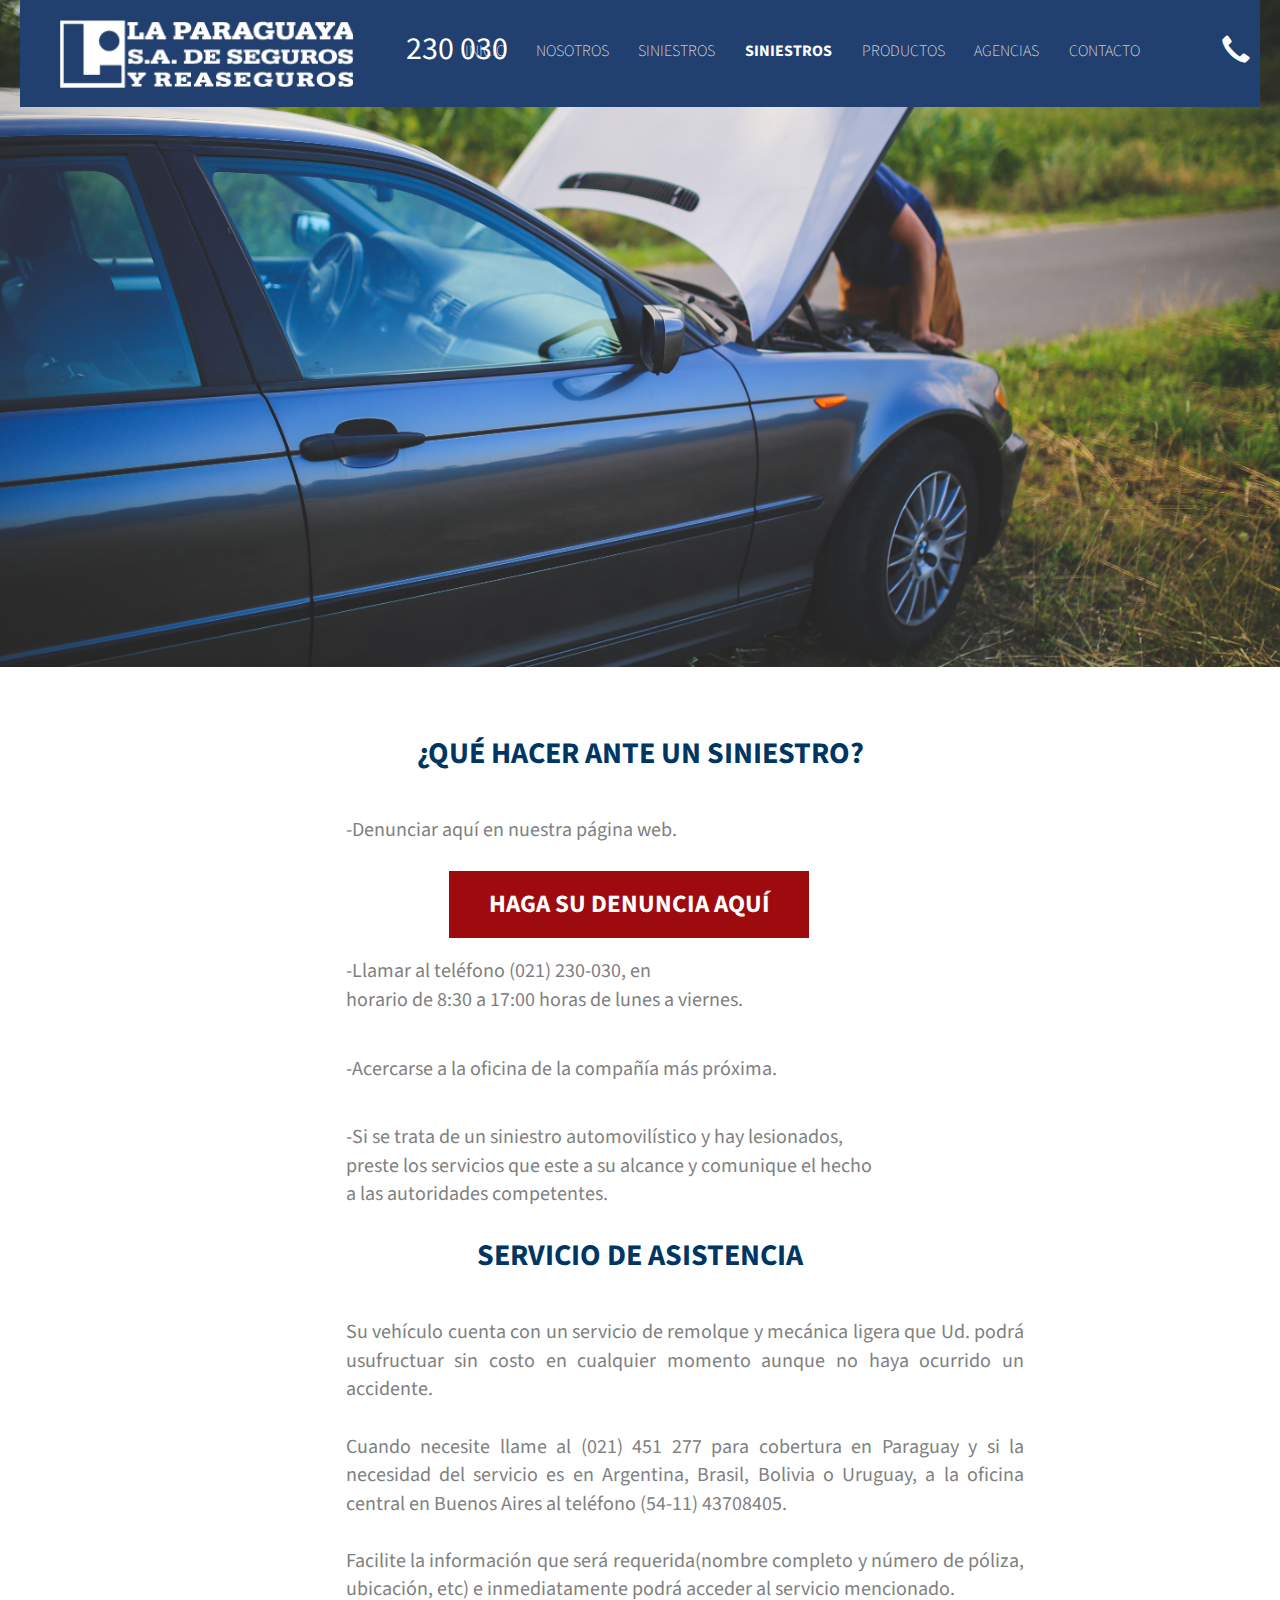
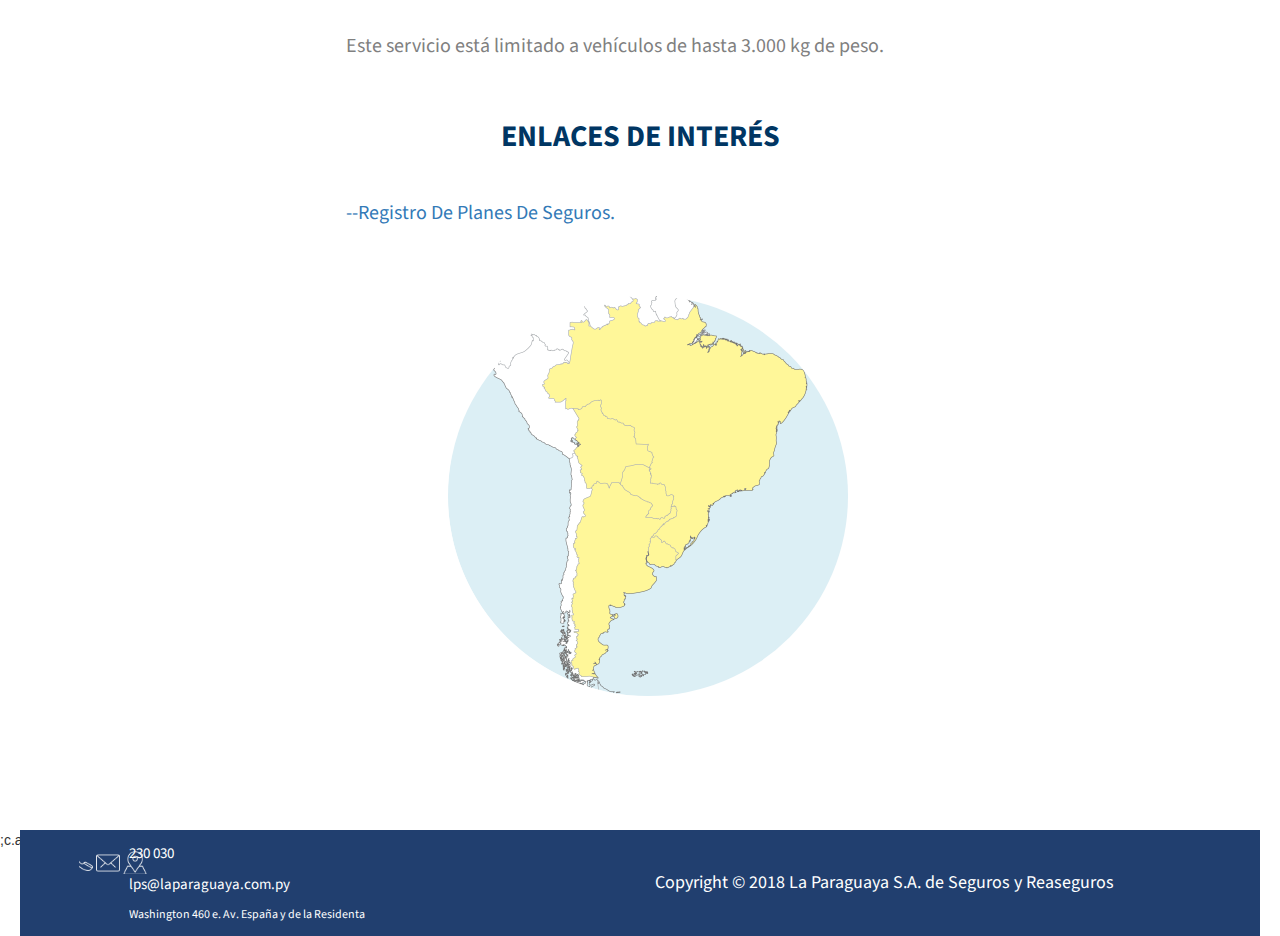
<file: siniestros.1.html>
<html lang="en" class="no-js">
<!-- BEGIN HEAD -->
<head>
  <meta charset="utf-8"/>

  <title>La Paraguaya SA de Seguros</title>
  <meta http-equiv="X-UA-Compatible" content="IE=edge">
  <meta content="width=device-width, initial-scale=1" name="viewport"/>
  <meta content="" name="description"/>
  <meta content="" name="author"/>

  <!-- GLOBAL MANDATORY STYLES -->
  <link href="https://fonts.googleapis.com/css?family=Source+Sans+Pro:400,700" rel="stylesheet">
  <!--bootstrap-->
  <link rel="stylesheet" href="https://maxcdn.bootstrapcdn.com/bootstrap/3.3.7/css/bootstrap.min.css" integrity="sha384-BVYiiSIFeK1dGmJRAkycuHAHRg32OmUcww7on3RYdg4Va+PmSTsz/K68vbdEjh4u" crossorigin="anonymous"/>
  <link href="css/owl.carousel.css" rel="stylesheet" type="text/css"/>
  <link href="css/owl.theme.css" rel="stylesheet" type="text/css"/>
  <link href="css/style.css" rel="stylesheet" type="text/css"/>
  <!-- Favicon -->
  <link rel="icon" type="image/png" sizes="32x32" href="favicon-32x32.png">


        <!--Facebook meta properties-->
        <!--<meta property="og:url" content="http://www.w3.com.py/">
        <meta property="og:image" content="img/thumbnailimg.jpg">
        <meta property="og:description" content="Somos una agencia multimedios innovadora donde llevamos tu comunicación a un nuevo nivel. Cambiá la forma en la que ven tu marca hoy.">
        <meta property="og:title" content="W3">
        <meta property="og:site_name" content="W3">-->

        <!--Twitter meta properties-->
        <!--<meta name="twitter:card" content="summary">
        <meta name="twitter:url" content="http://www.w3.com.py/">
        <meta name="twitter:title" content="W3">
        <meta name="twitter:description" content="Somos una agencia multimedios innovadora donde llevamos tu comunicación a un nuevo nivel. Cambiá la forma en la que ven tu marca hoy.">
        <meta name="twitter:image" content="img/thumbnailimg.jpg">-->
        <!-- Smartsupp Live Chat script -->

  </head>
  <body id="inicio">
    <div class="lapya-body">
      <div class="header-section">
        <div class="header-inner">
          <div class="footer-items-container">
            <div>
              <div class="lapya-pages">
                <a href="index.html"><div class="lapya-pages-opt"><div class="page-opt-string">INICIO</div><div class="page-opt-bar"></div></div></a>
                <div class="lapya-pages-opt goto-nosotros"><div class="page-opt-string">NOSOTROS</div><div class="page-opt-bar"></div><div class="opt-expanded text-center clickeable"><a href="nosotros.html#empresa"><div>EMPRESA</div></a><a href="nosotros.html#directorio"><div>DIRECTORIO</div></a></div></div>
                <div class="lapya-pages-opt goto-siniestro"><div class="page-opt-string">SINIESTROS</div><div class="page-opt-bar"></div><div class="opt-expanded text-center clickeable"><a href="productos.html#seguros"><div>SEGUROS</div></a><a href="productos.html#reaseguros"><div>REASEGURADORAS</div></a></div></div>
                <a href="siniestros.html"><div class="lapya-pages-opt bold"><div class="page-opt-string">SINIESTROS</div><div class="page-opt-bar"></div></div></a>
                <div class="lapya-pages-opt goto-productos"><div class="page-opt-string">PRODUCTOS</div><div class="page-opt-bar"></div><div class="opt-expanded text-center clickeable"><a href="productos.html#seguros"><div>SEGUROS</div></a><a href="productos.html#reaseguros"><div>REASEGURADORAS</div></a></div></div>
                <a href="agencias.html"><div class="lapya-pages-opt"><div class="page-opt-string">AGENCIAS</div><div class="page-opt-bar"></div></div></a>
                <a href="contacto.html"><div class="lapya-pages-opt"><div class="page-opt-string">CONTACTO</div><div class="page-opt-bar"></div></div></a>
              </div>
              <div class="lapya-social">
                 <!--<div class="fb-icon"></div> -->
              </div>
              <div class="lapya-info">
                <div class="lapya-logo">

                </div>
                <div class="lapya-address header-address">
                  <div>
                    <span class="glyphicon glyphicon-earphone" aria-hidden="true"></span>
                    <div class="desc">230 030</div>
                  </div>
                </div>
              </div>
            </div>
          </div>
        </div>
      </div>
      <div class="hamburguer-toolbar">
          <div class="hamburguer-toolbar-inner">
            <div class="hamb-stick-1 toOpen"></div>
            <div class="hamb-stick-2"></div>
            <div class="hamb-stick-3"></div>
            <div class="hamb-close">X</div>
          </div>
      </div>
      <div class="slider-section">
        <div id="nosotros-carousel">
            <div class="item">
              <div>
                <div id="slide-siniestros" class="big-img"></div>
              </div>
            </div>
          </div>
      </div>
      <div class="siniestros">
        <div class="lapya-content-title">¿QUÉ HACER ANTE UN SINIESTRO?</div>
        <div class="lapya-content-text">-Denunciar aquí en nuestra página web.</div>
        <div class="denuncias-polizas">
          <div class="row">
            <div class="col-xs-12 col-md-6">
            </div>
            <div class="col-xs-12 col-md-6">
              <button class="denuncias-btn" data-toggle="modal" data-target="#denuncia-modal" >HAGA SU DENUNCIA AQUÍ</button>


            </div>
          </div>
        </div>
        <style>
        .lapya-content-text{
          text-align: justify;
          text-justify: inter-word;
        }
        </style>
        <div class="lapya-content-text" style="margin-top:45px;">-Llamar al teléfono (021) 230-030, en<br>horario de 8:30 a 17:00 horas de lunes a viernes.</div>
        <div class="lapya-content-text">-Acercarse a la oficina de la compañía más próxima.<br></div>
        <div class="lapya-content-text">-Si se trata de un siniestro automovilístico y hay lesionados, <br>preste los servicios que este a su alcance y comunique el hecho<br> a las autoridades competentes.</div>
        <div class="lapya-content-title">SERVICIO DE ASISTENCIA</div>
        <div class="lapya-content-text">
          Su vehículo cuenta con un servicio de remolque y mecánica ligera que Ud. podrá usufructuar sin costo en cualquier momento aunque no haya ocurrido un accidente.<br><br>
          Cuando necesite llame al (021) 451 277 para cobertura en Paraguay y si la necesidad del servicio es en Argentina, Brasil, Bolivia o Uruguay, a la oficina central en Buenos Aires al teléfono (54-11) 43708405.<br><br>
          Facilite  la información que será requerida(nombre completo y número de póliza, ubicación, etc) e inmediatamente podrá acceder al servicio mencionado.<br><br>
          Este servicio está limitado a vehículos de hasta 3.000 kg de peso.<br><br>
        </div>
        <div class="lapya-content-title">ENLACES DE INTERÉS</div>
        <div class="lapya-content-text">
          <A HREF="http://www.laparaguaya.com.py/RegistroDePlanesDeSeguros.pdf"target="_blank">--Registro De Planes De Seguros.</A><br><br>
        </div>
        <!--<div class="lapya-content-title">SERVICIO DE INTER ASISTENCIA</div>
        <div class="lapya-content-text">Su vehículo (hasta 3.000 kilos de peso) cuenta con un Servicio de <br>Asistencia que cubre mecánica ligera y comprende: acople de batería,<br>
          cambio de neumático, reposición de combustible y además servicio de <br>remolque.<br>
          Para enterarse de los demás servicios de la asistencia lea las clausulas<br>
          aquí o lea  las condiciones y coberturas en su póliza.<br>
        </div>
        <div class="asistencia-btn">LEER CONDICIONES DE ASISTENCIA</div>
        <div class="lapya-content-title">LÍMITE TERRITORIAL DE COBERTURA</div>
        <div class="lapya-content-text">Dentro de Paraguay, Argentina, Brasil, Uruguay y Bolivia<br>
        </div>-->
        <div class="circular-map"></div>
      </div>
      <div class="footer-section">
         <div class="header-inner">
            <div class="footer-items-container">
               <div>
                  <div class="row">
                    <div class="col-md-6">
                    <div class="col-1">
                      <div id="content">
                         <span class="glyphicon phoneicon images" aria-hidden="true"></span>
                         <span class="glyphicon mailicon images" aria-hidden="true"></span>
                         <span class="glyphicon mapicon images" aria-hidden="true"></span>
                      </div>
                    </div>
                    <div class="col-1" style="margin-left:50px">
                    <div id="content">
                       <p class"footer-martin" style="color:#fff;font-size:15px;">230 030</p>
                       <p class"footer-martin" style="color:#fff;font-size:15px;">lps@laparaguaya.com.py</p>
                       <p class"footer-martin" style="color:#fff;font-size:12px;margin-bottom:0;">Washington 460 e. Av. España y de la Residenta</p>
                  </div>
                </div>

              </div>

<div class="col-md-6 hidinginfo">
 <p class"footer-martin" style="color:#fff;font-size:18px;margin-top:40px;">Copyright © 2018 La Paraguaya S.A. de Seguros y Reaseguros</p>
 <div class="lapya-social">
   <!--<div class="fb-icon"></div> -->
 </div>
</div>


                  </div>

               </div>
            </div>
         </div>
      </div>
      <div class="full-screen-menu text-center">
          <a href="index.html"><div class="hamb-opt dosis">INICIO</div></a>
          <a href="nosotros.html"><div class="hamb-opt dosis">NOSOTROS</div></a>
          <a href="siniestros.html"><div class="hamb-opt dosis">SINIESTROS</div></a>
          <a href="productos.html"><div class="hamb-opt dosis">PRODUCTOS</div></a>
          <a href="agencias.html"><div class="hamb-opt dosis">AGENCIAS</div></a>
          <a href="contacto.html"><div class="hamb-opt dosis">CONTACTO</div></a>
      </div>
    </div>
    <!--denuncia-modal-->
    <div id="denuncia-modal" class="modal fade" role="dialog">
      <div class="modal-dialog">
        <!-- Modal content-->
        <div class="modal-content">
          <div class="modal-header">
            <button type="button" class="close" data-dismiss="modal">&times;</button>
            <h2 class="modal-title">DENUNCIA POR SINIESTRO</h2>
          </div>
          <div class="modal-body">
            <div class="row container">
              <div class="col-md-4"><p class="inline-block">*Fecha:</p><input class="inline-block datetime" placeholder="dd/mm/aaaa"></input></div>
            </div>
            <div class="col-md-4">
              <h3>Datos del Conductor</h3>
            </div>
            <div class="row container">
              <div class="col-md-4"><p>*Nombre:</p><input placeholder="Su nombre"></input></div>
              <div class="col-md-4"><p>*Apellido:</p><input placeholder="Su apellido"></input></div>
              <div class="col-md-4"><p>*Cédula de Identidad:</p><input placeholder="Su cédula"></input></div>
              <div class="col-md-4"><p>*Número de Registro:</p><input placeholder="Su número de registro"></input></div>
              <div class="col-md-8"><p>*Dirección Particular:</p><input placeholder="Su dirección"></input></div>
              <div class="col-md-4"><p>*Teléfono:</p><input placeholder="Su teléfono"></input></div>
            </div>
            <div class="col-md-4">
              <h3>Datos del Vehículo</h3>
            </div>
            <div class="row container">
              <div class="col-md-4"><p>*Tipo:</p><input placeholder="El tipo de auto"></input></div>
              <div class="col-md-4"><p>*Marca:</p><input placeholder="La marca de su auto"></input></div>
              <div class="col-md-4"><p>*Motor N°:</p><input placeholder="El número del motor"></input></div>
              <div class="col-md-4"><p>*Chasis N°:</p><input placeholder="El número de chasis"></input></div>
              <div class="col-md-4"><p>*Chapa N°:</p><input placeholder="El número de la chapa"></input></div>
              <div class="col-md-4"><p>*Póliza N°:</p><input placeholder="El número de la póliza"></input></div>
            </div>
            <div class="col-md-4">
              <h3>Datos del Accidente</h3>
            </div>
            <div class="row container">
              <div class="col-md-4"><p>*Fecha del accidente:</p><input placeholder="dd/mm/aaaa"></input></div>
              <div class="col-md-4"><p>*Dirección:</p><input placeholder="El lugar del accidente"></input></div>
              <div class="col-md-8"><p>*Narración del Hecho:</p><textarea class="input-narracion" rows="5" placeholder="Su narración del siniestro"></textarea></div>
              <div class="col-md-4"><p>*Testigos del Accidente:</p><input placeholder=""></input></div>
              <div class="col-md-4"><p>*Quién resultó presumiblemente culpable a su v/juicio:</p><input placeholder=""></input></div>
              <div class="col-md-4"><p>*Intervención de la policía:</p><input placeholder="Si/No"></input></div>
              <div class="col-md-4"><p>*Lugar donde se podrá inspeccionar el vehículo siniestrado:</p><input placeholder=""></input></div>
            </div>
            <div class="row container">
              <div class="col-md-4">
                <h3>Datos de Terceros</h3>
              </div>
            </div>
            <div class="row container">
              <div class="col-md-4"><p>*Nombre y Apellido:</p><input placeholder="Nombre completo"></input></div>
              <div class="col-md-4"><p>*Numero de C.I.:</p><input placeholder="Cédula de identidad"></input></div>
              <div class="col-md-4"><p>*Dirección:</p><input placeholder="Dirección"></input></div>
              <div class="col-md-4"><p>*Número de chapa:</p><input placeholder="Número de chapa"></input></div>
              <div class="col-md-4"><p>*Aseguradora:</p><input placeholder="Aseguradora"></input></div>
              <div class="col-md-4"><p>*Teléfono:</p><input placeholder="Teléfono"></input></div>
            </div>
            <div class="row container">
              <div class="col-md-8"><p>Adjuntar Archivo</p><input class="file" type="file" id="fileLeft" multiple/></div>
            </div>
          </div>
          <div class="modal-footer">
            <button type="button" class="btn btn-sendFormSiniestro" type="submit">Enviar</button>
            <button type="button" class="btn btn-default" data-dismiss="modal">Cerrar</button>
          </div>
        </div>

      </div>
    </div>
    <!--end siniestros-modal-->
      <!-- JAVASCRIPTS(Load javascripts at bottom, this will reduce page load time) -->
      <!-- CORE PLUGINS -->
      <script src="js/jquery.min.js" type="text/javascript"></script>
      <script src="https://maxcdn.bootstrapcdn.com/bootstrap/3.3.7/js/bootstrap.min.js" integrity="sha384-Tc5IQib027qvyjSMfHjOMaLkfuWVxZxUPnCJA7l2mCWNIpG9mGCD8wGNIcPD7Txa" crossorigin="anonymous"></script>
      <script src="js/main.js" type="text/javascript"></script>
      <script>
      $(document).ready(function() {


      });
    </script>
    <script type="text/javascript">
    var _smartsupp = _smartsupp || {};
    _smartsupp.key = 'f0e7739414baa94cf24c1c333af12d892923be2b';
    window.smartsupp||(function(d) {
      var s,c,o=smartsupp=function(){ o._.push(arguments)};o._=[];
      s=d.getElementsByTagName('script')[0];c=d.createElement('script');
      c.type='text/javascript';c.charset='utf-8';c.async=true;
      c.src='https://www.smartsuppchat.com/loader.js?';s.parentNode.insertBefore(c,s);
    })(document);
    </script>
  </body>
</html>
;c.async=true;
      c.src='https://www.smartsuppchat.com/loader.js?';s.parentNode.insertBefore(c,s);
    })(document);
    </script>
  </body>
</html>
</file>
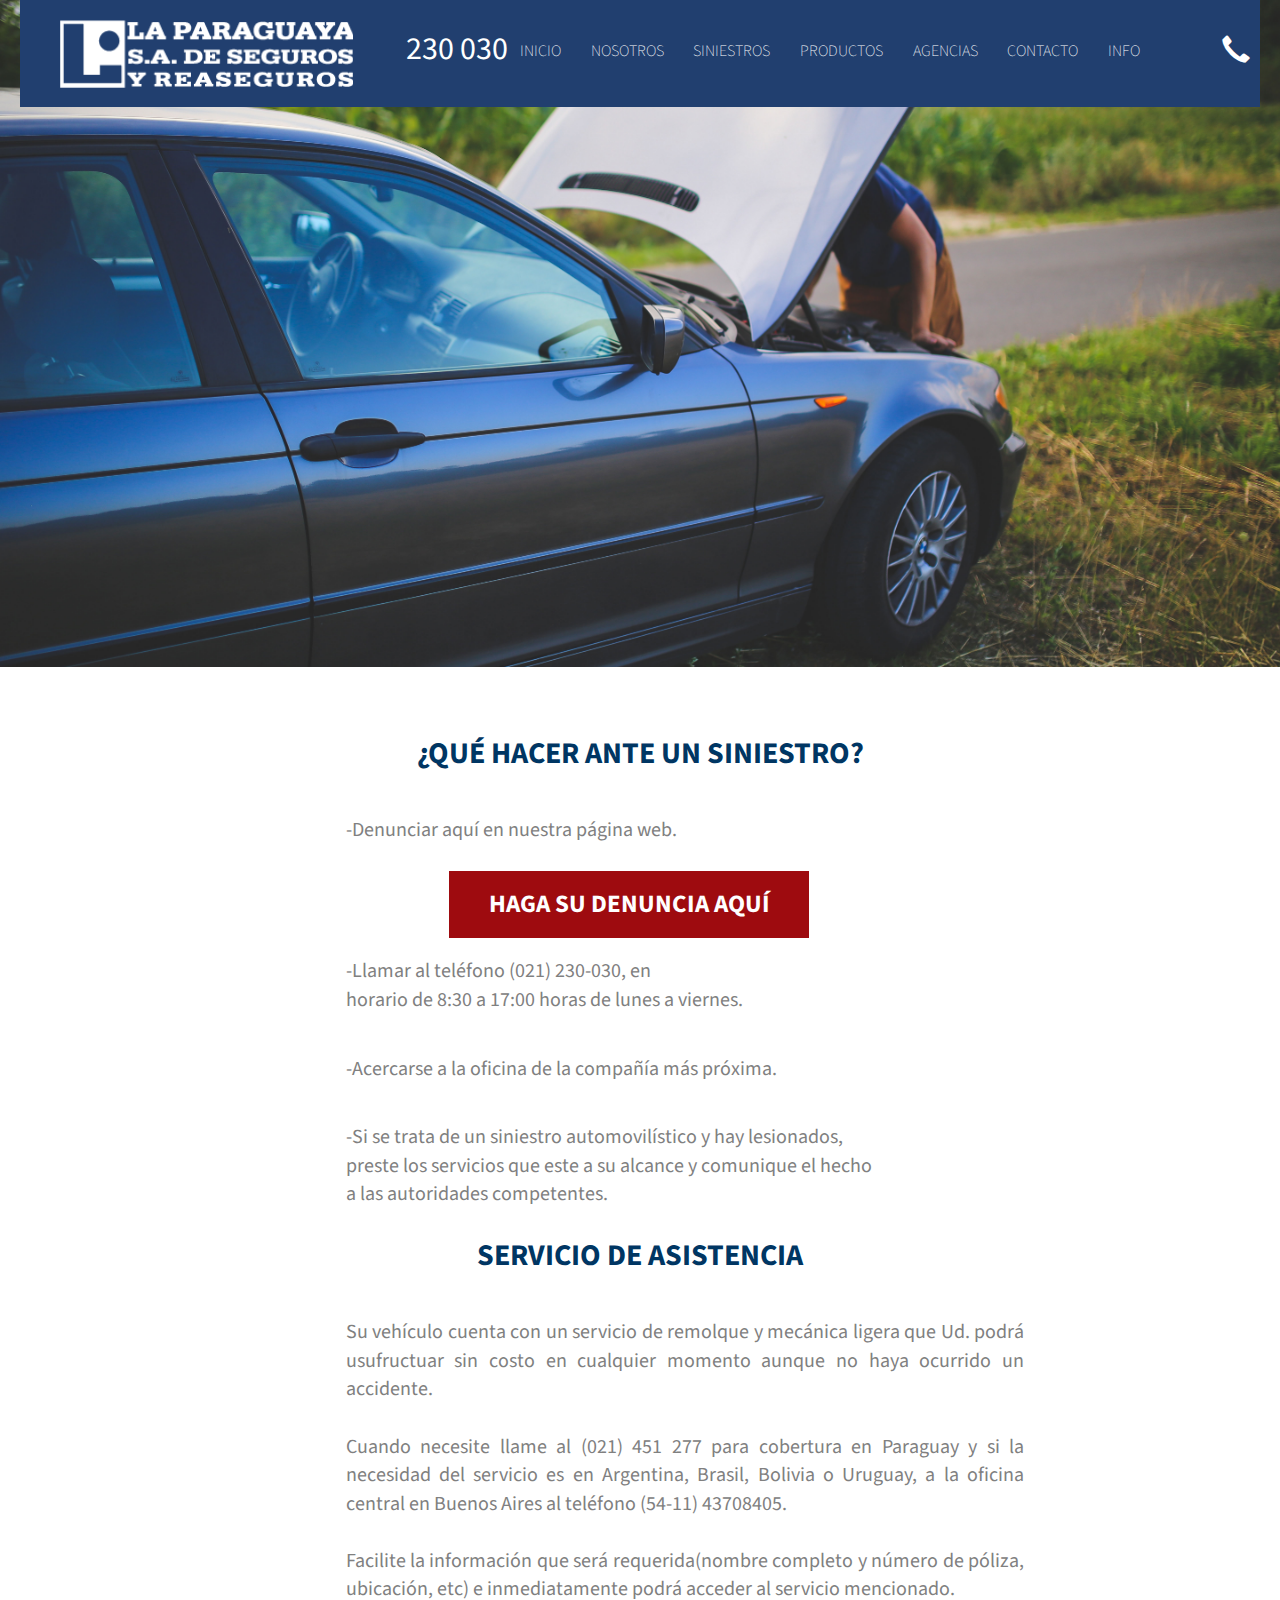
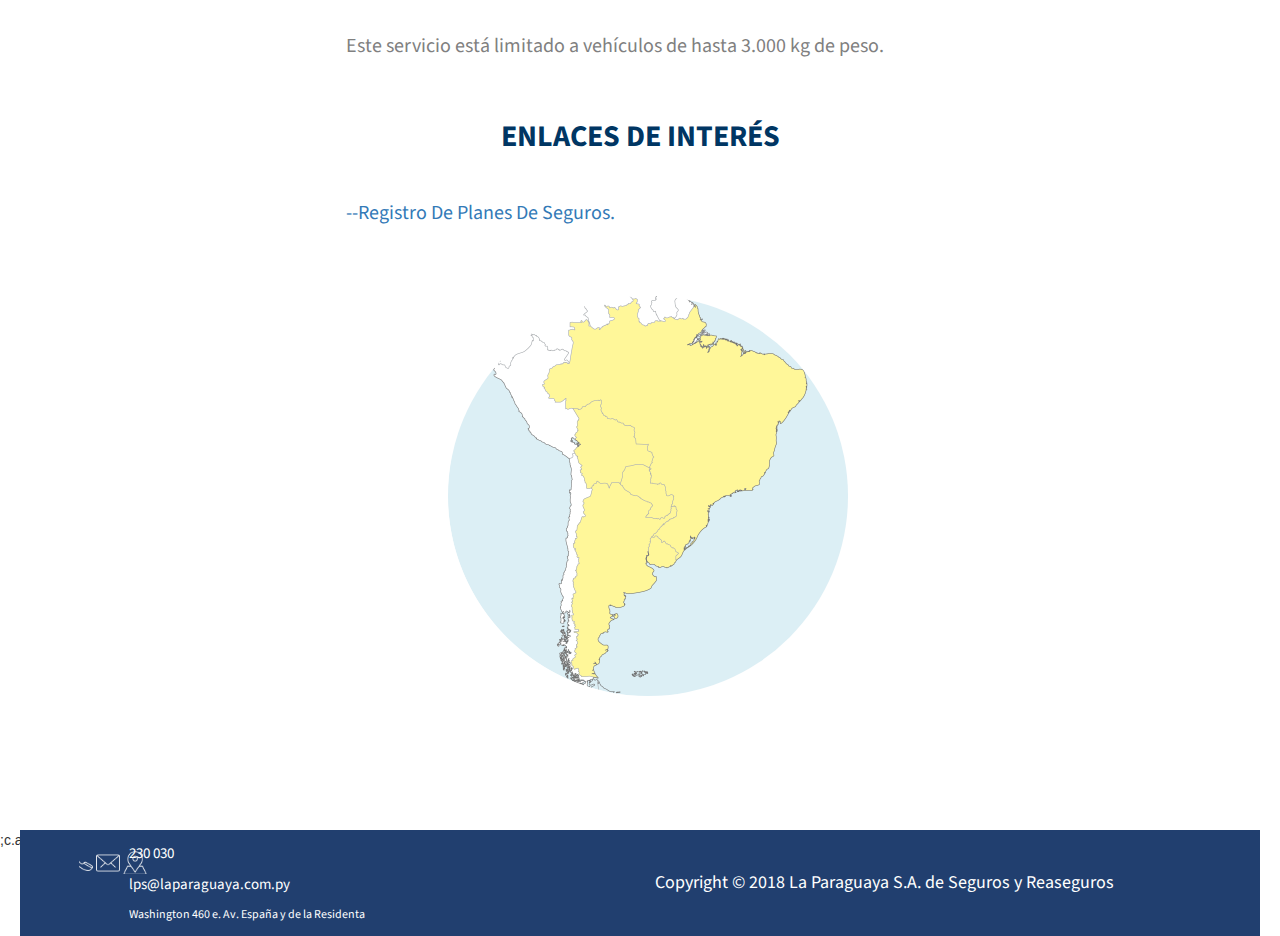
<file: siniestros.html>
<html lang="en" class="no-js">
<!-- BEGIN HEAD -->
<head>
  <meta charset="utf-8"/>

  <title>La Paraguaya SA de Seguros</title>
  <meta http-equiv="X-UA-Compatible" content="IE=edge">
  <meta content="width=device-width, initial-scale=1" name="viewport"/>
  <meta content="" name="description"/>
  <meta content="" name="author"/>

  <!-- GLOBAL MANDATORY STYLES -->
  <link href="https://fonts.googleapis.com/css?family=Source+Sans+Pro:400,700" rel="stylesheet">
  <!--bootstrap-->
  <link rel="stylesheet" href="https://maxcdn.bootstrapcdn.com/bootstrap/3.3.7/css/bootstrap.min.css" integrity="sha384-BVYiiSIFeK1dGmJRAkycuHAHRg32OmUcww7on3RYdg4Va+PmSTsz/K68vbdEjh4u" crossorigin="anonymous"/>
  <link href="css/owl.carousel.css" rel="stylesheet" type="text/css"/>
  <link href="css/owl.theme.css" rel="stylesheet" type="text/css"/>
  <link href="css/style.css" rel="stylesheet" type="text/css"/>
  <!-- Favicon -->
  <link rel="icon" type="image/png" sizes="32x32" href="favicon-32x32.png">


        <!--Facebook meta properties-->
        <!--<meta property="og:url" content="http://www.w3.com.py/">
        <meta property="og:image" content="img/thumbnailimg.jpg">
        <meta property="og:description" content="Somos una agencia multimedios innovadora donde llevamos tu comunicación a un nuevo nivel. Cambiá la forma en la que ven tu marca hoy.">
        <meta property="og:title" content="W3">
        <meta property="og:site_name" content="W3">-->

        <!--Twitter meta properties-->
        <!--<meta name="twitter:card" content="summary">
        <meta name="twitter:url" content="http://www.w3.com.py/">
        <meta name="twitter:title" content="W3">
        <meta name="twitter:description" content="Somos una agencia multimedios innovadora donde llevamos tu comunicación a un nuevo nivel. Cambiá la forma en la que ven tu marca hoy.">
        <meta name="twitter:image" content="img/thumbnailimg.jpg">-->
        <!-- Smartsupp Live Chat script -->

  </head>
  <body id="inicio">
    <div class="lapya-body">
      <div class="header-section">
        <div class="header-inner">
          <div class="footer-items-container">
            <div>
              <div class="lapya-pages">
                <a href="index.html"><div class="lapya-pages-opt"><div class="page-opt-string">INICIO</div><div class="page-opt-bar"></div></div></a>
                <div class="lapya-pages-opt goto-nosotros"><div class="page-opt-string">NOSOTROS</div><div class="page-opt-bar"></div><div class="opt-expanded text-center clickeable"><a href="nosotros.html#empresa"><div>EMPRESA</div></a><a href="nosotros.html#directorio"><div>DIRECTORIO</div></a></div></div>
                <a href="siniestros.html"><div class="lapya-pages-opt"><div class="page-opt-string">SINIESTROS</div><div class="page-opt-bar"></div></div></a>                <div class="lapya-pages-opt goto-productos"><div class="page-opt-string">PRODUCTOS</div><div class="page-opt-bar"></div><div class="opt-expanded text-center clickeable"><a href="productos.html#seguros"><div>SEGUROS</div></a><a href="productos.html#reaseguros"><div>REASEGURADORAS</div></a></div></div>
                <a href="agencias.html"><div class="lapya-pages-opt"><div class="page-opt-string">AGENCIAS</div><div class="page-opt-bar"></div></div></a>
                <a href="contacto.html"><div class="lapya-pages-opt"><div class="page-opt-string">CONTACTO</div><div class="page-opt-bar"></div></div></a>
                <a href="registro.html"><div class="lapya-pages-opt"><div class="page-opt-string">INFO</div><div class="page-opt-bar"></div></div></a>
              
              </div>
              <div class="lapya-social">
                 <!--<div class="fb-icon"></div> -->
              </div>
              <div class="lapya-info">
                <div class="lapya-logo">

                </div>
                <div class="lapya-address header-address">
                  <div>
                    <span class="glyphicon glyphicon-earphone" aria-hidden="true"></span>
                    <div class="desc">230 030</div>
                  </div>
                </div>
              </div>
            </div>
          </div>
        </div>
      </div>
      <div class="hamburguer-toolbar">
          <div class="hamburguer-toolbar-inner">
            <div class="hamb-stick-1 toOpen"></div>
            <div class="hamb-stick-2"></div>
            <div class="hamb-stick-3"></div>
            <div class="hamb-close">X</div>
          </div>
      </div>
      <div class="slider-section">
        <div id="nosotros-carousel">
            <div class="item">
              <div>
                <div id="slide-siniestros" class="big-img"></div>
              </div>
            </div>
          </div>
      </div>
      <div class="siniestros">
        <div class="lapya-content-title">¿QUÉ HACER ANTE UN SINIESTRO?</div>
        <div class="lapya-content-text">-Denunciar aquí en nuestra página web.</div>
        <div class="denuncias-polizas">
          <div class="row">
            <div class="col-xs-12 col-md-6">
            </div>
            <div class="col-xs-12 col-md-6">
              <button class="denuncias-btn" data-toggle="modal" data-target="#denuncia-modal" >HAGA SU DENUNCIA AQUÍ</button>


            </div>
          </div>
        </div>
        <style>
        .lapya-content-text{
          text-align: justify;
          text-justify: inter-word;
        }
        </style>
        <div class="lapya-content-text" style="margin-top:45px;">-Llamar al teléfono (021) 230-030, en<br>horario de 8:30 a 17:00 horas de lunes a viernes.</div>
        <div class="lapya-content-text">-Acercarse a la oficina de la compañía más próxima.<br></div>
        <div class="lapya-content-text">-Si se trata de un siniestro automovilístico y hay lesionados, <br>preste los servicios que este a su alcance y comunique el hecho<br> a las autoridades competentes.</div>
        <div class="lapya-content-title">SERVICIO DE ASISTENCIA</div>
        <div class="lapya-content-text">
          Su vehículo cuenta con un servicio de remolque y mecánica ligera que Ud. podrá usufructuar sin costo en cualquier momento aunque no haya ocurrido un accidente.<br><br>
          Cuando necesite llame al (021) 451 277 para cobertura en Paraguay y si la necesidad del servicio es en Argentina, Brasil, Bolivia o Uruguay, a la oficina central en Buenos Aires al teléfono (54-11) 43708405.<br><br>
          Facilite  la información que será requerida(nombre completo y número de póliza, ubicación, etc) e inmediatamente podrá acceder al servicio mencionado.<br><br>
          Este servicio está limitado a vehículos de hasta 3.000 kg de peso.<br><br>
        </div>
        <div class="lapya-content-title">ENLACES DE INTERÉS</div>
        <div class="lapya-content-text">
          <A HREF="http://www.laparaguaya.com.py/RegistroDePlanesDeSeguros.pdf"target="_blank">--Registro De Planes De Seguros.</A><br><br>
        </div>
        <!--<div class="lapya-content-title">SERVICIO DE INTER ASISTENCIA</div>
        <div class="lapya-content-text">Su vehículo (hasta 3.000 kilos de peso) cuenta con un Servicio de <br>Asistencia que cubre mecánica ligera y comprende: acople de batería,<br>
          cambio de neumático, reposición de combustible y además servicio de <br>remolque.<br>
          Para enterarse de los demás servicios de la asistencia lea las clausulas<br>
          aquí o lea  las condiciones y coberturas en su póliza.<br>
        </div>
        <div class="asistencia-btn">LEER CONDICIONES DE ASISTENCIA</div>
        <div class="lapya-content-title">LÍMITE TERRITORIAL DE COBERTURA</div>
        <div class="lapya-content-text">Dentro de Paraguay, Argentina, Brasil, Uruguay y Bolivia<br>
        </div>-->
        <div class="circular-map"></div>
      </div>
      <div class="footer-section">
         <div class="header-inner">
            <div class="footer-items-container">
               <div>
                  <div class="row">
                    <div class="col-md-6">
                    <div class="col-1">
                      <div id="content">
                         <span class="glyphicon phoneicon images" aria-hidden="true"></span>
                         <span class="glyphicon mailicon images" aria-hidden="true"></span>
                         <span class="glyphicon mapicon images" aria-hidden="true"></span>
                      </div>
                    </div>
                    <div class="col-1" style="margin-left:50px">
                    <div id="content">
                       <p class"footer-martin" style="color:#fff;font-size:15px;">230 030</p>
                       <p class"footer-martin" style="color:#fff;font-size:15px;">lps@laparaguaya.com.py</p>
                       <p class"footer-martin" style="color:#fff;font-size:12px;margin-bottom:0;">Washington 460 e. Av. España y de la Residenta</p>
                  </div>
                </div>

              </div>

<div class="col-md-6 hidinginfo">
 <p class"footer-martin" style="color:#fff;font-size:18px;margin-top:40px;">Copyright © 2018 La Paraguaya S.A. de Seguros y Reaseguros</p>
 <div class="lapya-social">
   <!--<div class="fb-icon"></div> -->
 </div>
</div>


                  </div>

               </div>
            </div>
         </div>
      </div>
      <div class="full-screen-menu text-center">
        <a href="index.html"><div class="hamb-opt dosis">INICIO</div></a>

        <a href="nosotros.html"><div class="hamb-opt dosis">NOSOTROS</div></a>

        <a href="siniestros.html"><div class="hamb-opt dosis">SINIESTROS</div></a>

        <a href="productos.html"><div class="hamb-opt dosis">PRODUCTOS</div></a>

        <a href="agencias.html"><div class="hamb-opt dosis">AGENCIAS</div></a>

        <a href="contacto.html"><div class="hamb-opt dosis">CONTACTO</div></a>
        <a href="registro.html"><div class="hamb-opt dosis">INFORMACIONES</div></a>
      </div>
    </div>
    <!--denuncia-modal-->
    <div id="denuncia-modal" class="modal fade" role="dialog">
      <div class="modal-dialog">
        <!-- Modal content-->
        <div class="modal-content">
          <div class="modal-header">
            <button type="button" class="close" data-dismiss="modal">&times;</button>
            <h2 class="modal-title">DENUNCIA POR SINIESTRO</h2>
          </div>
          <div class="modal-body">
            <div class="row container">
              <div class="col-md-4"><p class="inline-block">*Fecha:</p><input class="inline-block datetime" placeholder="dd/mm/aaaa"></input></div>
            </div>
            <div class="col-md-4">
              <h3>Datos del Conductor</h3>
            </div>
            <div class="row container">
              <div class="col-md-4"><p>*Nombre:</p><input placeholder="Su nombre"></input></div>
              <div class="col-md-4"><p>*Apellido:</p><input placeholder="Su apellido"></input></div>
              <div class="col-md-4"><p>*Cédula de Identidad:</p><input placeholder="Su cédula"></input></div>
              <div class="col-md-4"><p>*Número de Registro:</p><input placeholder="Su número de registro"></input></div>
              <div class="col-md-8"><p>*Dirección Particular:</p><input placeholder="Su dirección"></input></div>
              <div class="col-md-4"><p>*Teléfono:</p><input placeholder="Su teléfono"></input></div>
            </div>
            <div class="col-md-4">
              <h3>Datos del Vehículo</h3>
            </div>
            <div class="row container">
              <div class="col-md-4"><p>*Tipo:</p><input placeholder="El tipo de auto"></input></div>
              <div class="col-md-4"><p>*Marca:</p><input placeholder="La marca de su auto"></input></div>
              <div class="col-md-4"><p>*Motor N°:</p><input placeholder="El número del motor"></input></div>
              <div class="col-md-4"><p>*Chasis N°:</p><input placeholder="El número de chasis"></input></div>
              <div class="col-md-4"><p>*Chapa N°:</p><input placeholder="El número de la chapa"></input></div>
              <div class="col-md-4"><p>*Póliza N°:</p><input placeholder="El número de la póliza"></input></div>
            </div>
            <div class="col-md-4">
              <h3>Datos del Accidente</h3>
            </div>
            <div class="row container">
              <div class="col-md-4"><p>*Fecha del accidente:</p><input placeholder="dd/mm/aaaa"></input></div>
              <div class="col-md-4"><p>*Dirección:</p><input placeholder="El lugar del accidente"></input></div>
              <div class="col-md-8"><p>*Narración del Hecho:</p><textarea class="input-narracion" rows="5" placeholder="Su narración del siniestro"></textarea></div>
              <div class="col-md-4"><p>*Testigos del Accidente:</p><input placeholder=""></input></div>
              <div class="col-md-4"><p>*Quién resultó presumiblemente culpable a su v/juicio:</p><input placeholder=""></input></div>
              <div class="col-md-4"><p>*Intervención de la policía:</p><input placeholder="Si/No"></input></div>
              <div class="col-md-4"><p>*Lugar donde se podrá inspeccionar el vehículo siniestrado:</p><input placeholder=""></input></div>
            </div>
            <div class="row container">
              <div class="col-md-4">
                <h3>Datos de Terceros</h3>
              </div>
            </div>
            <div class="row container">
              <div class="col-md-4"><p>*Nombre y Apellido:</p><input placeholder="Nombre completo"></input></div>
              <div class="col-md-4"><p>*Numero de C.I.:</p><input placeholder="Cédula de identidad"></input></div>
              <div class="col-md-4"><p>*Dirección:</p><input placeholder="Dirección"></input></div>
              <div class="col-md-4"><p>*Número de chapa:</p><input placeholder="Número de chapa"></input></div>
              <div class="col-md-4"><p>*Aseguradora:</p><input placeholder="Aseguradora"></input></div>
              <div class="col-md-4"><p>*Teléfono:</p><input placeholder="Teléfono"></input></div>
            </div>
            <div class="row container">
              <div class="col-md-8"><p>Adjuntar Archivo</p><input class="file" type="file" id="fileLeft" multiple/></div>
            </div>
          </div>
          <div class="modal-footer">
            <button type="button" class="btn btn-sendFormSiniestro" type="submit">Enviar</button>
            <button type="button" class="btn btn-default" data-dismiss="modal">Cerrar</button>
          </div>
        </div>

      </div>
    </div>
    <!--end siniestros-modal-->
      <!-- JAVASCRIPTS(Load javascripts at bottom, this will reduce page load time) -->
      <!-- CORE PLUGINS -->
      <script src="js/jquery.min.js" type="text/javascript"></script>
      <script src="https://maxcdn.bootstrapcdn.com/bootstrap/3.3.7/js/bootstrap.min.js" integrity="sha384-Tc5IQib027qvyjSMfHjOMaLkfuWVxZxUPnCJA7l2mCWNIpG9mGCD8wGNIcPD7Txa" crossorigin="anonymous"></script>
      <script src="js/main.js" type="text/javascript"></script>
      <script>
      $(document).ready(function() {


      });
    </script>
    <script type="text/javascript">
    var _smartsupp = _smartsupp || {};
    _smartsupp.key = 'f0e7739414baa94cf24c1c333af12d892923be2b';
    window.smartsupp||(function(d) {
      var s,c,o=smartsupp=function(){ o._.push(arguments)};o._=[];
      s=d.getElementsByTagName('script')[0];c=d.createElement('script');
      c.type='text/javascript';c.charset='utf-8';c.async=true;
      c.src='https://www.smartsuppchat.com/loader.js?';s.parentNode.insertBefore(c,s);
    })(document);
    </script>
  </body>
</html>
;c.async=true;
      c.src='https://www.smartsuppchat.com/loader.js?';s.parentNode.insertBefore(c,s);
    })(document);
    </script>
  </body>
</html>
</file>
<file: css/style.css>
*{
  font-family: 'Source Sans Pro', sans-serif;
}
.light{
  font-weight:lighter !important;
}
.bold{
  font-weight:bold !important;
}
body{
  background-color: white;
}
.lapya-body{
  width: 100%;
}
a{
  text-decoration: none;
}
/*INDEX*/
/*toolbar*/
.header-section, .footer-section{
  position: absolute;
  width: 100%;
  height: 80pt;
  padding-left: 15pt;
  padding-right: 15pt;
  z-index: 100;
}
.header-inner{
  background-color: #213f6f;
  width: 100%;
  height: 100%;
}
.footer-items-container{
  width: 100%;
  height: 100%;
  padding-left:30pt;
  padding-right: 30pt;
  position: relative;
}
.lapya-pages{
  position: absolute;
  right: 80pt;
  height: 100%;
}
.lapya-pages-opt{
  color: #fff;
  display: inline-block;
  height: 100%;
  font-weight: lighter;
  cursor: pointer;
  position: relative;
}
.lapya-pages-opt:hover{
  background-color: rgba(255,255,255,0.2);
  display: inline-block;
  height: 100%;
  font-weight: lighter;
  cursor: pointer;
}
.page-opt-string{
  padding-left: 10pt;
  padding-right: 10pt;
  padding-top: 30pt;
  font-size: 16px;
  position: relative;
}
.lapya-pages-opt:hover .page-opt-bar{
  display: block;
}
.page-opt-bar{
  background-color: #fff;
  position: absolute;
  width: 100%;
  height: 2px;
  padding-left: -10px;
  top: 0;
  display: none;
}
.opt-expanded div{
  color: #fff;
  font-weight:lighter;
  font-size: 14px;
  padding: 5pt;
}
.opt-expanded div:hover{
  background-color: rgba(255,255,255,0.2);
}
.opt-expanded{
  position: absolute;
  left: auto;
  z-index: 1000;
  display: none;
  float: left;
  min-width: 160px;
  margin: 2px 0 0;
  list-style: none;
  font-size: 13px;
  text-align: left;
  background-color: #213f6f;
  border: 1px solid transparent;
  border-radius: 0;
  box-shadow: 0 6px 12px rgba(0,0,0,.175);
  background-clip: padding-box;
  margin-top: 31pt;
  margin-left: -1pt;
}
.lapya-pages-opt:nth-child(2):hover .opt-expanded,.lapya-pages-opt:nth-child(4):hover .opt-expanded {
  display: block;
}
.lapya-logo{
  background-image: url("../img/icons/logo-pya.png");
  background-position: center;
  background-repeat: no-repeat;
  background-size: cover;
  color: #fff;
  display: inline-block;
  font-weight: lighter;
  height: 100%;
  width: 220pt;
}
.lapya-address{
  color: #fff;
  display: inline-block;
  font-weight: lighter;
  height: 100%;
  width: 150pt;
}
.lapya-address .glyphicon{
  font-size: 28px;
  position: absolute;
  display: inline-block;
  padding-top: 26pt;
  padding-left: 10pt;
}
.lapya-address .desc{
  position: absolute;
  display: inline-block;
  font-weight: bolder;
  padding-top: 20pt;
  padding-left: 37pt;
  font-size: 32px;
}
.lapya-social{
  width: 20pt;
  height: 20pt;
  position: absolute;
  right: 30pt;
  top: 30pt;
}
.fb-icon{
  width: 100%;
  height: 100%;
  background-image:url('../img/icons/facebook.png');
  background-position:center;
  background-size:contain;
}
.footer-section .glyphicon-earphone{
margin-top: 5px;
  font-size: 28px;
  color: #fff;
}
.footer-section .glyphicon-envelope{
  font-size: 28px;
  color: #fff;
  margin-bottom: 7px;
  margin-top: 7px;
}
.footer-section .glyphicon-pushpin{
  font-size: 28px;
  color: #fff;
}
.content{
  color: #fff;
  font-size: 18px;
}
.footer-section .desc{
  font-size: 36px;
  margin-left: 10pt;
}
.lapya-footer-string{
  position: absolute;
  top: 30pt;
  right: 80pt;
  color: #fff;
  font-size: 18px;
}
/*hamburguer-toolbar*/
.hamburguer-toolbar{
  background-color: #0474bb;
  display: none;
  top:16pt;
  left: 30pt;
  position: absolute;
}
.hamburguer-toolbar-inner{
  position: relative;
  width: 50pt;
  height: 50pt;
  z-index: 1030;
}
.hamb-stick-1, .hamb-stick-2, .hamb-stick-3{
  position: absolute;
  width: 77%;
  height: 3px;
  margin-left: 10%;
  background-color: white;
}
.hamb-stick-1{
margin-top: 30%;
}
.hamb-stick-2{
margin-top: 47%;
}
.hamb-stick-3{
  margin-top: 65%;
}
.full-screen-menu{
  position:fixed;
  top: 0;
  width: 100vw;
  height: 100vh;
  background-color: #213f6f;
  display: none;
  z-index: 100;
}
.hamb-opt{
  margin-top: 5%;
  color: white;
  font-size: 20px;
}
.hamb-close{
  position: absolute;
  color: #fff;
  font-family: 'Helvetica', 'Arial', sans-serif;
  font-size: 3em;
  font-weight: bold;
  text-align: center;
  width: 100%;
  height: 100%;
  border-radius: 5px;
  top:7%;
  display: none;
  z-index: 150;
}
/*slider*/
.slider-section{
  width: 100%;
  height: 500pt;
  background-color:#213f6f;
}
#home-carousel{
  width: 100%;
  height: 100%;
  z-index: 10;
}
#home-carousel .item img{
   width: 100%;
   max-height: 500pt;
}
#home-carousel .owl-controls{
  position: absolute;
  bottom: 0;
  right: 0;
}
.big-img{
  width: 100%;
  height: 100%;
  background-position: center;
  background-repeat:no-repeat;
  /*background-size:contain;*/
  /*background-size:cover;*/
}






#slide-1{
  background-image: url("../img/corona.jpg");
  background-size:contain;
}
#slide-2{
  background-image: url("../img/pexels-photo.jpg");
}
#slide-3{
  background-image: url("../img/pexels-photo.jpg");
}
#slide-4{
    background-image: url("../img/corona.jpg");
}
#slide-nosotros{
  background-image: url("../img/portada-nosotros.jpg");
}
#slide-seguros{
  background-image: url("../img/corona.jpg") !important;
}
#slide-siniestros{
  background-image: url("../img/portada-siniestros.jpg");
  background-size:cover;
}
#slide-agencias{
  background-image: url("../img/banner-agencias.jpg");
}
#slide-contacto{
  background-image: url("../img/banner-contacto.jpg");
}
.item-child{
  width: 350pt;
  position: absolute;
  top:200pt;
  left: 100pt;
  text-align: center;
}
.item-child .big{
  font-size: 4rem;
  color: #003663;
  line-height: 40px;
}
.item-child .small{
  font-size: 2rem;
  color: #fff;
  line-height: 25px;
}
.leermas-btn{
  height: 25pt;
  width: 80pt;
  border-radius: 10px;
  font-size: 20px;
  font-weight: lighter;
  background-color: rgba(255,255,255,0);
  color: #fff;
  border: solid 1px #fff;
}
/*lapya-info-home*/
.lapya-info-home{
  width: 100%;
  padding-top: 20pt;
}
.lapya-info-home .lapya-info-title, .lapya-info-home .row .leermas-btn{
  text-align: center;
}
.lapya-info-title{
  color: #003663;
  padding-top: 20pt;
}
.lapya-info-text{
  font-size: 20px;
  padding-top: 20pt;
}
.row{
  margin: 0;
  padding-top: 40pt;
}
.leermas-btn{
  height: 40pt;
  width: 130pt;
  border-radius: 10px;
  font-size: 20px;
  font-weight: lighter;
  background-color: #003663;
  color: #fff;
  border: solid 1px #fff;
  margin-left:20pt;
  margin-top: 20pt;
}
.img-table{
  width: 100%;
  margin-top: 40pt;
  padding-bottom: 80pt;
}
.row {
  display: flex;
  flex-wrap: wrap;
  padding: 0 4px;
}

/* Create four equal columns that sits next to each other */
.column-1 {
  flex: 40%;
  max-width: 40%;
  padding: 0 4px;
}
.column-2 {
  flex: 18%;
  max-width: 18%;
  padding: 0 4px;
}
.column-3 {
  flex: 22%;
  max-width: 22%;
  padding: 0 4px;
}
.column-4 {
  flex: 20%;
  max-width: 20%;
  padding: 0 4px;
}

.column .img-grid {
  margin-top: 8pt;
  vertical-align: middle;
  background-position: center;
  background-size: cover;
  background-repeat: no-repeat;
}
/*column-1*/
.img-grid-1{
  width: 100%;
  height: 350pt;
  background-image: url("../img/img-cuadro/img1.png");
}
/*column-2*/
.img-grid-2{
  width: 100%;
  height: 150pt;
  background-image: url("../img/img-cuadro/img2.png");
}
.img-grid-3{
  width: 100%;
  height: 192pt;
  background-image: url("../img/img-cuadro/img3.png");
}
/*column-3*/
.img-grid-4{
  width: 100%;
  height: 210pt;
  background-image: url("../img/img-cuadro/img4.png");
}
.img-grid-5{
  width: 100%;
  height: 132pt;
  background-image: url("../img/img-cuadro/img5.png");
}
/*column-4*/
.img-grid-6{
  width: 100%;
  height: 100pt;
  background-image: url("../img/img-cuadro/img6.png");
}
.img-grid-7{
  width: 100%;
  height: 242pt;
  background-image: url("../img/img-cuadro/img7.png");
}

/* Responsive layout - makes a two column-layout instead of four columns */
@media (max-width: 800px) {
  .column {
    flex: 50%;
    max-width: 50%;
  }
}

/* Responsive layout - makes the two columns stack on top of each other instead of next to each other */
@media (max-width: 600px) {
  .column {
    flex: 100%;
    max-width: 100%;
  }
}
/*products section*/
.products-section{
  width: 100%;
  padding-left: 15pt;
  padding-right: 15pt;
  position: relative;
}
.products-inner-section{
  width: 100%;
  background-color: #ebebeb;
  position: relative;
}
.productos-title{
  text-align: center;
  width: 200pt;
  border: solid 1px #003663;
  position: absolute;
  font-size: 28pt;
  font-weight:bolder;
  padding: 5pt;
  top: -27pt;
  left: 39%;
  background-color: #fff;
  color: #003663;
}
.products-inner-section  .lapya-info-text{
  padding-top: 60pt;
  text-align: center;
}
.products-slide-container{
  width: 100%;
  padding-left: 10pt;
  padding-right: 10pt;
}
.products-slide-container .row{
  padding-bottom: 10pt;
}
.product-card{
  height: 300pt;
  width: 100%;
  margin-top: 20pt;
  margin-bottom: 20pt;
}
.product-img{
  width: 100%;
  height: 270pt;
  position: relative;
  padding-left: 15pt;
  padding-right: 15pt;
  background-position: center;
  background-repeat: no-repeat;
  background-size: cover;
}
.reaseguros .product-card{
  margin-top: 0;
  height: 150pt;
  margin-bottom: 20pt;
  margin-top: 30pt;
}
.reaseguros .product-img{
  height: 100pt;
}
.reaseguros .product-name{
}
.product-desc{
  z-index: 100;
}
.prod-1{
  background-image: url("../img/product-cards/prod-vida.png");
}
.prod-2{
  background-image: url("../img/product-cards/prod-maquila.png");
}
.prod-3{
  background-image: url("../img/product-cards/prod-caucion.png");
}
.prod-15{
  background-image: url("../img/product-cards/producto-5.png");
}
.prod-16{
  background-image: url("../img/product-cards/producto-2.png");
}
.prod-17{
  background-image: url("../img/product-cards/prod-caucion.png");
}
.prod-4{
  background-image: url("../img/product-cards/prod-riesgo.png");
}
.prod-5{
  background-image: url("../img/product-cards/prod-civil.png");
}
.prod-6{
  background-image: url("../img/product-cards/prod-accidentes.png");
}

.prod-7{
  background-image: url("../img/product-cards/prod-cristales.png");
}
.prod-8{
  background-image: url("../img/product-cards/prod-transporte.png");
}
.prod-9{
  background-image: url("../img/product-cards/producto-4.png");
}
.prod-10{
  background-image: url("../img/product-cards/prod-robo-autos.png");
}
.prod-11{
  background-image: url("../img/product-cards/prod-trans-urbano.png");
}
.prod-12{
  background-image: url("../img/product-cards/prod-accidentes.png");
}
.prod-12{
  background-image: url("../img/product-cards/incendios.png");
}




.product-name{
  width: 100%;
}
.product-name .product-title{
  color: #003663;
  font-size: 17px;
  text-align: center;
  padding-top: 25pt;
  font-weight: bolder;
}
.product-name .product-desc{
  font-size: 17px;
  text-align: center;
}
.product-card .leermas-btn{
  margin-top: 10pt;
  font-size: 18px;
  width: 100pt;
  margin-left: 30%;
  height: 30pt;
  position: absolute;
  bottom: 0;
}
/*polizas-denuncias*/
.denuncias-polizas{
  width: 100%;
  position: relative;
  padding-top: 4pt;
  padding-bottom: 100pt;
}
.denuncias-btn, .polizas-btn{
  width: 270pt;
  height: 50pt;
  font-size: 25px;
  font-weight: bolder;
}
.denuncias-btn{
  position: absolute;
  color: #fff;
  background-color: #9e0b0f;
  border: 2px solid #9e0b0f;
  right: 350pt;
  border:0;
}
.polizas-btn{
  color: #003663;
  background-color: rgba(255,255,255,0);
  border: 2px solid #003663;
}
/*SERVICIO GRUA*/
.servicio-grua{
  padding-left: 300pt;
}
.grua-img{
  width: 350pt;
  height: 250pt;
  background-image: url("../img/producto-3.png");
  background-position: center;
  background-repeat: no-repeat;
  background-size: cover;
}
.servicio-grua .lapya-info-text{
  text-align:left;
  padding-top: 20pt;
  color: #003663;
  font-size: 18px;
  padding-bottom: 50pt;
}

/*footer*/

/*INDEX END*/
/*NOSOTROS*/
.lapya-content-container{
  width: 100%;
  background-color: #fff;
}
.empresa{
  width: 100%;
  padding-top: 30pt;

}
.directorio{
  width: 100%;
  padding-top: 30pt;
  height: 343pt;
}
.lapya-content-title{
  padding-top: 20pt;
  padding-left: 10pt;
  padding-right: 10pt;
  color: #003663;
  font-size: 30px;
  font-weight: bolder;
  text-align: center;
}
.lapya-content-text{
  padding-top: 30pt;
  padding-left: 22%;
  padding-right: 20%;
  font-size: 22px;
  color: #003663;
}
.empresa .lapya-content-text{
  font-size: 18px;
  padding-left: 25%;
  padding-right: 20%;
}
.empresas-somos-block{
  margin-top: 30pt;
  width: 470pt;
  height: 150pt;
  margin-left: 30%;
}
.empresa-img{
  width: 30%;
  height: 100%;
  background-color: red;
  margin-right: 5pt;
  display: inline-block;
  background-image: url("../img/cuadro-casas.jpg");
  background-position: center;
  background-repeat: no-repeat;
  background-size: cover;
}
.directorio-tile-1{
  padding-left: 5%;
  display: inline-block;
  color: #003663;
  font-size: 18px;
}
.directorio-tile-2{
  height: 250pt;
  width: 280pt;
  display: inline-block;
  color: #003663;
  font-size: 18px;
  margin-left: 21%;
}
.directorio-title{
  font-weight: bolder;
  padding-top: 20pt;
}
.directorio-tile-1 .lapya-content-text, .directorio-tile-2 .lapya-content-text{
  padding: 0;
}
/*NOSOTROS END*/
/*SINIESTROS*/
.siniestros{
  width: 100%;
  padding-top: 30pt;
}
.siniestros .lapya-content-text{
  color: grey;
  font-size:20px;
  padding-left: 27%;
}
.siniestros .denuncias-polizas{
  padding-top: 20pt;
  padding-bottom: 0pt;
}
.asistencia-btn{
  background-color: orange;
  font-size: 20px;
  color: #fff;
  font-weight: bolder;
  width: 270pt;
  padding-top: 10pt;
  padding-bottom: 10pt;
  text-align: center;
  margin-top: 20pt;
  margin-bottom: 20pt;
  margin-left: 36%;
}
.circular-map{
  margin-top: 30pt;
  margin-bottom: 100pt;
  width: 300pt;
  height: 300pt;
  border-radius: 200px;
  background-image: url("../img/mapa.png");
  margin-left: 35%;
}
/*SINIESTROS END*/
/*PRODUCTOS*/
.seguros,.reaseguros{
  width: 100%;
  padding-top: 30pt;
}
.seguros .lapya-content-text{
  text-align: center;
  /*padding-left: 0;*/
}
.seguros .products-slide-container{
  padding-left: 100pt;
  padding-right: 100pt;
}
.seguros .products-slide-container .product-card{
  padding-top: 20pt;
}
.reaseguradoras-img{
  background-size: contain;
  background-image: url("../img/reaseguradora.jpg");
}
.reaseguradoras-img1{
  background-size: contain;
  background-image: url("../logos/allied-world.png");
}
.reaseguradoras-img2{
  background-size: contain;
  background-image: url("../logos/ms-amlin.png");
}
.reaseguradoras-img3{
  background-size: contain;
  background-image: url("../logos/qbe.png");
}
.reaseguradoras-img3{
  background-size: contain;
  background-image: url("../logos/qbe.png");
  margin-bottom: 15px;
}

.reaseguradoras-img4{
  background-size: contain;
  background-image: url("../logos/sirius.png");
  margin-bottom: 15px;
}

/*PRODUCTOS END*/
/*AGENCIAS*/
.agencias{
  width: 100%;
  padding-top: 30pt;
}
.agencias .btn-default{
  margin-left: 10pt;
}
.googlemaps-container{
  margin-top: 20pt;
  width: 100%;
  height: 400pt;
  margin-bottom: 100pt;
}
#map-canvas{
  width: 100%;
  height: 100%;
}

/*AGENCIAS END*/
/*CONTACTO*/
.contacto{
  width: 100%;
  padding-top: 30pt;
  padding-left: 40pt;
}
.contacto .lapya-content-text{
  font-size: 18px;
  padding-left: 0;
  margin-bottom: 15pt;
}
.lapya-input{
  border: 1px solid #003663;
  background-color:#fff;
  width: 450pt;
  height: 30pt;
  font-size: 22px;
  border-radius: 12px;
}
.lesspadding{
  padding-top: 10pt;
}
.mensaje{
  height: 120pt;
}
.btn-enviar{
  margin-top: 20pt;
  margin-bottom: 100pt;
  color: #fff;
  border: 0;
  background-color: #003663;
  height: 30pt;
  width: 110pt;
  border-radius:12px;
  font-size: 18px;
  font-weight: bolder;
  display: block;
}
/*CONTACTO END*/

#inicio .modal-dialog{
  width: 90%;
}
.modal-content{
  background-color: rgba(255, 255, 255, 1);
}
.modal-backdrop.in{
  opacity: .1;
}
.modal-header{
  border-bottom: 0;
}
.modal-header h2{
  font-size: 38px;
  font-weight: bold;
  margin-left: 20pt;
  margin-top: 10pt;
}
.modal-body h3{
  font-size: 32px;
  font-weight: bold;
  margin-left: 20pt;
  margin-top: 25pt;
}
.modal{
  color: #00468E;
}
.modal .modal-dialog .modal-content .modal-body .row div p{
  font-size: 18px;
  margin-top: 30px;
  margin-left: 10pt;
}
.inline-block{
  display: inline-block !important;
}
.modal .row input{
  font-size: 22px;
  font-weight: lighter;
  background-color: #e6e6e6;
  border: 0;
  width: 100%;
  margin-left: 10pt;
  padding: 5pt 15pt;
  box-shadow: 5px 5px 5px rgba(0,0,0,0.2);
}
.input-narracion{
  font-size: 22px;
  font-weight: lighter;
  background-color: #e6e6e6;
  border: 0;
  width: 100%;
  margin-left: 20pt;
  padding: 5pt 15pt;
  box-shadow: 5px 5px 5px rgba(0,0,0,0.2);
}
.chat-img{
  position: absolute;
  bottom: 0;
  right: 45pt;
  z-index: 9999;
}

.images {
display: block;
margin: 0px;
padding: 0px;
vertical-align:middle;
}
#content {
display: absolute;
margin: 0px;
margin-top: 10pt;
padding: 0px;
position: absolute;
top: 0px;
height: auto;
max-width: auto;
overflow-y: hidden;
overflow-x:auto;
word-wrap:normal;
white-space:nowrap;
}
.phoneicon{
  background-image: url('../img/icons/phone-call.png');
  background-repeat: no-repeat;
  background-position: center;
  background-size: contain;
  height: 18pt;
  width: 18pt;
}
.mailicon{
  background-image: url('../img/icons/mail.png');
  background-repeat: no-repeat;
  background-position: center;
  background-size: contain;
  height: 18pt;
  width: 18pt;
  margin-top: 5pt;
}
.mapicon{
  background-image: url('../img/icons/placeholder.png');
  background-repeat: no-repeat;
  background-position: center;
  background-size: contain;
  height: 18pt;
  width: 18pt;
  margin-top: 5pt;
}
/*RESPONSIVE SECTION*/
@media screen and (max-width: 1240px) {
  .lapya-logo{
    width: 150pt;
    background-size: contain;
  }
  .lapya-address{
    width: 100pt;
  }
  .lapya-address .desc{
    font-size: 28px;
    padding-top: 25pt;
  }
  .lapya-address .glyphicon{
    font-size: 20px;
    padding-top: 32pt;
  }
  .page-opt-string{
    padding-top: 33pt;
    font-size: 14px;
  }
  .productos-title{
    left: 37%;
  }
  .empresas-somos-block{
    margin-left: 27%;
  }
  .directorio-tile-2{
    height: 250pt;
    width: 280pt;
    display: inline-block;
    color: #003663;
    font-size: 18px;
    margin-left: 5%;
  }
}
@media screen and (max-width: 1080px) {
  .footer-items-container{
    padding: 0;
  }
  .lapya-social{
    right: 0pt;
  }
  .lapya-pages{
    right: 40pt;
  }
  .lapya-address .desc{
    font-size: 20px;
    padding-top: 30pt;
    padding-left: 24pt;
  }
  .lapya-address .glyphicon{
    font-size: 15px;
    padding-top: 35pt;
  }
  .empresas-somos-block{
    margin-left: 25%;
  }
  .circular-map{
    margin-left: 25%;
  }
  .reaseguros .product-card{
    height: auto;
  }
  .product-card{
    height: auto;
  }
}
@media screen and (max-width: 943px) {
  .header-address {
    display: none;
  }
  .page-opt-string{
    padding-top: 33pt;
    font-size: 12px;
  }
  .productos-title{
    left: 34%;
  }
  .hidinginfo{
    display: none;
  }
}
@media screen and (max-width: 800px) {
  .polizas-btn{
    margin-bottom: 40pt;
    margin-left: 20%;
    margin-top: 60pt;

  }
  .denuncias-btn{
    right: auto;
    margin-left: 19%;

  }
  .directorio-tile-2{
    margin-top: 80pt;
  }
}
/*tablets*/
@media screen and (max-width: 768px) {
  .lapya-pages{
    display: none;
  }
  .lapya-logo{
    margin-left: 70pt;
  }
  .hamburguer-toolbar{
    display: block;
  }
  .productos-title{
    left: 30%;
  }
  .servicio-grua{
    padding-left: 5%;
  }
  .footer-section .lapya-social{
    top: 5pt;
    right: auto;
    left: 10pt;
  }
  .footer-section .lapya-address .glyphicon{
    padding-top: 35pt;
  }
  .footer-section .lapya-address .desc{
    padding-top: 30pt;
    padding-left: 20pt;
  }
  .lapya-footer-string{
    top: 50pt;
  }
  .empresa .lapya-content-text{
    padding-left: 10%;
    padding-right: 10%;
  }
  .empresas-somos-block{
    margin-left: 10%;
  }
  .directorio-tile-1{
    margin-left: 5%;
    width: auto;
  }
  .directorio-tile-2{
    margin-left: 5%;
    width: auto;
  }
  .circular-map{
    margin-left: 10%;
  }
  .lapya-input{
    width: 80%;
  }
  .googlemaps-container{
    margin-top: 60pt;
  }
}
/*mobile*/
@media screen and (max-width: 600px) {
  .productos-title{
    left: 20%;
  }
  .lapya-footer-string{
    font-size: 12px;
  }
  .servicio-grua{
    padding-left: 4%;
  }
  .grua-img{
    width: 95%;
  }
  .denuncias-btn{
    margin-left: 2%;
  }
  .polizas-btn{
    margin-left: 2%;
    margin-bottom: 25px;
  }
  .directorio{
    height: 570pt;
  }
  .circular-map{
    width: 300px;
    height: 300px;
    border-radius: 50%;
    background-size: contain;
  }
  .seguros .products-slide-container{
    padding-left: 10pt;
    padding-right: 10pt;
  }
  .slider-section{
    height: 350pt;
  }
  .item-child{
    width: 350pt;
    position: absolute;
    top:100pt;
    left: -30pt;
    text-align: center;
  }
  .img-table{
    display: none;
  }
  .products-section{
    padding-top: 50pt;
  }
  .lapya-info-home .row .leermas-btn{
    margin-left: 1%;
  }
  .productos-title{
    left: 29%;
    width: auto;
  }
}
@media screen and (max-width: 530px) {
  .lapya-info-home .row .leermas-btn{
    margin-left: -1%;
  }
  .productos-title{
    left: 25%;
    width: auto;
  }
  .googlemaps-container{
    margin-top: 150pt;
  }
}
@media screen and (max-width: 500px) {
  .directorio{
    height: 720pt;
  }
}
@media screen and (max-width: 450px) {
  .products-section{
    padding-left:0;
    padding-right: 0;
  }
  .polizas-btn, .denuncias-btn{
    width: 200pt;
    font-size: 18px;
    margin-left: 15%;
  }
  .footer-section{
    padding-left: 0;
    padding-right: 0;
  }
  .agencias .directorio-tile-1,.agencias .directorio-tile-2{
    width: 350pt;
    margin-left: 5%;
  }

}
@media screen and (max-width: 400px) {
  .productos-title{
    left: 22%;
    width: auto;
  }
  .polizas-btn, .denuncias-btn{
    margin-left: 12%;
  }
}
@media screen and (max-width: 375px) {
  .lapya-logo{
    margin-left: 50pt;
  }
  .hamburguer-toolbar{
    left: 20pt;
  }
  .header-section .lapya-social{
    display: none;
  }
  .margindiv{
    display: none;
  }
  .info-home-text .lapya-info-text {
    margin-left: 10%;
  }
  .info-home-text .leermas-btn{
    margin-left: 20%;
  }
  .lapya-info-home .row .leermas-btn{
    margin-left: 25%;
  }
  .productos-title{
    left: 15%;
    width: auto;
  }
  .circular-map{
    width: 250px;
    height: 250px;
    border-radius: 50%;
    background-size: contain;
  }
  .item-child{
    left: -100pt;
  }
  .item-child .big{
    font-size: 2rem;
    color: #003663;
    line-height: 20px;
  }
  .polizas-btn, .denuncias-btn{
    margin-left: 9%;
  }
}
@media screen and (max-width: 320px) {
  .polizas-btn, .denuncias-btn{
    margin-left: 1%;
  }
  .agencias .directorio-tile-2{
    margin-top: 130pt;
  }
}


.bloque {
  height: 550px;
  display: flex;
  justify-content: center;
  margin: 10px;
  /* align-items: center; */
}

.modulo {
  width: 760px;
}

.glyphicon {
  right: 10px;
  position: relative;
  top: 1px;
  display: inline-block;
  font-family: 'Glyphicons Halflings';
  font-style: normal;
  font-weight: 400;
  line-height: 1;
  -webkit-font-smoothing: antialiased;
  -moz-osx-font-smoothing: grayscale;
}
</file>
